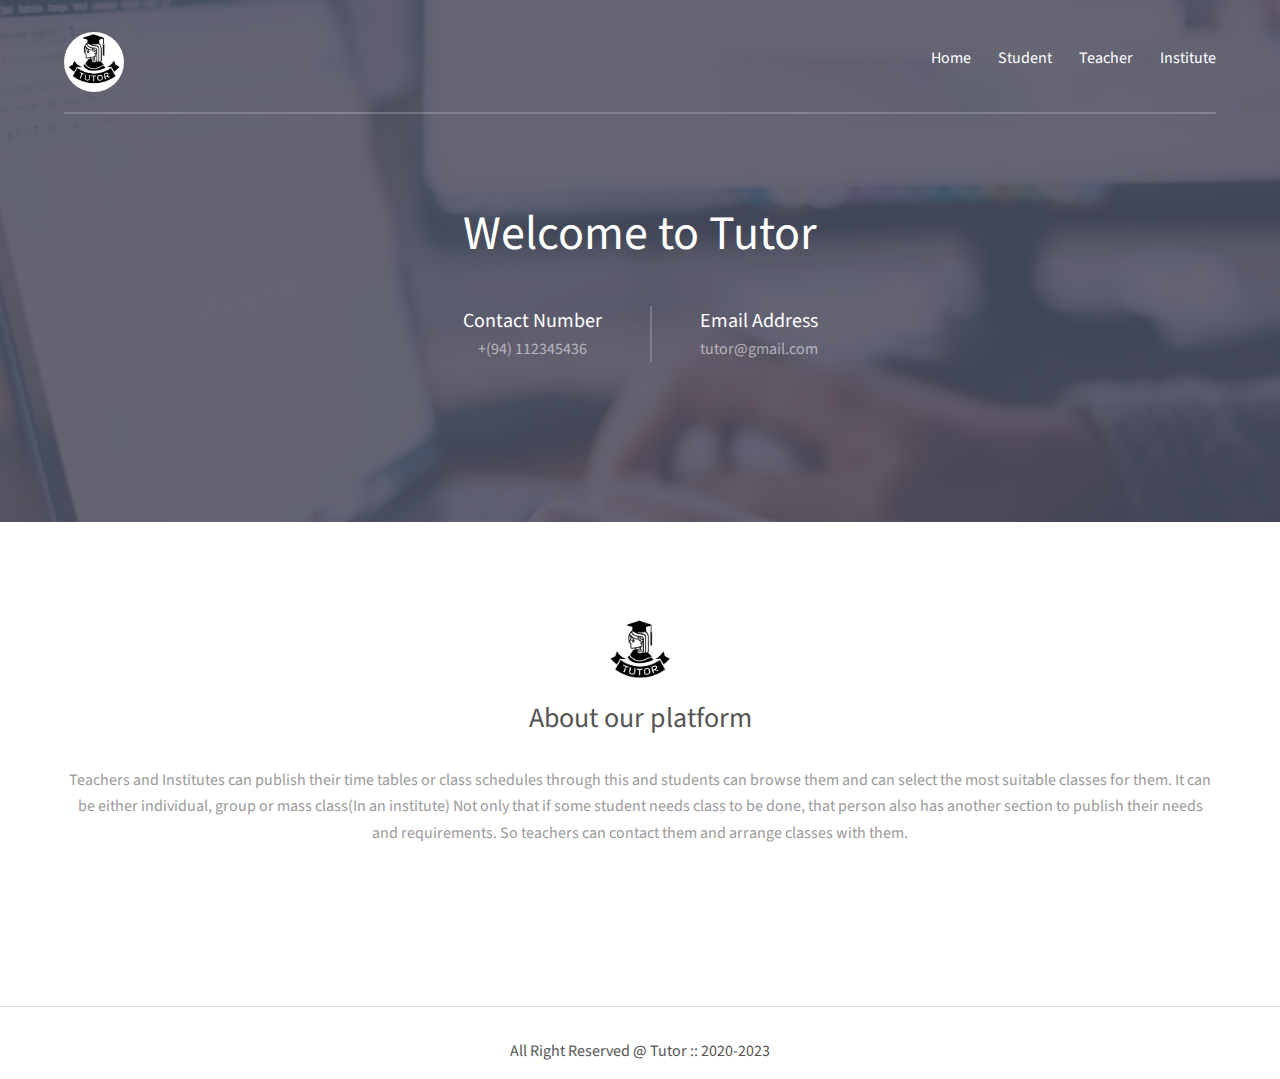
<file: docs/index.html>
<!DOCTYPE html>
<html>
<head>
	<title>Tutor</title>
	<meta charset="utf-8" />
	<meta name="viewport" content="width=device-width, initial-scale=1" />
	<meta name="description" content="Online platform to conect teachers and students" />
	<link rel="stylesheet" href="assets/css/main.css" />
</head>
<body>
	<!-- Header -->
    <header id="header">
		<div class="inner">
			<a href="index.html" class="logo">
		    <div class="image round">
				<img src="images/logo.jpg" width="60" height="60" alt="Pic 01" />
			</div>
			
			</a>
			
			<nav id="nav">
				<a href="index.html">Home</a>
				<a href="studentLogin.html">Student</a>
				<a href="teacherLogin.html">Teacher</a>
				<a href="instituteLogin.html">Institute</a>
			</nav>
			<a href="#navPanel" class="navPanelToggle"><span class="fa fa-bars"></span></a>
		</div>
    </header>
<!-- Banner -->
			<section id="banner">
				<div class="inner">
					<header>
						<h1>Welcome to Tutor</h1>
					</header>

					<div class="flex ">

						<div>
							<h3>Contact Number</h3>
							<p>+(94) 112345436 </p>
						</div>

						<div>
							<h3>Email Address</h3>
							<p>tutor@gmail.com</p>
						</div>

					</div>

				</div>
			</section>

    <section id="three" class="wrapper align-center">
				<div class="inner">
					<div>
						<article>
							<div class="image round">
								<img src="images/logo.jpg" width="70" height="70" alt="Pic 01" />
							</div>
							<header>
								<h3>About our platform</h3>
							</header>
							<p>Teachers and Institutes can publish their time tables or class schedules through this and students can browse them and can select the most suitable classes for them. It can be either individual, group or mass class(In an institute) Not only that if some student needs class to be done, that person also has another section to publish their needs and requirements. So teachers can contact them and arrange classes with them.</p>
						
					</div>
				</div>
			</section>


		
			<script src="assets/js/jquery.min.js"></script>
			<script src="assets/js/skel.min.js"></script>
			<script src="assets/js/util.js"></script>
			<script src="assets/js/main.js"></script>

        <hr class="new1">
			<center><h1>All Right Reserved @ Tutor :: 2020-2023</h1></center> 
</body>
</html>
</file>
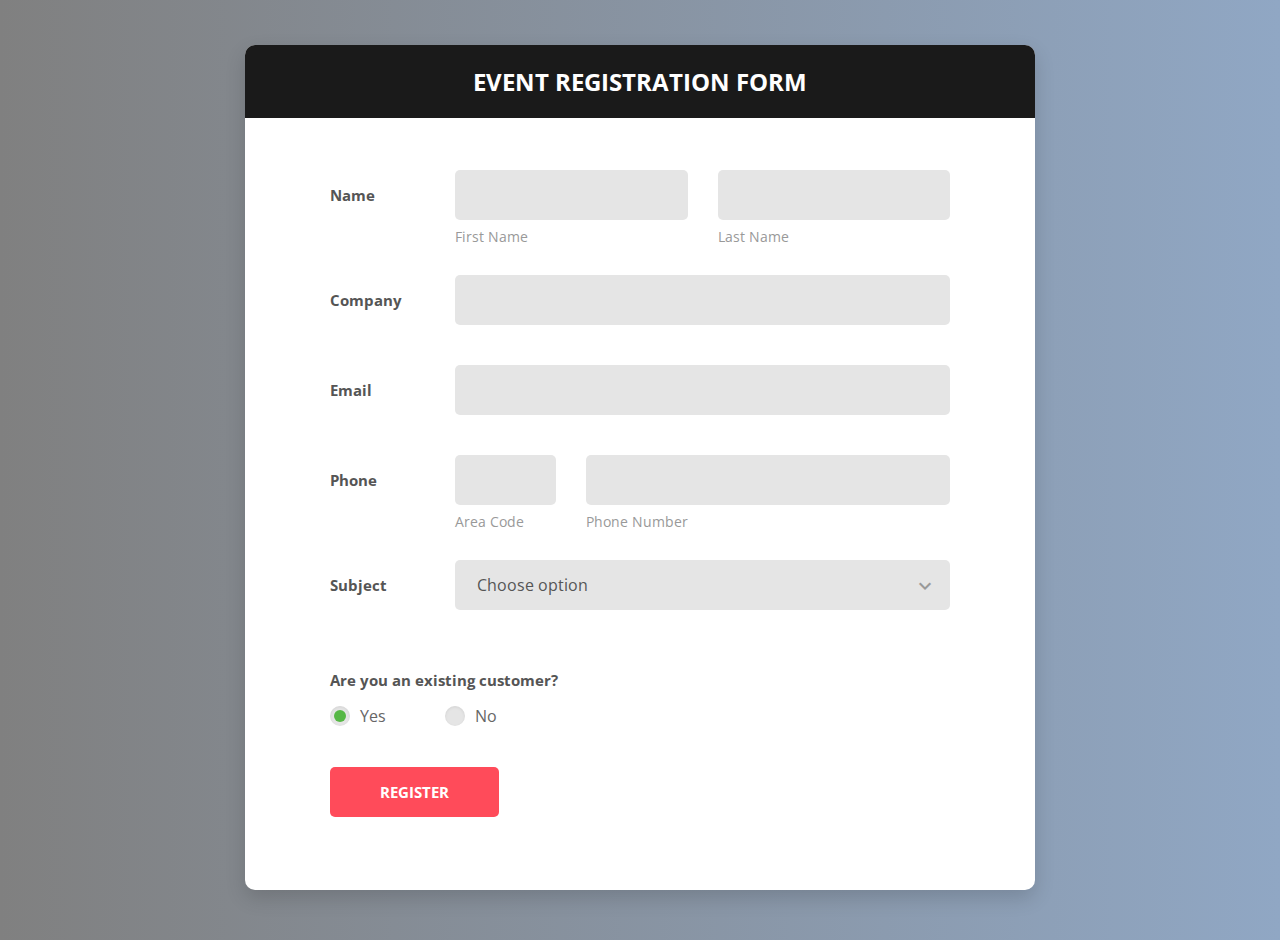
<file: docs/AD-form/index.html>
<!DOCTYPE html>
<html lang="en">

<head>
    <!-- Required meta tags-->
    <meta charset="UTF-8">
    <meta name="viewport" content="width=device-width, initial-scale=1, shrink-to-fit=no">
    <meta name="description" content="Colorlib Templates">
    <meta name="author" content="Colorlib">
    <meta name="keywords" content="Colorlib Templates">

    <!-- Title Page-->
    <title>Au Register Forms by Colorlib</title>

    <!-- Icons font CSS-->
    <link href="vendor/mdi-font/css/material-design-iconic-font.min.css" rel="stylesheet" media="all">
    <link href="vendor/font-awesome-4.7/css/font-awesome.min.css" rel="stylesheet" media="all">
    <!-- Font special for pages-->
    <link href="https://fonts.googleapis.com/css?family=Open+Sans:300,300i,400,400i,600,600i,700,700i,800,800i" rel="stylesheet">

    <!-- Vendor CSS-->
    <link href="vendor/select2/select2.min.css" rel="stylesheet" media="all">
    <link href="vendor/datepicker/daterangepicker.css" rel="stylesheet" media="all">

    <!-- Main CSS-->
    <link href="css/main.css" rel="stylesheet" media="all">
</head>

<body>
    <div class="page-wrapper bg-gra-03 p-t-45 p-b-50">
        <div class="wrapper wrapper--w790">
            <div class="card card-5">
                <div class="card-heading">
                    <h2 class="title">Event Registration Form</h2>
                </div>
                <div class="card-body">
                    <form method="POST">
                        <div class="form-row m-b-55">
                            <div class="name">Name</div>
                            <div class="value">
                                <div class="row row-space">
                                    <div class="col-2">
                                        <div class="input-group-desc">
                                            <input class="input--style-5" type="text" name="first_name">
                                            <label class="label--desc">first name</label>
                                        </div>
                                    </div>
                                    <div class="col-2">
                                        <div class="input-group-desc">
                                            <input class="input--style-5" type="text" name="last_name">
                                            <label class="label--desc">last name</label>
                                        </div>
                                    </div>
                                </div>
                            </div>
                        </div>
                        <div class="form-row">
                            <div class="name">Company</div>
                            <div class="value">
                                <div class="input-group">
                                    <input class="input--style-5" type="text" name="company">
                                </div>
                            </div>
                        </div>
                        <div class="form-row">
                            <div class="name">Email</div>
                            <div class="value">
                                <div class="input-group">
                                    <input class="input--style-5" type="email" name="email">
                                </div>
                            </div>
                        </div>
                        <div class="form-row m-b-55">
                            <div class="name">Phone</div>
                            <div class="value">
                                <div class="row row-refine">
                                    <div class="col-3">
                                        <div class="input-group-desc">
                                            <input class="input--style-5" type="text" name="area_code">
                                            <label class="label--desc">Area Code</label>
                                        </div>
                                    </div>
                                    <div class="col-9">
                                        <div class="input-group-desc">
                                            <input class="input--style-5" type="text" name="phone">
                                            <label class="label--desc">Phone Number</label>
                                        </div>
                                    </div>
                                </div>
                            </div>
                        </div>
                        <div class="form-row">
                            <div class="name">Subject</div>
                            <div class="value">
                                <div class="input-group">
                                    <div class="rs-select2 js-select-simple select--no-search">
                                        <select name="subject">
                                            <option disabled="disabled" selected="selected">Choose option</option>
                                            <option>Subject 1</option>
                                            <option>Subject 2</option>
                                            <option>Subject 3</option>
                                        </select>
                                        <div class="select-dropdown"></div>
                                    </div>
                                </div>
                            </div>
                        </div>
                        <div class="form-row p-t-20">
                            <label class="label label--block">Are you an existing customer?</label>
                            <div class="p-t-15">
                                <label class="radio-container m-r-55">Yes
                                    <input type="radio" checked="checked" name="exist">
                                    <span class="checkmark"></span>
                                </label>
                                <label class="radio-container">No
                                    <input type="radio" name="exist">
                                    <span class="checkmark"></span>
                                </label>
                            </div>
                        </div>
                        <div>
                            <button class="btn btn--radius-2 btn--red" type="submit">Register</button>
                        </div>
                    </form>
                </div>
            </div>
        </div>
    </div>

    <!-- Jquery JS-->
    <script src="vendor/jquery/jquery.min.js"></script>
    <!-- Vendor JS-->
    <script src="vendor/select2/select2.min.js"></script>
    <script src="vendor/datepicker/moment.min.js"></script>
    <script src="vendor/datepicker/daterangepicker.js"></script>

    <!-- Main JS-->
    <script src="js/global.js"></script>

</body><!-- This templates was made by Colorlib (https://colorlib.com) -->

</html>
<!-- end document-->
</file>
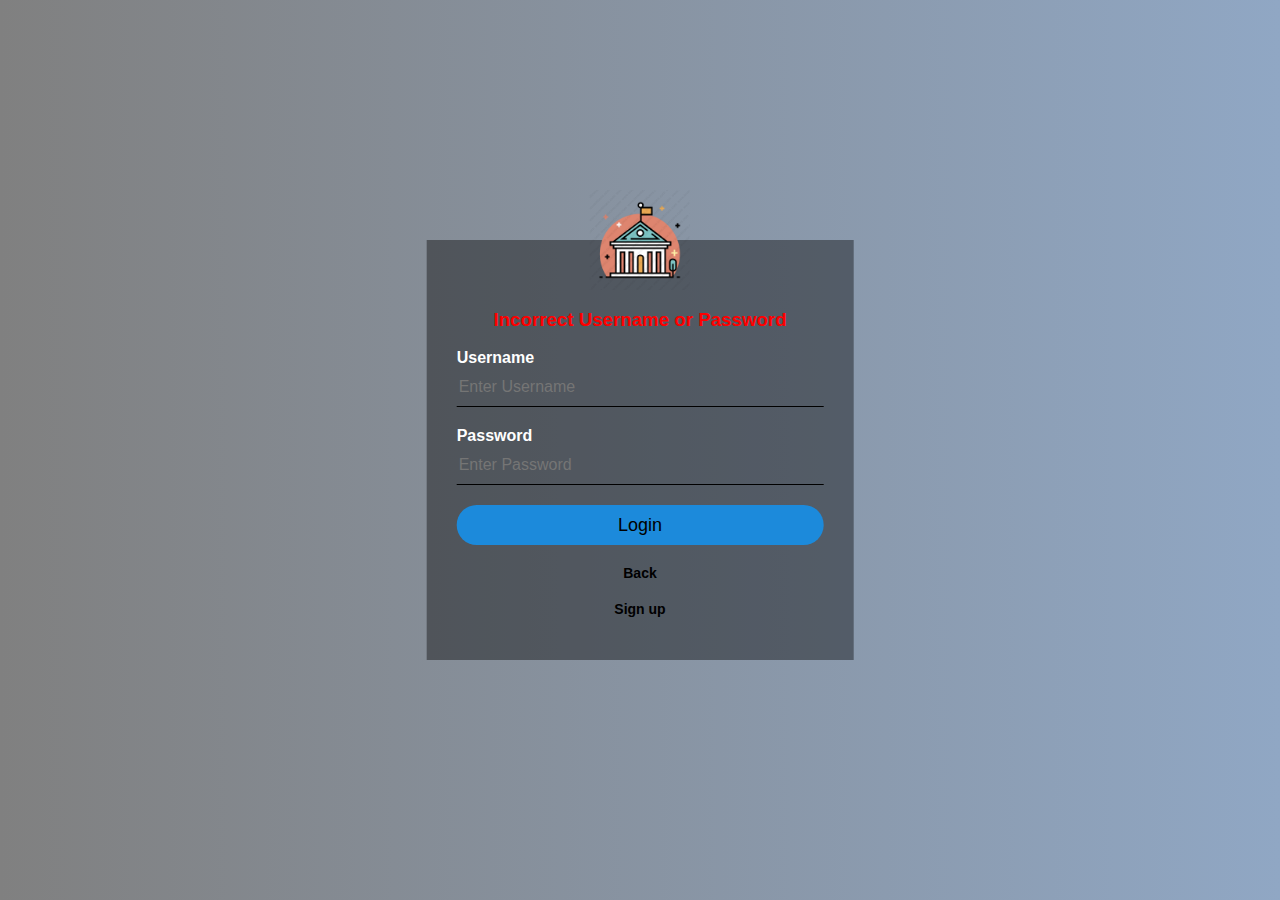
<file: docs/errorInstituteLogin.html>
<html>
<head>
<meta http-equiv="Content-Type" content="text/html; charset=ISO-8859-1">   
  <link rel="stylesheet" type="text/css" href="style.css">  
  <style>
  h3{
color:red;
}
  .login-box{
    height: 420px;
}</style>
</head>
<body>
    <form method="post" action="instituteLoginAction.jsp">
    <div class="login-box">
    <img src="images/institute3.png" class="avatar">
        <h3><center>Incorrect Username or Password</center></h3>
            <p>Username</p>
            <input type="text" name="username" placeholder="Enter Username" required="required">
            <p>Password</p>
            <input type="password" name="password" placeholder="Enter Password" required="required">
            <input type="submit" name="submit" value="Login">
            </form>
             <center><h1><a href="index.html">Back</a></h1></center>
             <center><h1><a href="instituteRegistration.html">Sign up</a></h1></center>
             
        </div>   
</body>
</html>
</file>
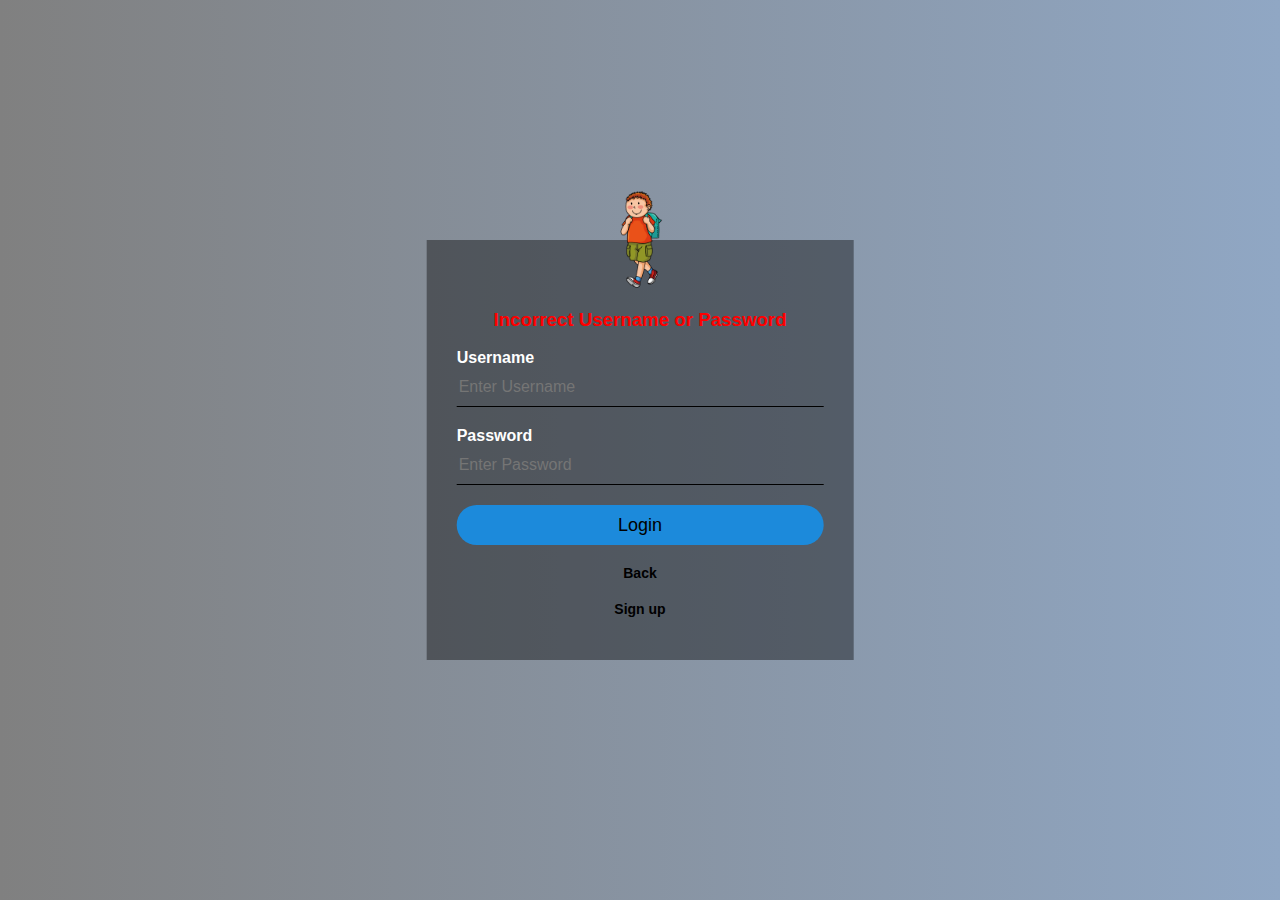
<file: docs/errorStudentLogin.html>
<html>
<head>
<meta http-equiv="Content-Type" content="text/html; charset=ISO-8859-1">   
  <link rel="stylesheet" type="text/css" href="style.css">  
  <style>
  h3{
color:red;
}
  .login-box{
    height: 420px;
}</style>
</head>
<body>
    <form method="post" action="studentLoginAction.jsp">
    <div class="login-box">
    <img src="images/student3.png" class="avatar">
        <h3><center>Incorrect Username or Password</center></h3>
            <p>Username</p>
            <input type="text" name="username" placeholder="Enter Username" required="required">
            <p>Password</p>
            <input type="password" name="password" placeholder="Enter Password" required="required">
            <input type="submit" name="submit" value="Login">
            </form>
             <center><h1><a href="index.html">Back</a></h1></center>
             <center><h1><a href="studentRegistration.html">Sign up</a></h1></center>
             
        </div>   
</body>
</html>
</file>
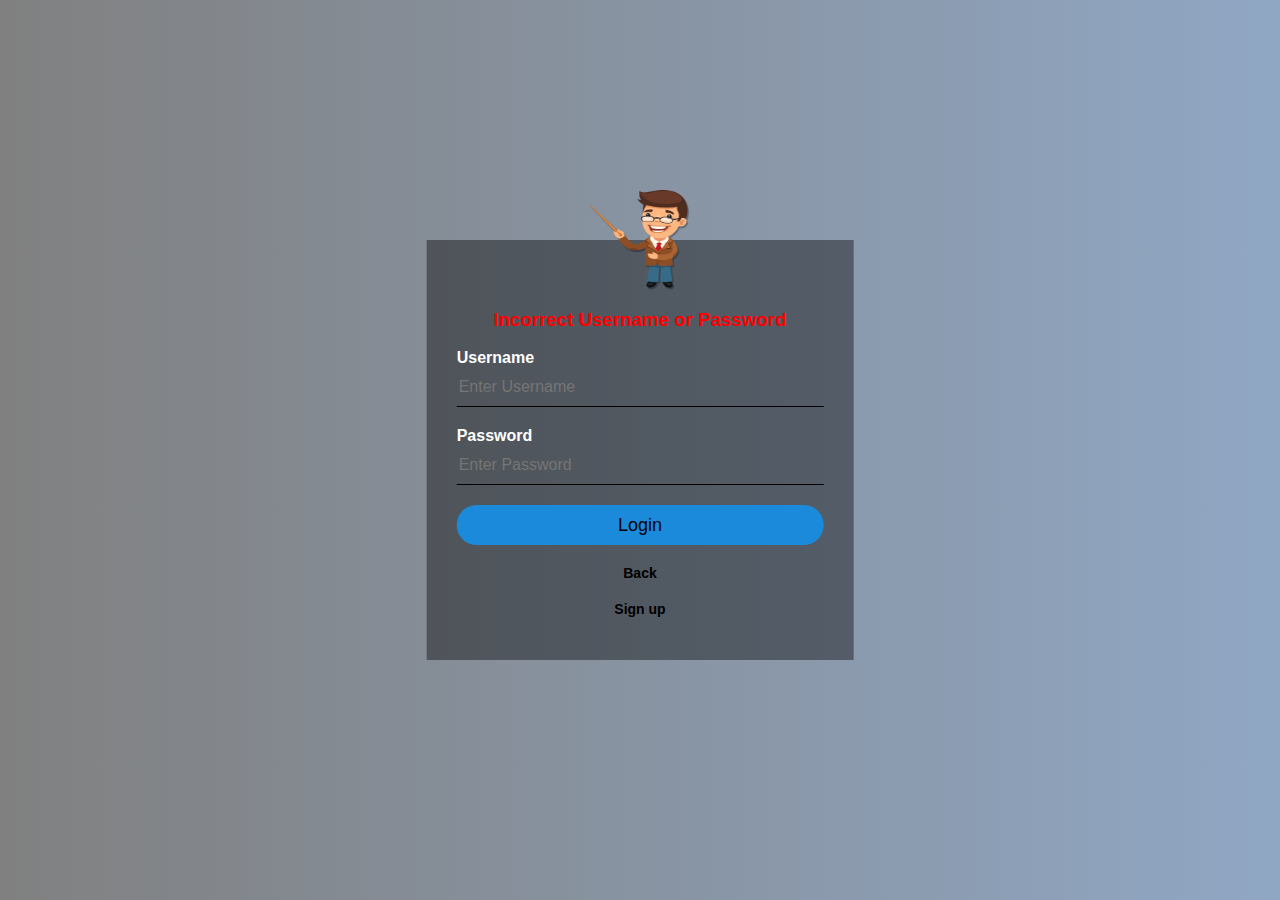
<file: docs/errorTeacherLogin.html>
<html>
<head>
<meta http-equiv="Content-Type" content="text/html; charset=ISO-8859-1">   
  <link rel="stylesheet" type="text/css" href="style.css">  
  <style>
  h3{
color:red;
}
  .login-box{
    height: 420px;
}</style>
</head>
<body>
    <form method="post" action="teacherLoginAction.jsp">
    <div class="login-box">
    <img src="images/teacher.png" class="avatar">
        <h3><center>Incorrect Username or Password</center></h3>
            <p>Username</p>
            <input type="text" name="username" placeholder="Enter Username" required="required">
            <p>Password</p>
            <input type="password" name="password" placeholder="Enter Password" required="required">
            <input type="submit" name="submit" value="Login">
            </form>
             <center><h1><a href="index.html">Back</a></h1></center>
             <center><h1><a href="teacherRegistration.html">Sign up</a></h1></center>
             
        </div>   
</body>
</html>
</file>
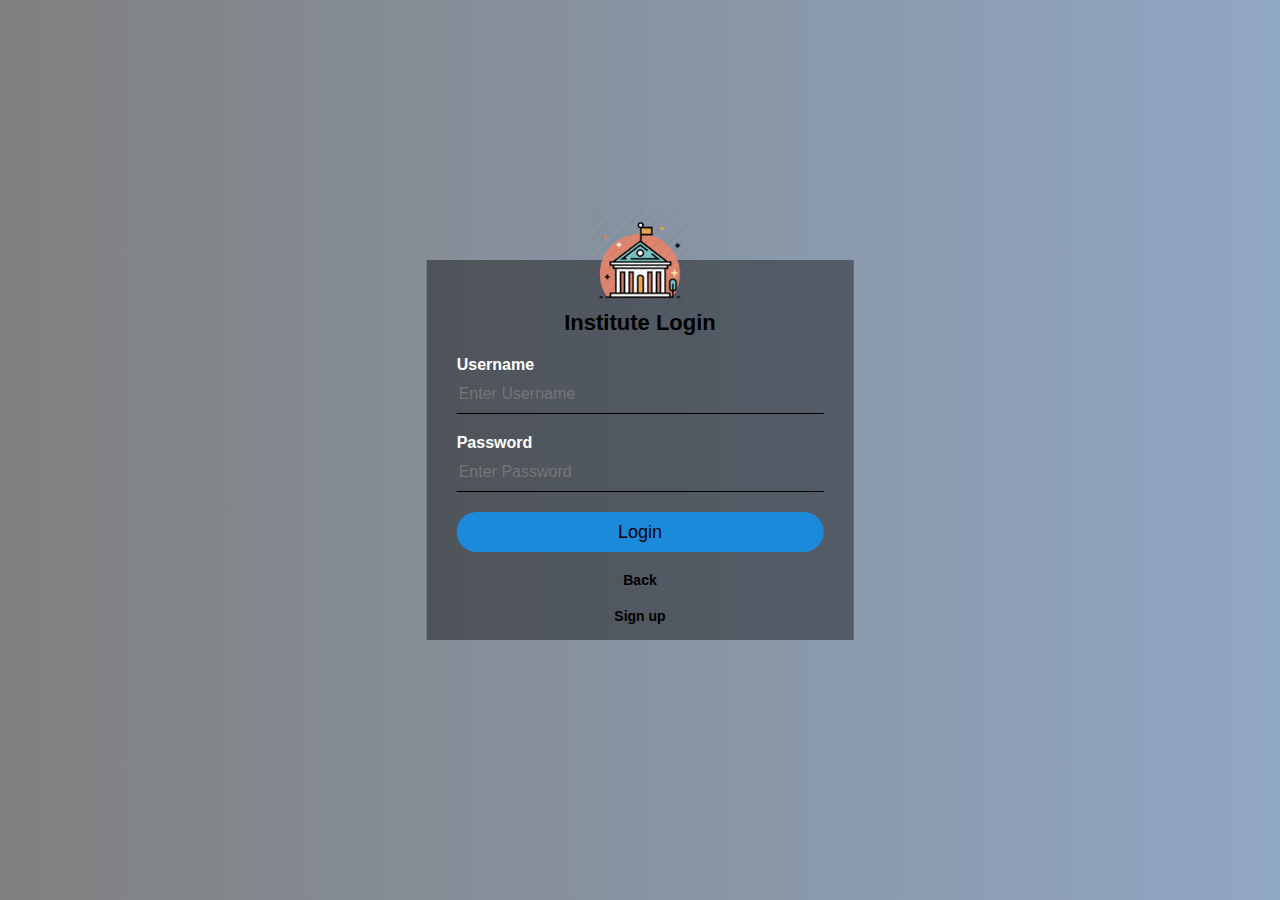
<file: docs/instituteLogin.html>
<html>
<head>
    <meta http-equiv="Content-Type" content="text/html; charset=ISO-8859-1">   
    <meta name="viewport" content="width=device-width, initial-scale=1.0">
    <link rel="stylesheet" type="text/css" href="style.css">  
    
</head>
<body>
    <form method="post" action="instituteLoginAction.jsp">
    <div class="login-box">
    <img src="images/institute3.png" class="avatar">
        <h1>Institute Login</h1>
            <p>Username</p>
            <input type="text" name="username" placeholder="Enter Username" required="required">
            <p>Password</p>
            <input type="password" name="password" placeholder="Enter Password" required="required">
            <input type="submit" name="submit" value="Login">
            </form>
             <center><h1><a href="index.html">Back</a></h1></center>
             <center><h1><a href="instituteRegistration.html">Sign up</a></h1></center>
        </div>   
</body>
</html>
</file>
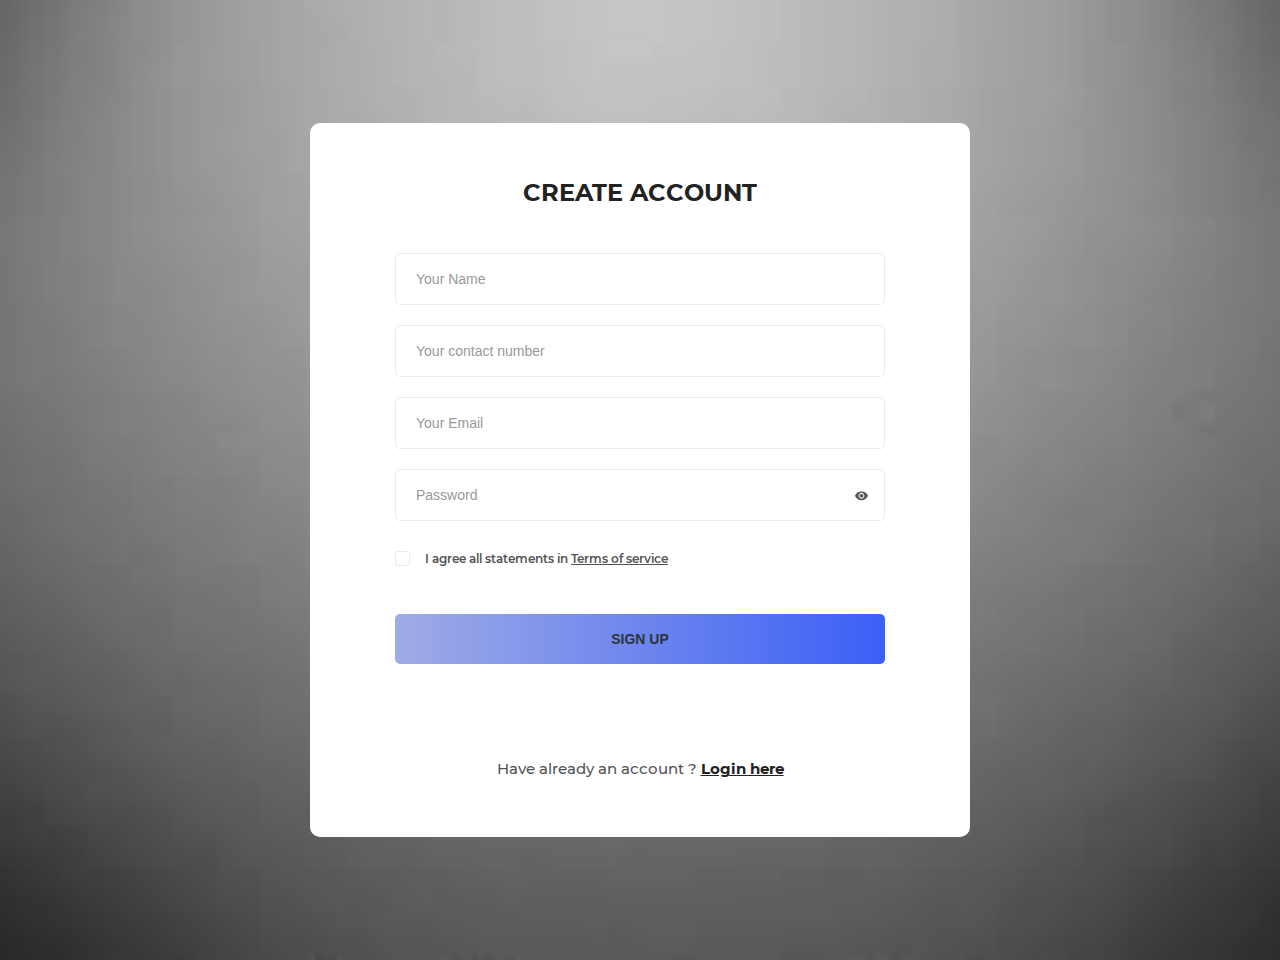
<file: docs/instituteRegistration.html>
<!DOCTYPE html>
<html lang="en">
<head>
    <meta charset="UTF-8">
    <meta name="viewport" content="width=device-width, initial-scale=1.0">
    <meta http-equiv="X-UA-Compatible" content="ie=edge">
    <title>Create new institute account</title>

    <!-- Font Icon -->
    <link rel="stylesheet" href="student-regform/fonts/material-icon/css/material-design-iconic-font.min.css">

    <!-- Main css -->
    <link rel="stylesheet" href="student-regform/css/style.css">
</head>
<body>

    <div class="main">

        <section class="signup">
            <!-- <img src="images/signup-bg.jpg" alt=""> -->
            <div class="container">
                <div class="signup-content">
                    <form method="POST" id="signup-form" class="signup-form" action="newInstitute.jsp">
                        <h2 class="form-title">Create account</h2>
                        <div class="form-group">
                            <input type="text" class="form-input" name="name" id="name" required="required" placeholder="Your Name"/>
                        </div>
                        <div class="form-group">
                            <input type="tel" class="form-input" pattern="[0-9]{10}"   name="contact" id="contact" required="required" placeholder="Your contact number"/>
                        </div>
                        <div class="form-group">
                            <input type="email" class="form-input" name="email" id="email" required="required" placeholder="Your Email"/>
                        </div>
                        
                        <div class="form-group">
                            <input type="text" class="form-input" name="password" id="password" placeholder="Password"/>
                            <span toggle ="#password" class="zmdi zmdi-eye field-icon toggle-password"></span>
                        </div>
                        
                        <div class="form-group">
                            <input type="checkbox" name="agree-term" id="agree-term" class="agree-term" />
                            <label for="agree-term" class="label-agree-term"><span><span></span></span>I agree all statements in  <a href="#" class="term-service">Terms of service</a></label>
                        </div>
                        <div class="form-group">
                            <input type="submit" name="submit" id="submit" class="form-submit" value="Sign up"/>
                        </div>
                    </form>
                    <p class="loginhere">                      
                        Have already an account ? <a href="instituteLogin.html" class="loginhere-link">Login here</a>
                    </p>
                </div>
            </div>
        </section>

    </div>

    <!-- JS -->
    <script src="student-regform/vendor/jquery/jquery.min.js"></script>
    <script src="student-regform/js/main.js"></script>
</body><!-- This templates was made by Colorlib (https://colorlib.com) -->
</html>
</file>
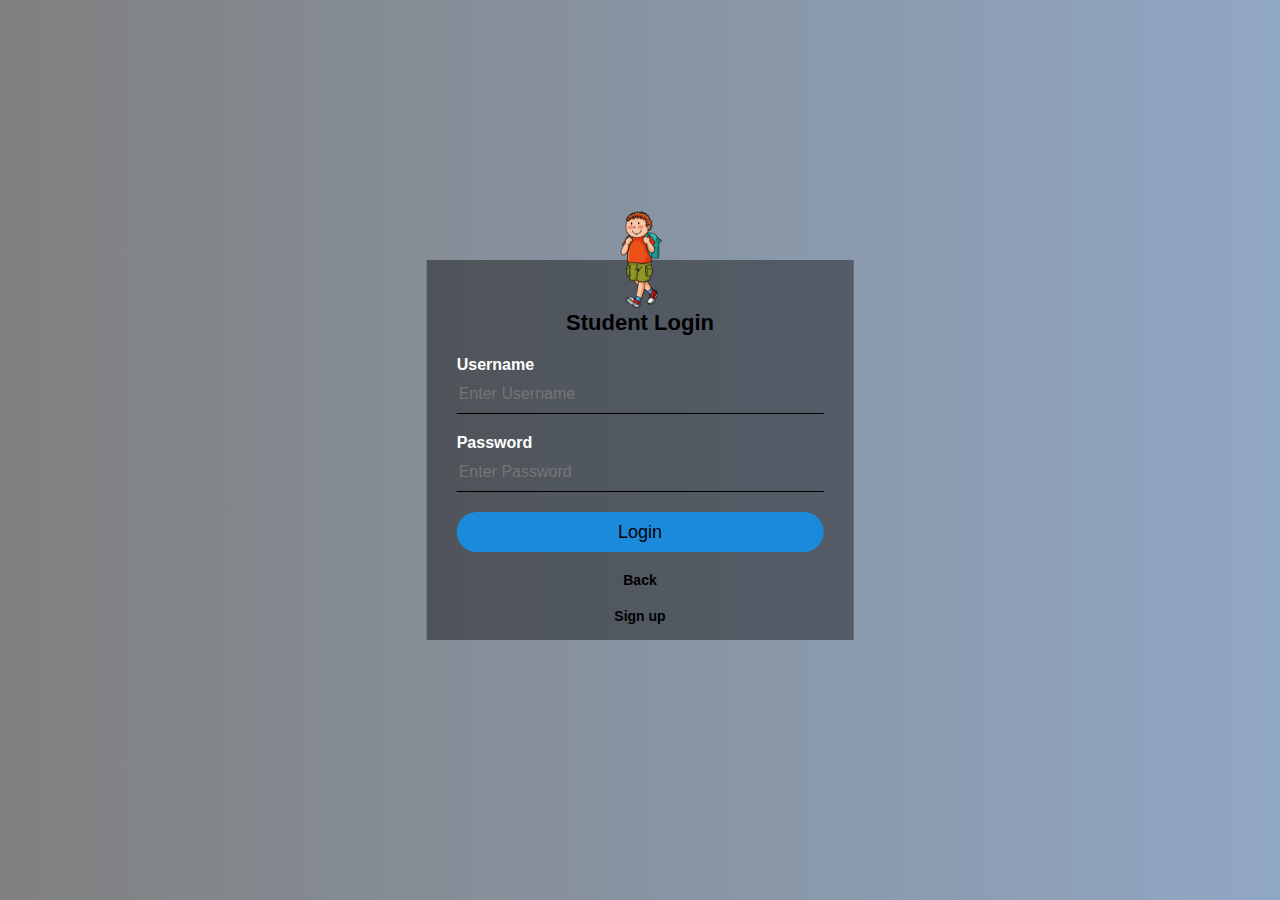
<file: docs/studentLogin.html>
<html>
<head>
    <meta http-equiv="Content-Type" content="text/html; charset=ISO-8859-1">   
    <meta name="viewport" content="width=device-width, initial-scale=1.0">
    <link rel="stylesheet" type="text/css" href="style.css">  
    
</head>
<body>
    <form method="post" action="studentLoginAction.jsp">
    <div class="login-box">
    <img src="images/student3.png" class="avatar">
        <h1>Student Login</h1>
            <p>Username</p>
            <input type="text" name="username" placeholder="Enter Username" required="required">
            <p>Password</p>
            <input type="password" name="password" placeholder="Enter Password" required="required">
            <input type="submit" name="submit" value="Login">
            </form>
             <center><h1><a href="index.html">Back</a></h1></center>
             <center><h1><a href="studentRegistration.html">Sign up</a></h1></center>
             
        </div>   
</body>
</html>
</file>
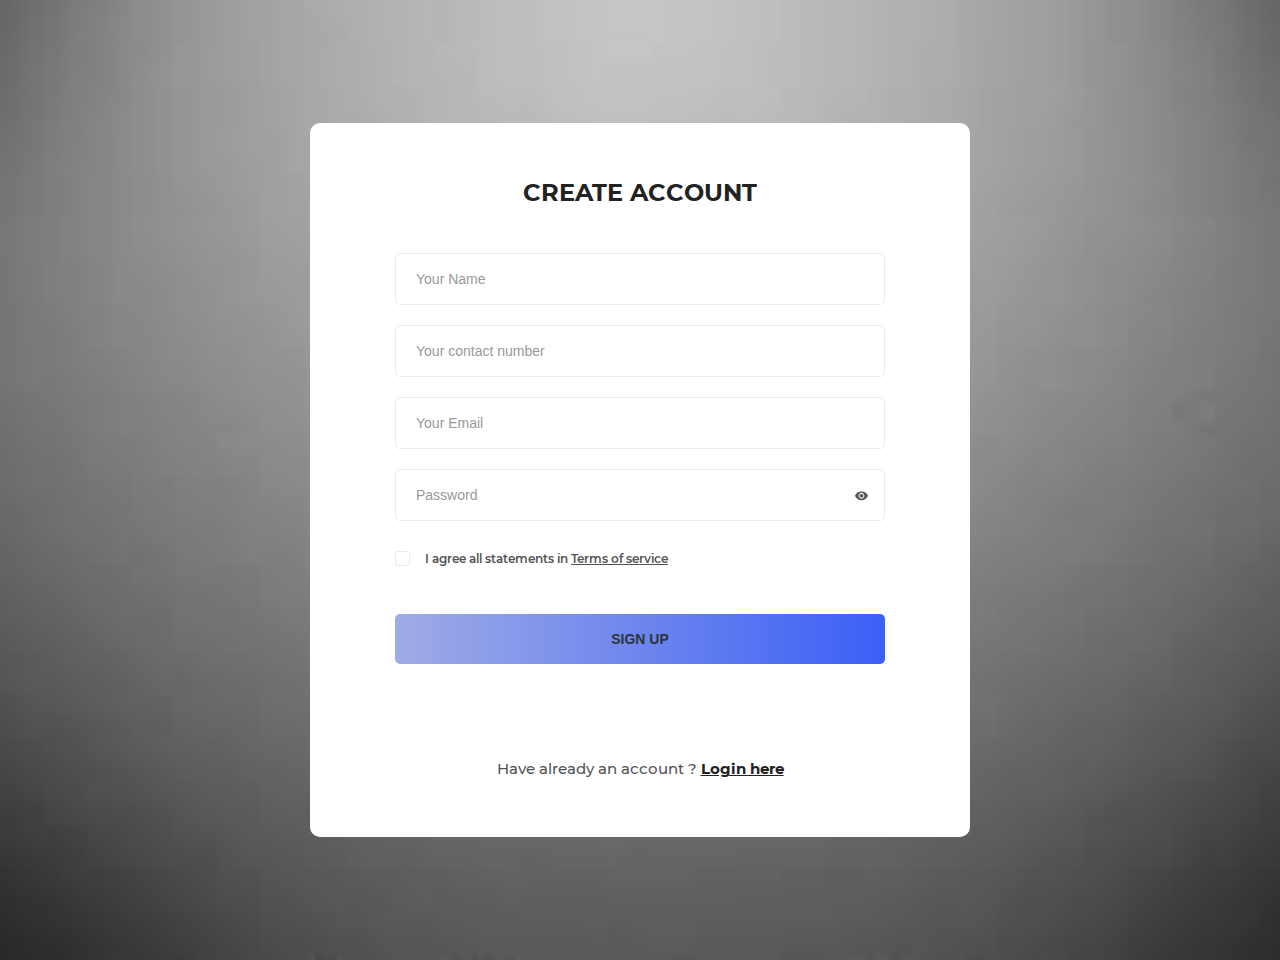
<file: docs/studentRegistration.html>
<!DOCTYPE html>
<html lang="en">
<head>
    <meta charset="UTF-8">
    <meta name="viewport" content="width=device-width, initial-scale=1.0">
    <meta http-equiv="X-UA-Compatible" content="ie=edge">
    <title>Create new student account</title>

    <!-- Font Icon -->
    <link rel="stylesheet" href="student-regform/fonts/material-icon/css/material-design-iconic-font.min.css">

    <!-- Main css -->
    <link rel="stylesheet" href="student-regform/css/style.css">
</head>
<body>

    <div class="main">

        <section class="signup">
            <!-- <img src="images/signup-bg.jpg" alt=""> -->
            <div class="container">
                <div class="signup-content">
                    <form method="POST" id="signup-form" class="signup-form" action="newStudent.jsp">
                        <h2 class="form-title">Create account</h2>
                        <div class="form-group">
                            <input type="text" class="form-input" name="name" id="name" required="required" placeholder="Your Name"/>
                        </div>
                        <div class="form-group">
                            <input type="tel" class="form-input" pattern="[0-9]{10}"   name="contact" id="contact" required="required" placeholder="Your contact number"/>
                        </div>
                        <div class="form-group">
                            <input type="email" class="form-input" name="email" id="email" required="required" placeholder="Your Email"/>
                        </div>
                        
                        <div class="form-group">
                            <input type="text" class="form-input" name="password" id="password" placeholder="Password"/>
                            <span toggle ="#password" class="zmdi zmdi-eye field-icon toggle-password"></span>
                        </div>
                        
                        <div class="form-group">
                            <input type="checkbox" name="agree-term" id="agree-term" class="agree-term" />
                            <label for="agree-term" class="label-agree-term"><span><span></span></span>I agree all statements in  <a href="#" class="term-service">Terms of service</a></label>
                        </div>
                        <div class="form-group">
                            <input type="submit" name="submit" id="submit" class="form-submit" value="Sign up"/>
                        </div>
                    </form>
                    <p class="loginhere">                      
                        Have already an account ? <a href="studentLogin.html" class="loginhere-link">Login here</a>
                    </p>
                </div>
            </div>
        </section>

    </div>

    <!-- JS -->
    <script src="student-regform/vendor/jquery/jquery.min.js"></script>
    <script src="student-regform/js/main.js"></script>
</body><!-- This templates was made by Colorlib (https://colorlib.com) -->
</html>
</file>
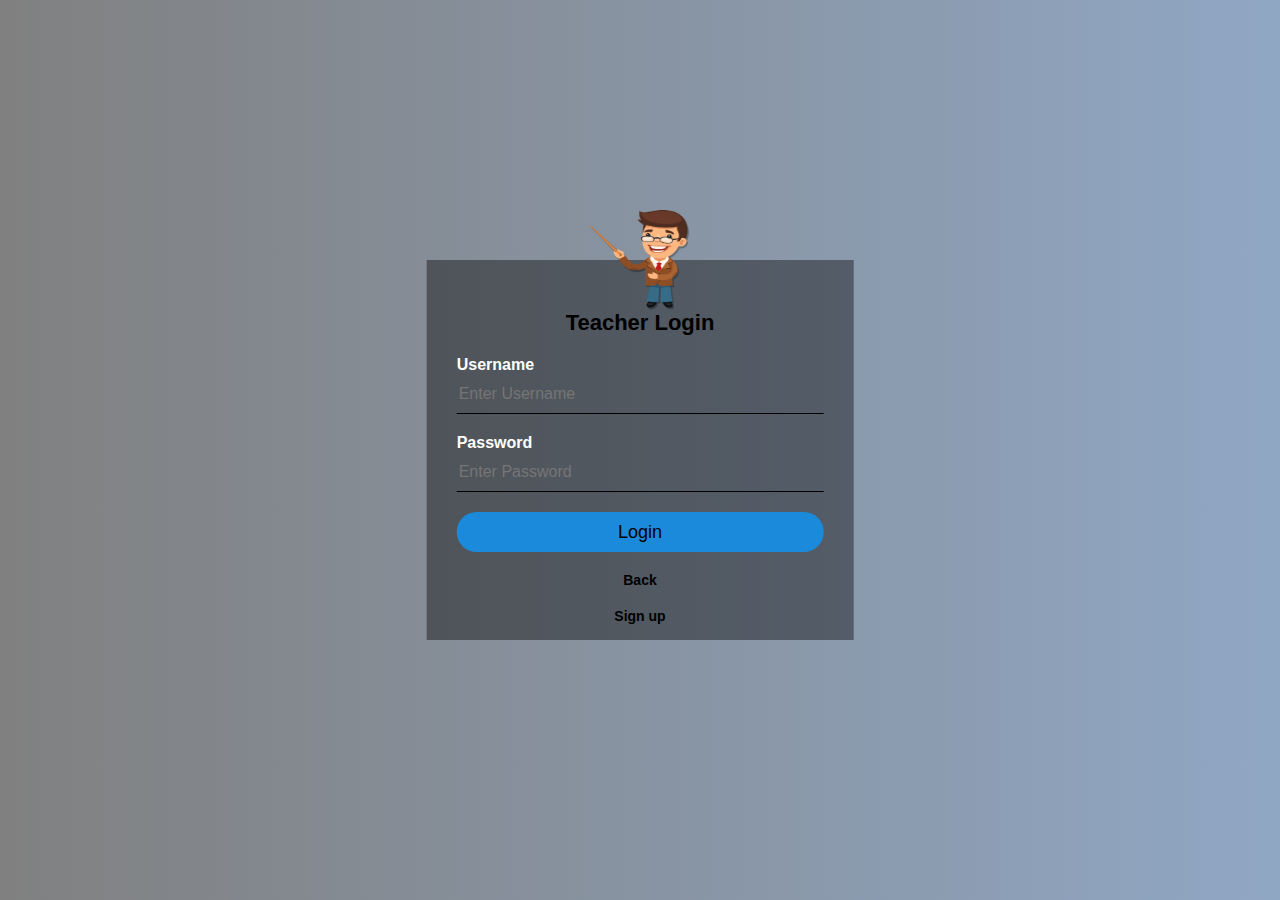
<file: docs/teacherLogin.html>
<html>
<head>
    <meta http-equiv="Content-Type" content="text/html; charset=ISO-8859-1">   
    <meta name="viewport" content="width=device-width, initial-scale=1.0">
    <link rel="stylesheet" type="text/css" href="style.css">  
    
</head>
<body>
    <form method="post" action="teacherLoginAction.jsp">
    <div class="login-box">
    <img src="images/teacher.png" class="avatar">
        <h1>Teacher Login</h1>
            <p>Username</p>
            <input type="text" name="username" placeholder="Enter Username" required="required">
            <p>Password</p>
            <input type="password" name="password" placeholder="Enter Password" required="required">
            <input type="submit" name="submit" value="Login">
            </form>
             <center><h1><a href="index.html">Back</a></h1>
             <h1><a href="teacherRegistration.html">Sign up</a></h1></center>
        </div>   
</body>
</html>
</file>
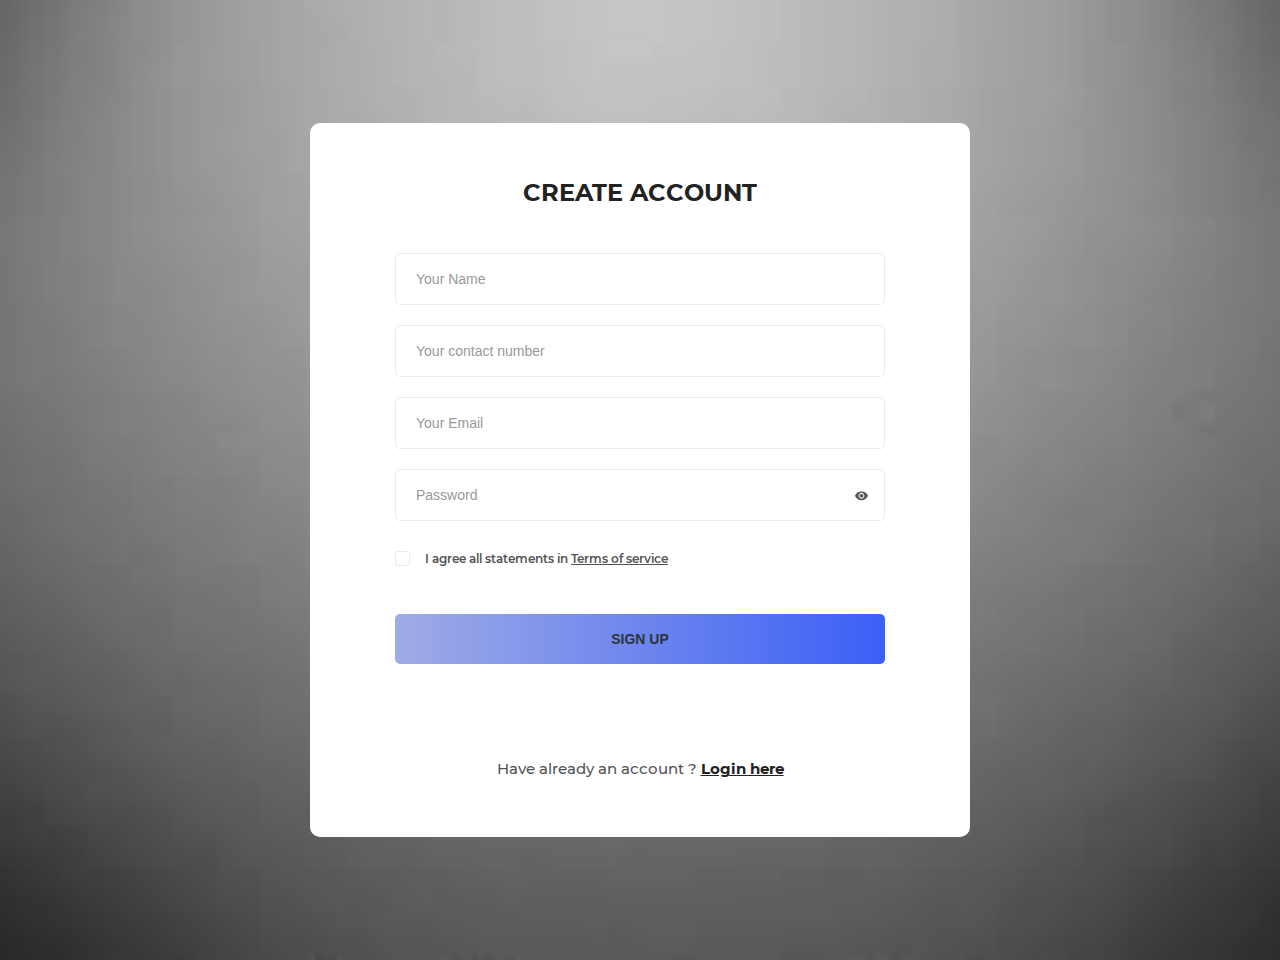
<file: docs/teacherRegistration.html>
<!DOCTYPE html>
<html lang="en">
<head>
    <meta charset="UTF-8">
    <meta name="viewport" content="width=device-width, initial-scale=1.0">
    <meta http-equiv="X-UA-Compatible" content="ie=edge">
    <title>Create new teacher account</title>

    <!-- Font Icon -->
    <link rel="stylesheet" href="student-regform/fonts/material-icon/css/material-design-iconic-font.min.css">

    <!-- Main css -->
    <link rel="stylesheet" href="student-regform/css/style.css">
</head>
<body>

    <div class="main">

        <section class="signup">
            <!-- <img src="images/signup-bg.jpg" alt=""> -->
            <div class="container">
                <div class="signup-content">
                    <form method="POST" id="signup-form" class="signup-form" action="newTeacher.jsp">
                        <h2 class="form-title">Create account</h2>
                        <div class="form-group">
                            <input type="text" class="form-input" name="name" id="name" required="required" placeholder="Your Name"/>
                        </div>
                        <div class="form-group">
                            <input type="tel" class="form-input" pattern="[0-9]{10}"   name="contact" id="contact" required="required" placeholder="Your contact number"/>
                        </div>
                        <div class="form-group">
                            <input type="email" class="form-input" name="email" id="email" required="required" placeholder="Your Email"/>
                        </div>
                        
                        <div class="form-group">
                            <input type="text" class="form-input" name="password" id="password" placeholder="Password"/>
                            <span toggle ="#password" class="zmdi zmdi-eye field-icon toggle-password"></span>
                        </div>
                        
                        <div class="form-group">
                            <input type="checkbox" name="agree-term" id="agree-term" class="agree-term" />
                            <label for="agree-term" class="label-agree-term"><span><span></span></span>I agree all statements in  <a href="#" class="term-service">Terms of service</a></label>
                        </div>
                        <div class="form-group">
                            <input type="submit" name="submit" id="submit" class="form-submit" value="Sign up"/>
                        </div>
                    </form>
                    <p class="loginhere">                      
                        Have already an account ? <a href="teacherLogin.html" class="loginhere-link">Login here</a>
                    </p>
                </div>
            </div>
        </section>

    </div>

    <!-- JS -->
    <script src="student-regform/vendor/jquery/jquery.min.js"></script>
    <script src="student-regform/js/main.js"></script>
</body><!-- This templates was made by Colorlib (https://colorlib.com) -->
</html>
</file>
<file: docs/AD-form/vendor/datepicker/daterangepicker.css>
.daterangepicker {
  position: absolute;
  color: inherit;
  background-color: #fff;
  border-radius: 4px;
  width: 278px;
  padding: 4px;
  margin-top: 1px;
  top: 100px;
  left: 20px;
  /* Calendars */ }
  .daterangepicker:before, .daterangepicker:after {
    position: absolute;
    display: inline-block;
    border-bottom-color: rgba(0, 0, 0, 0.2);
    content: ''; }
  .daterangepicker:before {
    top: -7px;
    border-right: 7px solid transparent;
    border-left: 7px solid transparent;
    border-bottom: 7px solid #ccc; }
  .daterangepicker:after {
    top: -6px;
    border-right: 6px solid transparent;
    border-bottom: 6px solid #fff;
    border-left: 6px solid transparent; }
  .daterangepicker.opensleft:before {
    right: 9px; }
  .daterangepicker.opensleft:after {
    right: 10px; }
  .daterangepicker.openscenter:before {
    left: 0;
    right: 0;
    width: 0;
    margin-left: auto;
    margin-right: auto; }
  .daterangepicker.openscenter:after {
    left: 0;
    right: 0;
    width: 0;
    margin-left: auto;
    margin-right: auto; }
  .daterangepicker.opensright:before {
    left: 9px; }
  .daterangepicker.opensright:after {
    left: 10px; }
  .daterangepicker.dropup {
    margin-top: -5px; }
    .daterangepicker.dropup:before {
      top: initial;
      bottom: -7px;
      border-bottom: initial;
      border-top: 7px solid #ccc; }
    .daterangepicker.dropup:after {
      top: initial;
      bottom: -6px;
      border-bottom: initial;
      border-top: 6px solid #fff; }
  .daterangepicker.dropdown-menu {
    max-width: none;
    z-index: 3001; }
  .daterangepicker.single .ranges, .daterangepicker.single .calendar {
    float: none; }
  .daterangepicker.show-calendar .calendar {
    display: block; }
  .daterangepicker .calendar {
    display: none;
    max-width: 270px;
    margin: 4px; }
    .daterangepicker .calendar.single .calendar-table {
      border: none; }
    .daterangepicker .calendar th, .daterangepicker .calendar td {
      white-space: nowrap;
      text-align: center;
      min-width: 32px; }
  .daterangepicker .calendar-table {
    border: 1px solid #fff;
    padding: 4px;
    border-radius: 4px;
    background-color: #fff; }
  .daterangepicker table {
    width: 100%;
    margin: 0; }
  .daterangepicker td, .daterangepicker th {
    text-align: center;
    width: 20px;
    height: 20px;
    border-radius: 4px;
    border: 1px solid transparent;
    white-space: nowrap;
    cursor: pointer; }
    .daterangepicker td.available:hover, .daterangepicker th.available:hover {
      background-color: #eee;
      border-color: transparent;
      color: inherit; }
    .daterangepicker td.week, .daterangepicker th.week {
      font-size: 80%;
      color: #ccc; }
  .daterangepicker td.off, .daterangepicker td.off.in-range, .daterangepicker td.off.start-date, .daterangepicker td.off.end-date {
    background-color: #fff;
    border-color: transparent;
    color: #999; }
  .daterangepicker td.in-range {
    background-color: #ebf4f8;
    border-color: transparent;
    color: #000;
    border-radius: 0; }
  .daterangepicker td.start-date {
    border-radius: 4px 0 0 4px; }
  .daterangepicker td.end-date {
    border-radius: 0 4px 4px 0; }
  .daterangepicker td.start-date.end-date {
    border-radius: 4px; }
  .daterangepicker td.active, .daterangepicker td.active:hover {
    background-color: #357ebd;
    border-color: transparent;
    color: #fff; }
  .daterangepicker th.month {
    width: auto; }
  .daterangepicker td.disabled, .daterangepicker option.disabled {
    color: #999;
    cursor: not-allowed;
    text-decoration: line-through; }
  .daterangepicker select.monthselect, .daterangepicker select.yearselect {
    font-size: 12px;
    padding: 1px;
    height: auto;
    margin: 0;
    cursor: default; }
  .daterangepicker select.monthselect {
    margin-right: 2%;
    width: 56%; }
  .daterangepicker select.yearselect {
    width: 40%; }
  .daterangepicker select.hourselect, .daterangepicker select.minuteselect, .daterangepicker select.secondselect, .daterangepicker select.ampmselect {
    width: 50px;
    margin-bottom: 0; }
  .daterangepicker .input-mini {
    border: 1px solid #ccc;
    border-radius: 4px;
    color: #555;
    height: 30px;
    line-height: 30px;
    display: block;
    vertical-align: middle;
    margin: 0 0 5px 0;
    padding: 0 6px 0 28px;
    width: 100%; }
    .daterangepicker .input-mini.active {
      border: 1px solid #08c;
      border-radius: 4px; }
  .daterangepicker .daterangepicker_input {
    position: relative; }
    .daterangepicker .daterangepicker_input i {
      position: absolute;
      left: 8px;
      top: 8px; }
  .daterangepicker.rtl .input-mini {
    padding-right: 28px;
    padding-left: 6px; }
  .daterangepicker.rtl .daterangepicker_input i {
    left: auto;
    right: 8px; }
  .daterangepicker .calendar-time {
    text-align: center;
    margin: 5px auto;
    line-height: 30px;
    position: relative;
    padding-left: 28px; }
    .daterangepicker .calendar-time select.disabled {
      color: #ccc;
      cursor: not-allowed; }

.ranges {
  font-size: 11px;
  float: none;
  margin: 4px;
  text-align: left; }
  .ranges ul {
    list-style: none;
    margin: 0 auto;
    padding: 0;
    width: 100%; }
  .ranges li {
    font-size: 13px;
    background-color: #f5f5f5;
    border: 1px solid #f5f5f5;
    border-radius: 4px;
    color: #08c;
    padding: 3px 12px;
    margin-bottom: 8px;
    cursor: pointer; }
    .ranges li:hover {
      background-color: #08c;
      border: 1px solid #08c;
      color: #fff; }
    .ranges li.active {
      background-color: #08c;
      border: 1px solid #08c;
      color: #fff; }

/*  Larger Screen Styling */
@media (min-width: 564px) {
  .daterangepicker {
    width: auto; }
    .daterangepicker .ranges ul {
      width: 160px; }
    .daterangepicker.single .ranges ul {
      width: 100%; }
    .daterangepicker.single .calendar.left {
      clear: none; }
    .daterangepicker.single.ltr .ranges, .daterangepicker.single.ltr .calendar {
      float: left; }
    .daterangepicker.single.rtl .ranges, .daterangepicker.single.rtl .calendar {
      float: right; }
    .daterangepicker.ltr {
      direction: ltr;
      text-align: left; }
      .daterangepicker.ltr .calendar.left {
        clear: left;
        margin-right: 0; }
        .daterangepicker.ltr .calendar.left .calendar-table {
          border-right: none;
          border-top-right-radius: 0;
          border-bottom-right-radius: 0; }
      .daterangepicker.ltr .calendar.right {
        margin-left: 0; }
        .daterangepicker.ltr .calendar.right .calendar-table {
          border-left: none;
          border-top-left-radius: 0;
          border-bottom-left-radius: 0; }
      .daterangepicker.ltr .left .daterangepicker_input {
        padding-right: 12px; }
      .daterangepicker.ltr .calendar.left .calendar-table {
        padding-right: 12px; }
      .daterangepicker.ltr .ranges, .daterangepicker.ltr .calendar {
        float: left; }
    .daterangepicker.rtl {
      direction: rtl;
      text-align: right; }
      .daterangepicker.rtl .calendar.left {
        clear: right;
        margin-left: 0; }
        .daterangepicker.rtl .calendar.left .calendar-table {
          border-left: none;
          border-top-left-radius: 0;
          border-bottom-left-radius: 0; }
      .daterangepicker.rtl .calendar.right {
        margin-right: 0; }
        .daterangepicker.rtl .calendar.right .calendar-table {
          border-right: none;
          border-top-right-radius: 0;
          border-bottom-right-radius: 0; }
      .daterangepicker.rtl .left .daterangepicker_input {
        padding-left: 12px; }
      .daterangepicker.rtl .calendar.left .calendar-table {
        padding-left: 12px; }
      .daterangepicker.rtl .ranges, .daterangepicker.rtl .calendar {
        text-align: right;
        float: right; } }
@media (min-width: 730px) {
  .daterangepicker .ranges {
    width: auto; }
  .daterangepicker.ltr .ranges {
    float: left; }
  .daterangepicker.rtl .ranges {
    float: right; }
  .daterangepicker .calendar.left {
    clear: none !important; } }
</file>
<file: docs/AD-form/css/main.css>
/* ==========================================================================
   #FONT
   ========================================================================== */
.font-robo {
  font-family: "Roboto", "Arial", "Helvetica Neue", sans-serif;
}

.font-poppins {
  font-family: "Poppins", "Arial", "Helvetica Neue", sans-serif;
}

.font-opensans {
  font-family: "Open Sans", "Arial", "Helvetica Neue", sans-serif;
}

/* ==========================================================================
   #GRID
   ========================================================================== */
.row {
  display: -webkit-box;
  display: -webkit-flex;
  display: -moz-box;
  display: -ms-flexbox;
  display: flex;
  -webkit-flex-wrap: wrap;
  -ms-flex-wrap: wrap;
  flex-wrap: wrap;
}

.row .col-2:last-child .input-group-desc {
  margin-bottom: 0;
}

.row-space {
  -webkit-box-pack: justify;
  -webkit-justify-content: space-between;
  -moz-box-pack: justify;
  -ms-flex-pack: justify;
  justify-content: space-between;
}

.row-refine {
  margin: 0 -15px;
}

.row-refine .col-3 .input-group-desc,
.row-refine .col-9 .input-group-desc {
  margin-bottom: 0;
}

.col-2 {
  width: -webkit-calc((100% - 30px) / 2);
  width: -moz-calc((100% - 30px) / 2);
  width: calc((100% - 30px) / 2);
}

@media (max-width: 767px) {
  .col-2 {
    width: 100%;
  }
}

.form-row {
  display: -webkit-box;
  display: -webkit-flex;
  display: -moz-box;
  display: -ms-flexbox;
  display: flex;
  -webkit-flex-wrap: wrap;
  -ms-flex-wrap: wrap;
  flex-wrap: wrap;
  -webkit-box-align: center;
  -webkit-align-items: center;
  -moz-box-align: center;
  -ms-flex-align: center;
  align-items: center;
  margin-bottom: 40px;
}

.form-row .name {
  width: 125px;
  color: #555;
  font-size: 15px;
  font-weight: 700;
}

.form-row .value {
  width: -webkit-calc(100% - 125px);
  width: -moz-calc(100% - 125px);
  width: calc(100% - 125px);
}

@media (max-width: 767px) {
  .form-row {
    display: block;
  }
  .form-row .name,
  .form-row .value {
    display: block;
    width: 100%;
  }
  .form-row .name {
    margin-bottom: 7px;
  }
}

.col-3,
.col-9 {
  padding: 0 15px;
  position: relative;
  width: 100%;
  min-height: 1px;
}

.col-3 {
  -webkit-box-flex: 0;
  -webkit-flex: 0 0 25%;
  -moz-box-flex: 0;
  -ms-flex: 0 0 25%;
  flex: 0 0 25%;
  max-width: 25%;
}

@media (max-width: 767px) {
  .col-3 {
    -webkit-box-flex: 0;
    -webkit-flex: 0 0 35%;
    -moz-box-flex: 0;
    -ms-flex: 0 0 35%;
    flex: 0 0 35%;
    max-width: 35%;
  }
}

.col-9 {
  -webkit-box-flex: 0;
  -webkit-flex: 0 0 75%;
  -moz-box-flex: 0;
  -ms-flex: 0 0 75%;
  flex: 0 0 75%;
  max-width: 75%;
}

@media (max-width: 767px) {
  .col-9 {
    -webkit-box-flex: 0;
    -webkit-flex: 0 0 65%;
    -moz-box-flex: 0;
    -ms-flex: 0 0 65%;
    flex: 0 0 65%;
    max-width: 65%;
  }
}

/* ==========================================================================
   #BOX-SIZING
   ========================================================================== */
/**
 * More sensible default box-sizing:
 * css-tricks.com/inheriting-box-sizing-probably-slightly-better-best-practice
 */
html {
  -webkit-box-sizing: border-box;
  -moz-box-sizing: border-box;
  box-sizing: border-box;
}

* {
  padding: 0;
  margin: 0;
}

*, *:before, *:after {
  -webkit-box-sizing: inherit;
  -moz-box-sizing: inherit;
  box-sizing: inherit;
}

/* ==========================================================================
   #RESET
   ========================================================================== */
/**
 * A very simple reset that sits on top of Normalize.css.
 */
body,
h1, h2, h3, h4, h5, h6,
blockquote, p, pre,
dl, dd, ol, ul,
figure,
hr,
fieldset, legend {
  margin: 0;
  padding: 0;
}

/**
 * Remove trailing margins from nested lists.
 */
li > ol,
li > ul {
  margin-bottom: 0;
}

/**
 * Remove default table spacing.
 */
table {
  border-collapse: collapse;
  border-spacing: 0;
}

/**
 * 1. Reset Chrome and Firefox behaviour which sets a `min-width: min-content;`
 *    on fieldsets.
 */
fieldset {
  min-width: 0;
  /* [1] */
  border: 0;
}

button {
  outline: none;
  background: none;
  border: none;
}

/* ==========================================================================
   #PAGE WRAPPER
   ========================================================================== */
.page-wrapper {
  min-height: 100vh;
}

body {
  font-family: "Open Sans", "Arial", "Helvetica Neue", sans-serif;
  font-weight: 400;
  font-size: 14px;
}

h1, h2, h3, h4, h5, h6 {
  font-weight: 400;
}

h1 {
  font-size: 36px;
}

h2 {
  font-size: 30px;
}

h3 {
  font-size: 24px;
}

h4 {
  font-size: 18px;
}

h5 {
  font-size: 15px;
}

h6 {
  font-size: 13px;
}

/* ==========================================================================
   #BACKGROUND
   ========================================================================== */
.bg-blue {
  background: #2c6ed5;
}

.bg-red {
  background: #fa4251;
}

.bg-gra-01 {
  background: -webkit-gradient(linear, left bottom, left top, from(#fbc2eb), to(#a18cd1));
  background: -webkit-linear-gradient(bottom, #fbc2eb 0%, #a18cd1 100%);
  background: -moz-linear-gradient(bottom, #fbc2eb 0%, #a18cd1 100%);
  background: -o-linear-gradient(bottom, #fbc2eb 0%, #a18cd1 100%);
  background: linear-gradient(to top, #fbc2eb 0%, #a18cd1 100%);
}

.bg-gra-02 {
  background: -webkit-gradient(linear, left bottom, right top, from(#fc2c77), to(#6c4079));
  background: -webkit-linear-gradient(bottom left, #fc2c77 0%, #6c4079 100%);
  background: -moz-linear-gradient(bottom left, #fc2c77 0%, #6c4079 100%);
  background: -o-linear-gradient(bottom left, #fc2c77 0%, #6c4079 100%);
  background: linear-gradient(to top right, #fc2c77 0%, #6c4079 100%);
}

.bg-gra-03 {
 background: -webkit-linear-gradient(left, grey, #25f7c4);
  background: linear-gradient(to right, grey, #90a7c4);
}

/* ==========================================================================
   #SPACING
   ========================================================================== */
.p-t-100 {
  padding-top: 100px;
}

.p-t-130 {
  padding-top: 130px;
}

.p-t-180 {
  padding-top: 180px;
}

.p-t-45 {
  padding-top: 45px;
}

.p-t-20 {
  padding-top: 20px;
}

.p-t-15 {
  padding-top: 15px;
}

.p-t-10 {
  padding-top: 10px;
}

.p-t-30 {
  padding-top: 30px;
}

.p-b-100 {
  padding-bottom: 100px;
}

.p-b-50 {
  padding-bottom: 50px;
}

.m-r-45 {
  margin-right: 45px;
}

.m-r-55 {
  margin-right: 55px;
}

.m-b-55 {
  margin-bottom: 55px;
}

/* ==========================================================================
   #WRAPPER
   ========================================================================== */
.wrapper {
  margin: 0 auto;
}

.wrapper--w960 {
  max-width: 960px;
}

.wrapper--w790 {
  max-width: 790px;
}

.wrapper--w780 {
  max-width: 780px;
}

.wrapper--w680 {
  max-width: 680px;
}

/* ==========================================================================
   #BUTTON
   ========================================================================== */
.btn {
  display: inline-block;
  line-height: 50px;
  padding: 0 50px;
  -webkit-transition: all 0.4s ease;
  -o-transition: all 0.4s ease;
  -moz-transition: all 0.4s ease;
  transition: all 0.4s ease;
  cursor: pointer;
  font-size: 15px;
  text-transform: uppercase;
  font-weight: 700;
  color: #fff;
  font-family: inherit;
}

.btn--radius {
  -webkit-border-radius: 3px;
  -moz-border-radius: 3px;
  border-radius: 3px;
}

.btn--radius-2 {
  -webkit-border-radius: 5px;
  -moz-border-radius: 5px;
  border-radius: 5px;
}

.btn--pill {
  -webkit-border-radius: 20px;
  -moz-border-radius: 20px;
  border-radius: 20px;
}

.btn--green {
  background: #57b846;
}

.btn--green:hover {
  background: #4dae3c;
}

.btn--blue {
  background: #4272d7;
}

.btn--blue:hover {
  background: #3868cd;
}

.btn--red {
  background: #ff4b5a;
}

.btn--red:hover {
  background: #eb3746;
}

/* ==========================================================================
   #DATE PICKER
   ========================================================================== */
td.active {
  background-color: #2c6ed5;
}

input[type="date" i] {
  padding: 14px;
}

.table-condensed td, .table-condensed th {
  font-size: 14px;
  font-family: "Roboto", "Arial", "Helvetica Neue", sans-serif;
  font-weight: 400;
}

.daterangepicker td {
  width: 40px;
  height: 30px;
}

.daterangepicker {
  border: none;
  -webkit-box-shadow: 0px 8px 20px 0px rgba(0, 0, 0, 0.15);
  -moz-box-shadow: 0px 8px 20px 0px rgba(0, 0, 0, 0.15);
  box-shadow: 0px 8px 20px 0px rgba(0, 0, 0, 0.15);
  display: none;
  border: 1px solid #e0e0e0;
  margin-top: 5px;
}

.daterangepicker::after, .daterangepicker::before {
  display: none;
}

.daterangepicker thead tr th {
  padding: 10px 0;
}

.daterangepicker .table-condensed th select {
  border: 1px solid #ccc;
  -webkit-border-radius: 3px;
  -moz-border-radius: 3px;
  border-radius: 3px;
  font-size: 14px;
  padding: 5px;
  outline: none;
}

/* ==========================================================================
   #FORM
   ========================================================================== */
input {
  outline: none;
  margin: 0;
  border: none;
  -webkit-box-shadow: none;
  -moz-box-shadow: none;
  box-shadow: none;
  width: 100%;
  font-size: 14px;
  font-family: inherit;
}

.radio-container {
  display: inline-block;
  position: relative;
  padding-left: 30px;
  cursor: pointer;
  font-size: 16px;
  color: #666;
  -webkit-user-select: none;
  -moz-user-select: none;
  -ms-user-select: none;
  user-select: none;
}

.radio-container input {
  position: absolute;
  opacity: 0;
  cursor: pointer;
}

.radio-container input:checked ~ .checkmark {
  background-color: #e5e5e5;
}

.radio-container input:checked ~ .checkmark:after {
  display: block;
}

.radio-container .checkmark:after {
  top: 50%;
  left: 50%;
  -webkit-transform: translate(-50%, -50%);
  -moz-transform: translate(-50%, -50%);
  -ms-transform: translate(-50%, -50%);
  -o-transform: translate(-50%, -50%);
  transform: translate(-50%, -50%);
  width: 12px;
  height: 12px;
  -webkit-border-radius: 50%;
  -moz-border-radius: 50%;
  border-radius: 50%;
  background: #57b846;
}

.checkmark {
  position: absolute;
  top: 50%;
  -webkit-transform: translateY(-50%);
  -moz-transform: translateY(-50%);
  -ms-transform: translateY(-50%);
  -o-transform: translateY(-50%);
  transform: translateY(-50%);
  left: 0;
  height: 20px;
  width: 20px;
  background-color: #e5e5e5;
  -webkit-border-radius: 50%;
  -moz-border-radius: 50%;
  border-radius: 50%;
  -webkit-box-shadow: inset 0px 1px 3px 0px rgba(0, 0, 0, 0.08);
  -moz-box-shadow: inset 0px 1px 3px 0px rgba(0, 0, 0, 0.08);
  box-shadow: inset 0px 1px 3px 0px rgba(0, 0, 0, 0.08);
}

.checkmark:after {
  content: "";
  position: absolute;
  display: none;
}

.input--style-5 {
  background: #e5e5e5;
  line-height: 50px;
  -webkit-border-radius: 5px;
  -moz-border-radius: 5px;
  border-radius: 5px;
  padding: 0 22px;
  font-size: 16px;
  color: #555;
}

.input-group-desc {
  position: relative;
}

@media (max-width: 767px) {
  .input-group-desc {
    margin-bottom: 40px;
  }
}

.input-group {
  position: relative;
  margin: 0;
}

.label {
  color: #555;
  font-size: 15px;
  font-weight: 700;
}

.label--block {
  width: 100%;
}

.label--desc {
  position: absolute;
  text-transform: capitalize;
  display: block;
  color: #999;
  font-size: 14px;
  margin: 0;
  margin-top: 7px;
  left: 0;
}

/* ==========================================================================
   #SELECT2
   ========================================================================== */
.select--no-search .select2-search {
  display: none !important;
}

.select2-container--open .select2-dropdown--below {
  border: none;
  -webkit-border-radius: 3px;
  -moz-border-radius: 3px;
  border-radius: 3px;
  -webkit-box-shadow: 0px 8px 20px 0px rgba(0, 0, 0, 0.15);
  -moz-box-shadow: 0px 8px 20px 0px rgba(0, 0, 0, 0.15);
  box-shadow: 0px 8px 20px 0px rgba(0, 0, 0, 0.15);
  border: 1px solid #e0e0e0;
  margin-top: 5px;
  overflow: hidden;
}

.select2-container--default .select2-results__option {
  padding-left: 22px;
}

.rs-select2 .select2-container {
  width: 100% !important;
  outline: none;
  background: #e5e5e5;
  -webkit-border-radius: 5px;
  -moz-border-radius: 5px;
  border-radius: 5px;
}

.rs-select2 .select2-container .select2-selection--single {
  outline: none;
  border: none;
  height: 50px;
  background: transparent;
}

.rs-select2 .select2-container .select2-selection--single .select2-selection__rendered {
  line-height: 50px;
  padding-left: 0;
  color: #555;
  font-size: 16px;
  font-family: inherit;
  padding-left: 22px;
  padding-right: 50px;
}

.rs-select2 .select2-container .select2-selection--single .select2-selection__arrow {
  height: 50px;
  right: 15px;
  display: -webkit-box;
  display: -webkit-flex;
  display: -moz-box;
  display: -ms-flexbox;
  display: flex;
  -webkit-box-pack: center;
  -webkit-justify-content: center;
  -moz-box-pack: center;
  -ms-flex-pack: center;
  justify-content: center;
  -webkit-box-align: center;
  -webkit-align-items: center;
  -moz-box-align: center;
  -ms-flex-align: center;
  align-items: center;
}

.rs-select2 .select2-container .select2-selection--single .select2-selection__arrow b {
  display: none;
}

.rs-select2 .select2-container .select2-selection--single .select2-selection__arrow:after {
  font-family: "Material-Design-Iconic-Font";
  content: '\f2f9';
  font-size: 24px;
  color: #999;
  -webkit-transition: all 0.4s ease;
  -o-transition: all 0.4s ease;
  -moz-transition: all 0.4s ease;
  transition: all 0.4s ease;
}

.rs-select2 .select2-container.select2-container--open .select2-selection--single .select2-selection__arrow::after {
  -webkit-transform: rotate(-180deg);
  -moz-transform: rotate(-180deg);
  -ms-transform: rotate(-180deg);
  -o-transform: rotate(-180deg);
  transform: rotate(-180deg);
}

/* ==========================================================================
   #TITLE
   ========================================================================== */
.title {
  font-size: 24px;
  text-transform: uppercase;
  font-weight: 700;
  text-align: center;
  color: #fff;
}

/* ==========================================================================
   #CARD
   ========================================================================== */
.card {
  -webkit-border-radius: 3px;
  -moz-border-radius: 3px;
  border-radius: 3px;
  background: #fff;
}

.card-5 {
  background: #fff;
  -webkit-border-radius: 10px;
  -moz-border-radius: 10px;
  border-radius: 10px;
  -webkit-box-shadow: 0px 8px 20px 0px rgba(0, 0, 0, 0.15);
  -moz-box-shadow: 0px 8px 20px 0px rgba(0, 0, 0, 0.15);
  box-shadow: 0px 8px 20px 0px rgba(0, 0, 0, 0.15);
}

.card-5 .card-heading {
  padding: 20px 0;
  background: #1a1a1a;
  -webkit-border-top-left-radius: 10px;
  -moz-border-radius-topleft: 10px;
  border-top-left-radius: 10px;
  -webkit-border-top-right-radius: 10px;
  -moz-border-radius-topright: 10px;
  border-top-right-radius: 10px;
}

.card-5 .card-body {
  padding: 52px 85px;
  padding-bottom: 73px;
}

@media (max-width: 767px) {
  .card-5 .card-body {
    padding: 40px 30px;
    padding-bottom: 50px;
  }
}
</file>
<file: docs/style.css>
@import url(https://fonts.googleapis.com/css?family=Roboto:400,500,300,700);
body{
  background: -webkit-linear-gradient(left, grey, #25f7c4);
  background: linear-gradient(to right, grey, #90a7c4);
  font-family: 'Roboto', sans-serif;
}body{
    margin: 0;
    padding: 0;
    background-size: cover;
    background-position: center;
    font-family: sans-serif;
}

  .login-box{
    width: 33.33%;
    height: 380px;
    background: rgba(0, 0, 0, 0.4);
    color: #fff;
    position: absolute;
    top: 50%;
    left: 50%;   
    transform: translate(-50%,-50%);
    box-sizing: border-box; 
    padding: 50px 30px;
}

.avatar{
    width: 100px;
    height: 100px;
    position: absolute;
    top: -50px;
    left: calc(50% - 50px);
}
h1{
    margin: 0;
    padding: 0 0 20px;
    text-align: center;
    font-size: 22px;
    color:black;
}
.login-box p{
    margin: 0;
    padding: 0;
    font-weight: bold;
}
.login-box input{
    width: 100%;
    margin-bottom: 20px;
}
.login-box input[type="text"], input[type="password"],input[type="number"],input[type="email"]
{
    border: none;
    border-bottom: 1px solid black;
    background: transparent;
    outline: none;
    height: 40px;
    color: black;
    font-size: 16px;
}
.login-box input[type="submit"]
{
    border: none;
    outline: none;
    height: 40px;
    background: #1c8adb;
    color: black;
    font-size: 18px;
    border-radius: 20px;
}
.login-box input[type="submit"]:hover
{
    cursor: pointer;
    background: #39dc79;
    color: #000;
}

.login-box a{
    text-decoration: none;
    font-size: 14px;
    color: black;
}
.login-box a:hover
{
    color: #39dc79;
}
h2
{
	color:black;
}
@media (max-width: 990px){
	.login-box{
    width: 50%;
    height: 360px;
    
}
 h1{
    font-size: 20px;
    
} 
.login-box input[type="text"], input[type="password"],input[type="number"],input[type="email"]
{
    height: 35px;
   
}
.login-box input[type="submit"]
{   
    height: 35px;   
}
}
@media (max-width: 500px){
	.login-box{
    width: 80%;
    height: 330px;
    
}
 h1{
    font-size: 18px;
    
} 
.login-box input[type="text"], input[type="password"],input[type="number"],input[type="email"]
{
    height: 25px;
   
}
.login-box input[type="submit"]
{   
    height: 25px;   
}
}
</file>
<file: docs/student-regform/css/style.css>
/* @extend display-flex; */
display-flex, .display-flex, .display-flex-center {
  display: flex;
  display: -webkit-flex; }

/* @extend list-type-ulli; */
list-type-ulli {
  list-style-type: none;
  margin: 0;
  padding: 0; }

/* Montserrat-300 - latin */
@font-face {
  font-family: 'Montserrat';
  font-style: normal;
  font-weight: 300;
  src: url("../fonts/montserrat/Montserrat-Light.ttf");
  /* IE9 Compat Modes */ }
@font-face {
  font-family: 'Montserrat';
  font-style: normal;
  font-weight: 400;
  src: url("../fonts/montserrat/Montserrat-Regular.ttf");
  /* IE9 Compat Modes */ }
@font-face {
  font-family: 'Montserrat';
  font-style: italic;
  font-weight: 400;
  src: url("../fonts/montserrat/Montserrat-Italic.ttf");
  /* IE9 Compat Modes */ }
@font-face {
  font-family: 'Montserrat';
  font-style: normal;
  font-weight: 500;
  src: url("../fonts/montserrat/Montserrat-Medium.ttf");
  /* IE9 Compat Modes */ }
@font-face {
  font-family: 'Montserrat';
  font-style: normal;
  font-weight: 600;
  src: url("../fonts/montserrat/Montserrat-SemiBold.ttf");
  /* IE9 Compat Modes */ }
@font-face {
  font-family: 'Montserrat';
  font-style: normal;
  font-weight: 700;
  src: url("../fonts/montserrat/Montserrat-Bold.ttf");
  /* IE9 Compat Modes */ }
@font-face {
  font-family: 'Montserrat';
  font-style: italic;
  font-weight: 700;
  src: url("../fonts/montserrat/Montserrat-BoldItalic.ttf");
  /* IE9 Compat Modes */ }
@font-face {
  font-family: 'Montserrat';
  font-style: italic;
  font-weight: 900;
  src: url("../fonts/montserrat/montserrat-v12-latin-900.ttf"), url("../fonts/montserrat/montserrat-v12-latin-900.eot") format("embedded-opentype"), url("../fonts/montserrat/montserrat-v12-latin-900.svg") format("woff2"), url("../fonts/montserrat/montserrat-v12-latin-900.woff") format("woff"), url("../fonts/montserrat/montserrat-v12-latin-900.woff2") format("truetype"); }
a:focus, a:active {
  text-decoration: none;
  outline: none;
  transition: all 300ms ease 0s;
  -moz-transition: all 300ms ease 0s;
  -webkit-transition: all 300ms ease 0s;
  -o-transition: all 300ms ease 0s;
  -ms-transition: all 300ms ease 0s; }

input, select, textarea {
  outline: none;
  appearance: unset !important;
  -moz-appearance: unset !important;
  -webkit-appearance: unset !important;
  -o-appearance: unset !important;
  -ms-appearance: unset !important; }

input::-webkit-outer-spin-button, input::-webkit-inner-spin-button {
  appearance: none !important;
  -moz-appearance: none !important;
  -webkit-appearance: none !important;
  -o-appearance: none !important;
  -ms-appearance: none !important;
  margin: 0; }

input:focus, select:focus, textarea:focus {
  outline: none;
  box-shadow: none !important;
  -moz-box-shadow: none !important;
  -webkit-box-shadow: none !important;
  -o-box-shadow: none !important;
  -ms-box-shadow: none !important; }

input[type=checkbox] {
  appearance: checkbox !important;
  -moz-appearance: checkbox !important;
  -webkit-appearance: checkbox !important;
  -o-appearance: checkbox !important;
  -ms-appearance: checkbox !important; }

input[type=radio] {
  appearance: radio !important;
  -moz-appearance: radio !important;
  -webkit-appearance: radio !important;
  -o-appearance: radio !important;
  -ms-appearance: radio !important; }

img {
  max-width: 100%;
  height: auto; }

figure {
  margin: 0; }

p {
  margin-bottom: 0px;
  font-size: 15px;
  color: #777; }

h2 {
  line-height: 1.66;
  margin: 0;
  padding: 0;
  font-weight: 900;
  color: #222;
  font-family: 'Montserrat';
  font-size: 24px;
  text-transform: uppercase;
  text-align: center;
  margin-bottom: 40px; }

.clear {
  clear: both; }

body {
  font-size: 14px;
  line-height: 1.8;
  color: #222;
  font-weight: 400;
  font-family: 'Montserrat';
  background-image: url("../images/background1.jpeg");
  background-repeat: no-repeat;
  background-size: cover;
  -moz-background-size: cover;
  -webkit-background-size: cover;
  -o-background-size: cover;
  -ms-background-size: cover;
  background-position: center center;
  padding: 115px 0; }

.container {
  width: 660px;
  position: relative;
  margin: 0 auto; }

.display-flex {
  justify-content: space-between;
  -moz-justify-content: space-between;
  -webkit-justify-content: space-between;
  -o-justify-content: space-between;
  -ms-justify-content: space-between;
  align-items: center;
  -moz-align-items: center;
  -webkit-align-items: center;
  -o-align-items: center;
  -ms-align-items: center; }

.display-flex-center {
  justify-content: center;
  -moz-justify-content: center;
  -webkit-justify-content: center;
  -o-justify-content: center;
  -ms-justify-content: center;
  align-items: center;
  -moz-align-items: center;
  -webkit-align-items: center;
  -o-align-items: center;
  -ms-align-items: center; }

.position-center {
  position: absolute;
  top: 50%;
  left: 50%;
  transform: translate(-50%, -50%);
  -moz-transform: translate(-50%, -50%);
  -webkit-transform: translate(-50%, -50%);
  -o-transform: translate(-50%, -50%);
  -ms-transform: translate(-50%, -50%); }

.signup-content {
  background: #fff;
  border-radius: 10px;
  -moz-border-radius: 10px;
  -webkit-border-radius: 10px;
  -o-border-radius: 10px;
  -ms-border-radius: 10px;
  padding: 50px 85px; }

.form-group {
  overflow: hidden;
  margin-bottom: 20px; }

.form-input {
  width: 100%;
  border: 1px solid #ebebeb;
  border-radius: 5px;
  -moz-border-radius: 5px;
  -webkit-border-radius: 5px;
  -o-border-radius: 5px;
  -ms-border-radius: 5px;
  padding: 17px 20px;
  box-sizing: border-box;
  font-size: 14px;
  font-weight: 500;
  color: #222; }
  .form-input::-webkit-input-placeholder {
    color: #999; }
  .form-input::-moz-placeholder {
    color: #999; }
  .form-input:-ms-input-placeholder {
    color: #999; }
  .form-input:-moz-placeholder {
    color: #999; }
  .form-input::-webkit-input-placeholder {
    font-weight: 500; }
  .form-input::-moz-placeholder {
    font-weight: 500; }
  .form-input:-ms-input-placeholder {
    font-weight: 500; }
  .form-input:-moz-placeholder {
    font-weight: 500; }
  .form-input:focus {
    border: 1px solid transparent;
    -webkit-border-image-source: -webkit-linear-gradient(to right, #9face6, #74ebd5);
    -moz-border-image-source: -moz-linear-gradient(to right, #9face6, #74ebd5);
    -o-border-image-source: -o-linear-gradient(to right, #9face6, #74ebd5);
    border-image-source: linear-gradient(to right, #9face6, #74ebd5);
    -webkit-border-image-slice: 1;
    border-image-slice: 1;
    border-radius: 5px;
    -moz-border-radius: 5px;
    -webkit-border-radius: 5px;
    -o-border-radius: 5px;
    -ms-border-radius: 5px;
    background-origin: border-box;
    background-clip: content-box, border-box; }
    .form-input:focus::-webkit-input-placeholder {
      color: #222; }
    .form-input:focus::-moz-placeholder {
      color: #222; }
    .form-input:focus:-ms-input-placeholder {
      color: #222; }
    .form-input:focus:-moz-placeholder {
      color: #222; }

.form-submit {
  width: 100%;
  border-radius: 5px;
  -moz-border-radius: 5px;
  -webkit-border-radius: 5px;
  -o-border-radius: 5px;
  -ms-border-radius: 5px;
  padding: 17px 20px;
  box-sizing: border-box;
  font-size: 14px;
  font-weight: 700;
  color: rgb(46, 52, 54);
  text-transform: uppercase;
  border: none;
  background-image: -moz-linear-gradient(to left, rgb(59, 95, 246), #9face6);
  background-image: -ms-linear-gradient(to left, rgb(59, 95, 246), #9face6);
  background-image: -o-linear-gradient(to left, rgb(59, 95, 246), #9face6);
  background-image: -webkit-linear-gradient(to left, rgb(59, 95, 246), #9face6);
  background-image: linear-gradient(to left, rgb(59, 95, 246), #9face6); }
  
.form-submit:hover {
  width: 100%;
  border-radius: 5px;
  -moz-border-radius: 5px;
  -webkit-border-radius: 5px;
  -o-border-radius: 5px;
  -ms-border-radius: 5px;
  padding: 17px 20px;
  box-sizing: border-box;
  font-size: 14px;
  font-weight: 700;
  color: rgb(0, 0, 0);
  text-transform: uppercase;
  border: none;
   background: #1c8adb; }

input[type=checkbox]:not(old) {
  width: 2em;
  margin: 0;
  padding: 0;
  font-size: 1em;
  display: none; }

input[type=checkbox]:not(old) + label {
  display: inline-block;
  margin-top: 7px;
  margin-bottom: 25px; }

input[type=checkbox]:not(old) + label > span {
  display: inline-block;
  width: 13px;
  height: 13px;
  margin-right: 15px;
  margin-bottom: 3px;
  border: 1px solid #ebebeb;
  border-radius: 2px;
  -moz-border-radius: 2px;
  -webkit-border-radius: 2px;
  -o-border-radius: 2px;
  -ms-border-radius: 2px;
  background: white;
  background-image: -moz-linear-gradient(white, white);
  background-image: -ms-linear-gradient(white, white);
  background-image: -o-linear-gradient(white, white);
  background-image: -webkit-linear-gradient(white, white);
  background-image: linear-gradient(white, white);
  vertical-align: bottom; }

input[type=checkbox]:not(old):checked + label > span {
  background-image: -moz-linear-gradient(white, white);
  background-image: -ms-linear-gradient(white, white);
  background-image: -o-linear-gradient(white, white);
  background-image: -webkit-linear-gradient(white, white);
  background-image: linear-gradient(white, white); }

input[type=checkbox]:not(old):checked + label > span:before {
  content: '\f26b';
  display: block;
  color: #222;
  font-size: 11px;
  line-height: 1.2;
  text-align: center;
  font-family: 'Material-Design-Iconic-Font';
  font-weight: bold; }

.label-agree-term {
  font-size: 12px;
  font-weight: 600;
  color: #555; }

.term-service {
  color: #555; }

.loginhere {
  color: #555;
  font-weight: 500;
  text-align: center;
  margin-top: 91px;
  margin-bottom: 5px; }

.loginhere-link {
  font-weight: 700;
  color: #222; }

.field-icon {
  float: right;
  margin-right: 17px;
  margin-top: -32px;
  position: relative;
  z-index: 2;
  color: #555; }

@media screen and (max-width: 768px) {
  .container {
    width: calc(100% - 40px);
    max-width: 100%; } }
@media screen and (max-width: 480px) {
  .signup-content {
    padding: 50px 25px; } }

/*# sourceMappingURL=style.css.map */
</file>
<file: docs/assets/css/main.css>
@charset "UTF-8";
@import url(font-awesome.min.css);
@import "https://fonts.googleapis.com/css?family=Source+Sans+Pro:300,400,600";

/*
	Projection by TEMPLATED
	templated.co @templatedco
	Released for free under the Creative Commons Attribution 3.0 license (templated.co/license)
*/

/* Reset */

	html, body, div, span, applet, object, iframe, h1, h2, h3, h4, h5, h6, p, blockquote, pre, a, abbr, acronym, address, big, cite, code, del, dfn, em, img, ins, kbd, q, s, samp, small, strike, strong, sub, sup, tt, var, b, u, i, center, dl, dt, dd, ol, ul, li, fieldset, form, label, legend, table, caption, tbody, tfoot, thead, tr, th, td, article, aside, canvas, details, embed, figure, figcaption, footer, header, hgroup, menu, nav, output, ruby, section, summary, time, mark, audio, video {
		margin: 0;
		padding: 0;
		border: 0;
		font-size: 100%;
		font: inherit;
		vertical-align: baseline;
	}

	article, aside, details, figcaption, figure, footer, header, hgroup, menu, nav, section {
		display: block;
	}

	body {
		line-height: 1;
	}

	ol, ul {
		list-style: none;
	}

	blockquote, q {
		quotes: none;
	}

	blockquote:before, blockquote:after, q:before, q:after {
		content: '';
		content: none;
	}

	table {
		border-collapse: collapse;
		border-spacing: 0;
	}

	body {
		-webkit-text-size-adjust: none;
	}

/* Box Model */

	*, *:before, *:after {
		-moz-box-sizing: border-box;
		-webkit-box-sizing: border-box;
		box-sizing: border-box;
	}

/* Containers */

	.container {
		margin-left: auto;
		margin-right: auto;
	}

	.container.\31 25\25 {
		width: 100%;
		max-width: 100em;
		min-width: 80em;
	}

	.container.\37 5\25 {
		width: 60em;
	}

	.container.\35 0\25 {
		width: 40em;
	}

	.container.\32 5\25 {
		width: 20em;
	}

	.container {
		width: 80em;
	}

	@media screen and (max-width: 1680px) {

		.container.\31 25\25 {
			width: 100%;
			max-width: 100em;
			min-width: 80em;
		}

		.container.\37 5\25 {
			width: 60em;
		}

		.container.\35 0\25 {
			width: 40em;
		}

		.container.\32 5\25 {
			width: 20em;
		}

		.container {
			width: 80em;
		}

	}

	@media screen and (max-width: 1280px) {

		.container.\31 25\25 {
			width: 100%;
			max-width: 81.25em;
			min-width: 65em;
		}

		.container.\37 5\25 {
			width: 48.75em;
		}

		.container.\35 0\25 {
			width: 32.5em;
		}

		.container.\32 5\25 {
			width: 16.25em;
		}

		.container {
			width: 65em;
		}

	}

	@media screen and (max-width: 980px) {

		.container.\31 25\25 {
			width: 100%;
			max-width: 112.5%;
			min-width: 90%;
		}

		.container.\37 5\25 {
			width: 67.5%;
		}

		.container.\35 0\25 {
			width: 45%;
		}

		.container.\32 5\25 {
			width: 22.5%;
		}

		.container {
			width: 90%;
		}

	}

	@media screen and (max-width: 736px) {

		.container.\31 25\25 {
			width: 100%;
			max-width: 112.5%;
			min-width: 90%;
		}

		.container.\37 5\25 {
			width: 67.5%;
		}

		.container.\35 0\25 {
			width: 45%;
		}

		.container.\32 5\25 {
			width: 22.5%;
		}

		.container {
			width: 90% !important;
		}

	}

	@media screen and (max-width: 480px) {

		.container.\31 25\25 {
			width: 100%;
			max-width: 112.5%;
			min-width: 90%;
		}

		.container.\37 5\25 {
			width: 67.5%;
		}

		.container.\35 0\25 {
			width: 45%;
		}

		.container.\32 5\25 {
			width: 22.5%;
		}

		.container {
			width: 90% !important;
		}

	}

/* Grid */

	.row {
		border-bottom: solid 1px transparent;
		-moz-box-sizing: border-box;
		-webkit-box-sizing: border-box;
		box-sizing: border-box;
	}

	.row > * {
		float: left;
		-moz-box-sizing: border-box;
		-webkit-box-sizing: border-box;
		box-sizing: border-box;
	}

	.row:after, .row:before {
		content: '';
		display: block;
		clear: both;
		height: 0;
	}

	.row.uniform > * > :first-child {
		margin-top: 0;
	}

	.row.uniform > * > :last-child {
		margin-bottom: 0;
	}

	.row.\30 \25 > * {
		padding: 0 0 0 0em;
	}

	.row.\30 \25 {
		margin: 0 0 -1px 0em;
	}

	.row.uniform.\30 \25 > * {
		padding: 0em 0 0 0em;
	}

	.row.uniform.\30 \25 {
		margin: 0em 0 -1px 0em;
	}

	.row > * {
		padding: 0 0 0 2em;
	}

	.row {
		margin: 0 0 -1px -2em;
	}

	.row.uniform > * {
		padding: 2em 0 0 2em;
	}

	.row.uniform {
		margin: -2em 0 -1px -2em;
	}

	.row.\32 00\25 > * {
		padding: 0 0 0 4em;
	}

	.row.\32 00\25 {
		margin: 0 0 -1px -4em;
	}

	.row.uniform.\32 00\25 > * {
		padding: 4em 0 0 4em;
	}

	.row.uniform.\32 00\25 {
		margin: -4em 0 -1px -4em;
	}

	.row.\31 50\25 > * {
		padding: 0 0 0 3em;
	}

	.row.\31 50\25 {
		margin: 0 0 -1px -3em;
	}

	.row.uniform.\31 50\25 > * {
		padding: 3em 0 0 3em;
	}

	.row.uniform.\31 50\25 {
		margin: -3em 0 -1px -3em;
	}

	.row.\35 0\25 > * {
		padding: 0 0 0 1em;
	}

	.row.\35 0\25 {
		margin: 0 0 -1px -1em;
	}

	.row.uniform.\35 0\25 > * {
		padding: 1em 0 0 1em;
	}

	.row.uniform.\35 0\25 {
		margin: -1em 0 -1px -1em;
	}

	.row.\32 5\25 > * {
		padding: 0 0 0 0.5em;
	}

	.row.\32 5\25 {
		margin: 0 0 -1px -0.5em;
	}

	.row.uniform.\32 5\25 > * {
		padding: 0.5em 0 0 0.5em;
	}

	.row.uniform.\32 5\25 {
		margin: -0.5em 0 -1px -0.5em;
	}

	.\31 2u, .\31 2u\24 {
		width: 100%;
		clear: none;
		margin-left: 0;
	}

	.\31 1u, .\31 1u\24 {
		width: 91.6666666667%;
		clear: none;
		margin-left: 0;
	}

	.\31 0u, .\31 0u\24 {
		width: 83.3333333333%;
		clear: none;
		margin-left: 0;
	}

	.\39 u, .\39 u\24 {
		width: 75%;
		clear: none;
		margin-left: 0;
	}

	.\38 u, .\38 u\24 {
		width: 66.6666666667%;
		clear: none;
		margin-left: 0;
	}

	.\37 u, .\37 u\24 {
		width: 58.3333333333%;
		clear: none;
		margin-left: 0;
	}

	.\36 u, .\36 u\24 {
		width: 50%;
		clear: none;
		margin-left: 0;
	}

	.\35 u, .\35 u\24 {
		width: 41.6666666667%;
		clear: none;
		margin-left: 0;
	}

	.\34 u, .\34 u\24 {
		width: 33.3333333333%;
		clear: none;
		margin-left: 0;
	}

	.\33 u, .\33 u\24 {
		width: 25%;
		clear: none;
		margin-left: 0;
	}

	.\32 u, .\32 u\24 {
		width: 16.6666666667%;
		clear: none;
		margin-left: 0;
	}

	.\31 u, .\31 u\24 {
		width: 8.3333333333%;
		clear: none;
		margin-left: 0;
	}

	.\31 2u\24 + *,
	.\31 1u\24 + *,
	.\31 0u\24 + *,
	.\39 u\24 + *,
	.\38 u\24 + *,
	.\37 u\24 + *,
	.\36 u\24 + *,
	.\35 u\24 + *,
	.\34 u\24 + *,
	.\33 u\24 + *,
	.\32 u\24 + *,
	.\31 u\24 + * {
		clear: left;
	}

	.\-11u {
		margin-left: 91.66667%;
	}

	.\-10u {
		margin-left: 83.33333%;
	}

	.\-9u {
		margin-left: 75%;
	}

	.\-8u {
		margin-left: 66.66667%;
	}

	.\-7u {
		margin-left: 58.33333%;
	}

	.\-6u {
		margin-left: 50%;
	}

	.\-5u {
		margin-left: 41.66667%;
	}

	.\-4u {
		margin-left: 33.33333%;
	}

	.\-3u {
		margin-left: 25%;
	}

	.\-2u {
		margin-left: 16.66667%;
	}

	.\-1u {
		margin-left: 8.33333%;
	}

	@media screen and (max-width: 1680px) {

		.row > * {
			padding: 0 0 0 2em;
		}

		.row {
			margin: 0 0 -1px -2em;
		}

		.row.uniform > * {
			padding: 2em 0 0 2em;
		}

		.row.uniform {
			margin: -2em 0 -1px -2em;
		}

		.row.\32 00\25 > * {
			padding: 0 0 0 4em;
		}

		.row.\32 00\25 {
			margin: 0 0 -1px -4em;
		}

		.row.uniform.\32 00\25 > * {
			padding: 4em 0 0 4em;
		}

		.row.uniform.\32 00\25 {
			margin: -4em 0 -1px -4em;
		}

		.row.\31 50\25 > * {
			padding: 0 0 0 3em;
		}

		.row.\31 50\25 {
			margin: 0 0 -1px -3em;
		}

		.row.uniform.\31 50\25 > * {
			padding: 3em 0 0 3em;
		}

		.row.uniform.\31 50\25 {
			margin: -3em 0 -1px -3em;
		}

		.row.\35 0\25 > * {
			padding: 0 0 0 1em;
		}

		.row.\35 0\25 {
			margin: 0 0 -1px -1em;
		}

		.row.uniform.\35 0\25 > * {
			padding: 1em 0 0 1em;
		}

		.row.uniform.\35 0\25 {
			margin: -1em 0 -1px -1em;
		}

		.row.\32 5\25 > * {
			padding: 0 0 0 0.5em;
		}

		.row.\32 5\25 {
			margin: 0 0 -1px -0.5em;
		}

		.row.uniform.\32 5\25 > * {
			padding: 0.5em 0 0 0.5em;
		}

		.row.uniform.\32 5\25 {
			margin: -0.5em 0 -1px -0.5em;
		}

		.\31 2u\28xlarge\29, .\31 2u\24\28xlarge\29 {
			width: 100%;
			clear: none;
			margin-left: 0;
		}

		.\31 1u\28xlarge\29, .\31 1u\24\28xlarge\29 {
			width: 91.6666666667%;
			clear: none;
			margin-left: 0;
		}

		.\31 0u\28xlarge\29, .\31 0u\24\28xlarge\29 {
			width: 83.3333333333%;
			clear: none;
			margin-left: 0;
		}

		.\39 u\28xlarge\29, .\39 u\24\28xlarge\29 {
			width: 75%;
			clear: none;
			margin-left: 0;
		}

		.\38 u\28xlarge\29, .\38 u\24\28xlarge\29 {
			width: 66.6666666667%;
			clear: none;
			margin-left: 0;
		}

		.\37 u\28xlarge\29, .\37 u\24\28xlarge\29 {
			width: 58.3333333333%;
			clear: none;
			margin-left: 0;
		}

		.\36 u\28xlarge\29, .\36 u\24\28xlarge\29 {
			width: 50%;
			clear: none;
			margin-left: 0;
		}

		.\35 u\28xlarge\29, .\35 u\24\28xlarge\29 {
			width: 41.6666666667%;
			clear: none;
			margin-left: 0;
		}

		.\34 u\28xlarge\29, .\34 u\24\28xlarge\29 {
			width: 33.3333333333%;
			clear: none;
			margin-left: 0;
		}

		.\33 u\28xlarge\29, .\33 u\24\28xlarge\29 {
			width: 25%;
			clear: none;
			margin-left: 0;
		}

		.\32 u\28xlarge\29, .\32 u\24\28xlarge\29 {
			width: 16.6666666667%;
			clear: none;
			margin-left: 0;
		}

		.\31 u\28xlarge\29, .\31 u\24\28xlarge\29 {
			width: 8.3333333333%;
			clear: none;
			margin-left: 0;
		}

		.\31 2u\24\28xlarge\29 + *,
		.\31 1u\24\28xlarge\29 + *,
		.\31 0u\24\28xlarge\29 + *,
		.\39 u\24\28xlarge\29 + *,
		.\38 u\24\28xlarge\29 + *,
		.\37 u\24\28xlarge\29 + *,
		.\36 u\24\28xlarge\29 + *,
		.\35 u\24\28xlarge\29 + *,
		.\34 u\24\28xlarge\29 + *,
		.\33 u\24\28xlarge\29 + *,
		.\32 u\24\28xlarge\29 + *,
		.\31 u\24\28xlarge\29 + * {
			clear: left;
		}

		.\-11u\28xlarge\29 {
			margin-left: 91.66667%;
		}

		.\-10u\28xlarge\29 {
			margin-left: 83.33333%;
		}

		.\-9u\28xlarge\29 {
			margin-left: 75%;
		}

		.\-8u\28xlarge\29 {
			margin-left: 66.66667%;
		}

		.\-7u\28xlarge\29 {
			margin-left: 58.33333%;
		}

		.\-6u\28xlarge\29 {
			margin-left: 50%;
		}

		.\-5u\28xlarge\29 {
			margin-left: 41.66667%;
		}

		.\-4u\28xlarge\29 {
			margin-left: 33.33333%;
		}

		.\-3u\28xlarge\29 {
			margin-left: 25%;
		}

		.\-2u\28xlarge\29 {
			margin-left: 16.66667%;
		}

		.\-1u\28xlarge\29 {
			margin-left: 8.33333%;
		}

	}

	@media screen and (max-width: 1280px) {

		.row > * {
			padding: 0 0 0 1.5em;
		}

		.row {
			margin: 0 0 -1px -1.5em;
		}

		.row.uniform > * {
			padding: 1.5em 0 0 1.5em;
		}

		.row.uniform {
			margin: -1.5em 0 -1px -1.5em;
		}

		.row.\32 00\25 > * {
			padding: 0 0 0 3em;
		}

		.row.\32 00\25 {
			margin: 0 0 -1px -3em;
		}

		.row.uniform.\32 00\25 > * {
			padding: 3em 0 0 3em;
		}

		.row.uniform.\32 00\25 {
			margin: -3em 0 -1px -3em;
		}

		.row.\31 50\25 > * {
			padding: 0 0 0 2.25em;
		}

		.row.\31 50\25 {
			margin: 0 0 -1px -2.25em;
		}

		.row.uniform.\31 50\25 > * {
			padding: 2.25em 0 0 2.25em;
		}

		.row.uniform.\31 50\25 {
			margin: -2.25em 0 -1px -2.25em;
		}

		.row.\35 0\25 > * {
			padding: 0 0 0 0.75em;
		}

		.row.\35 0\25 {
			margin: 0 0 -1px -0.75em;
		}

		.row.uniform.\35 0\25 > * {
			padding: 0.75em 0 0 0.75em;
		}

		.row.uniform.\35 0\25 {
			margin: -0.75em 0 -1px -0.75em;
		}

		.row.\32 5\25 > * {
			padding: 0 0 0 0.375em;
		}

		.row.\32 5\25 {
			margin: 0 0 -1px -0.375em;
		}

		.row.uniform.\32 5\25 > * {
			padding: 0.375em 0 0 0.375em;
		}

		.row.uniform.\32 5\25 {
			margin: -0.375em 0 -1px -0.375em;
		}

		.\31 2u\28large\29, .\31 2u\24\28large\29 {
			width: 100%;
			clear: none;
			margin-left: 0;
		}

		.\31 1u\28large\29, .\31 1u\24\28large\29 {
			width: 91.6666666667%;
			clear: none;
			margin-left: 0;
		}

		.\31 0u\28large\29, .\31 0u\24\28large\29 {
			width: 83.3333333333%;
			clear: none;
			margin-left: 0;
		}

		.\39 u\28large\29, .\39 u\24\28large\29 {
			width: 75%;
			clear: none;
			margin-left: 0;
		}

		.\38 u\28large\29, .\38 u\24\28large\29 {
			width: 66.6666666667%;
			clear: none;
			margin-left: 0;
		}

		.\37 u\28large\29, .\37 u\24\28large\29 {
			width: 58.3333333333%;
			clear: none;
			margin-left: 0;
		}

		.\36 u\28large\29, .\36 u\24\28large\29 {
			width: 50%;
			clear: none;
			margin-left: 0;
		}

		.\35 u\28large\29, .\35 u\24\28large\29 {
			width: 41.6666666667%;
			clear: none;
			margin-left: 0;
		}

		.\34 u\28large\29, .\34 u\24\28large\29 {
			width: 33.3333333333%;
			clear: none;
			margin-left: 0;
		}

		.\33 u\28large\29, .\33 u\24\28large\29 {
			width: 25%;
			clear: none;
			margin-left: 0;
		}

		.\32 u\28large\29, .\32 u\24\28large\29 {
			width: 16.6666666667%;
			clear: none;
			margin-left: 0;
		}

		.\31 u\28large\29, .\31 u\24\28large\29 {
			width: 8.3333333333%;
			clear: none;
			margin-left: 0;
		}

		.\31 2u\24\28large\29 + *,
		.\31 1u\24\28large\29 + *,
		.\31 0u\24\28large\29 + *,
		.\39 u\24\28large\29 + *,
		.\38 u\24\28large\29 + *,
		.\37 u\24\28large\29 + *,
		.\36 u\24\28large\29 + *,
		.\35 u\24\28large\29 + *,
		.\34 u\24\28large\29 + *,
		.\33 u\24\28large\29 + *,
		.\32 u\24\28large\29 + *,
		.\31 u\24\28large\29 + * {
			clear: left;
		}

		.\-11u\28large\29 {
			margin-left: 91.66667%;
		}

		.\-10u\28large\29 {
			margin-left: 83.33333%;
		}

		.\-9u\28large\29 {
			margin-left: 75%;
		}

		.\-8u\28large\29 {
			margin-left: 66.66667%;
		}

		.\-7u\28large\29 {
			margin-left: 58.33333%;
		}

		.\-6u\28large\29 {
			margin-left: 50%;
		}

		.\-5u\28large\29 {
			margin-left: 41.66667%;
		}

		.\-4u\28large\29 {
			margin-left: 33.33333%;
		}

		.\-3u\28large\29 {
			margin-left: 25%;
		}

		.\-2u\28large\29 {
			margin-left: 16.66667%;
		}

		.\-1u\28large\29 {
			margin-left: 8.33333%;
		}

	}

	@media screen and (max-width: 980px) {

		.row > * {
			padding: 0 0 0 1.5em;
		}

		.row {
			margin: 0 0 -1px -1.5em;
		}

		.row.uniform > * {
			padding: 1.5em 0 0 1.5em;
		}

		.row.uniform {
			margin: -1.5em 0 -1px -1.5em;
		}

		.row.\32 00\25 > * {
			padding: 0 0 0 3em;
		}

		.row.\32 00\25 {
			margin: 0 0 -1px -3em;
		}

		.row.uniform.\32 00\25 > * {
			padding: 3em 0 0 3em;
		}

		.row.uniform.\32 00\25 {
			margin: -3em 0 -1px -3em;
		}

		.row.\31 50\25 > * {
			padding: 0 0 0 2.25em;
		}

		.row.\31 50\25 {
			margin: 0 0 -1px -2.25em;
		}

		.row.uniform.\31 50\25 > * {
			padding: 2.25em 0 0 2.25em;
		}

		.row.uniform.\31 50\25 {
			margin: -2.25em 0 -1px -2.25em;
		}

		.row.\35 0\25 > * {
			padding: 0 0 0 0.75em;
		}

		.row.\35 0\25 {
			margin: 0 0 -1px -0.75em;
		}

		.row.uniform.\35 0\25 > * {
			padding: 0.75em 0 0 0.75em;
		}

		.row.uniform.\35 0\25 {
			margin: -0.75em 0 -1px -0.75em;
		}

		.row.\32 5\25 > * {
			padding: 0 0 0 0.375em;
		}

		.row.\32 5\25 {
			margin: 0 0 -1px -0.375em;
		}

		.row.uniform.\32 5\25 > * {
			padding: 0.375em 0 0 0.375em;
		}

		.row.uniform.\32 5\25 {
			margin: -0.375em 0 -1px -0.375em;
		}

		.\31 2u\28medium\29, .\31 2u\24\28medium\29 {
			width: 100%;
			clear: none;
			margin-left: 0;
		}

		.\31 1u\28medium\29, .\31 1u\24\28medium\29 {
			width: 91.6666666667%;
			clear: none;
			margin-left: 0;
		}

		.\31 0u\28medium\29, .\31 0u\24\28medium\29 {
			width: 83.3333333333%;
			clear: none;
			margin-left: 0;
		}

		.\39 u\28medium\29, .\39 u\24\28medium\29 {
			width: 75%;
			clear: none;
			margin-left: 0;
		}

		.\38 u\28medium\29, .\38 u\24\28medium\29 {
			width: 66.6666666667%;
			clear: none;
			margin-left: 0;
		}

		.\37 u\28medium\29, .\37 u\24\28medium\29 {
			width: 58.3333333333%;
			clear: none;
			margin-left: 0;
		}

		.\36 u\28medium\29, .\36 u\24\28medium\29 {
			width: 50%;
			clear: none;
			margin-left: 0;
		}

		.\35 u\28medium\29, .\35 u\24\28medium\29 {
			width: 41.6666666667%;
			clear: none;
			margin-left: 0;
		}

		.\34 u\28medium\29, .\34 u\24\28medium\29 {
			width: 33.3333333333%;
			clear: none;
			margin-left: 0;
		}

		.\33 u\28medium\29, .\33 u\24\28medium\29 {
			width: 25%;
			clear: none;
			margin-left: 0;
		}

		.\32 u\28medium\29, .\32 u\24\28medium\29 {
			width: 16.6666666667%;
			clear: none;
			margin-left: 0;
		}

		.\31 u\28medium\29, .\31 u\24\28medium\29 {
			width: 8.3333333333%;
			clear: none;
			margin-left: 0;
		}

		.\31 2u\24\28medium\29 + *,
		.\31 1u\24\28medium\29 + *,
		.\31 0u\24\28medium\29 + *,
		.\39 u\24\28medium\29 + *,
		.\38 u\24\28medium\29 + *,
		.\37 u\24\28medium\29 + *,
		.\36 u\24\28medium\29 + *,
		.\35 u\24\28medium\29 + *,
		.\34 u\24\28medium\29 + *,
		.\33 u\24\28medium\29 + *,
		.\32 u\24\28medium\29 + *,
		.\31 u\24\28medium\29 + * {
			clear: left;
		}

		.\-11u\28medium\29 {
			margin-left: 91.66667%;
		}

		.\-10u\28medium\29 {
			margin-left: 83.33333%;
		}

		.\-9u\28medium\29 {
			margin-left: 75%;
		}

		.\-8u\28medium\29 {
			margin-left: 66.66667%;
		}

		.\-7u\28medium\29 {
			margin-left: 58.33333%;
		}

		.\-6u\28medium\29 {
			margin-left: 50%;
		}

		.\-5u\28medium\29 {
			margin-left: 41.66667%;
		}

		.\-4u\28medium\29 {
			margin-left: 33.33333%;
		}

		.\-3u\28medium\29 {
			margin-left: 25%;
		}

		.\-2u\28medium\29 {
			margin-left: 16.66667%;
		}

		.\-1u\28medium\29 {
			margin-left: 8.33333%;
		}

	}

	@media screen and (max-width: 736px) {

		.row > * {
			padding: 0 0 0 1.25em;
		}

		.row {
			margin: 0 0 -1px -1.25em;
		}

		.row.uniform > * {
			padding: 1.25em 0 0 1.25em;
		}

		.row.uniform {
			margin: -1.25em 0 -1px -1.25em;
		}

		.row.\32 00\25 > * {
			padding: 0 0 0 2.5em;
		}

		.row.\32 00\25 {
			margin: 0 0 -1px -2.5em;
		}

		.row.uniform.\32 00\25 > * {
			padding: 2.5em 0 0 2.5em;
		}

		.row.uniform.\32 00\25 {
			margin: -2.5em 0 -1px -2.5em;
		}

		.row.\31 50\25 > * {
			padding: 0 0 0 1.875em;
		}

		.row.\31 50\25 {
			margin: 0 0 -1px -1.875em;
		}

		.row.uniform.\31 50\25 > * {
			padding: 1.875em 0 0 1.875em;
		}

		.row.uniform.\31 50\25 {
			margin: -1.875em 0 -1px -1.875em;
		}

		.row.\35 0\25 > * {
			padding: 0 0 0 0.625em;
		}

		.row.\35 0\25 {
			margin: 0 0 -1px -0.625em;
		}

		.row.uniform.\35 0\25 > * {
			padding: 0.625em 0 0 0.625em;
		}

		.row.uniform.\35 0\25 {
			margin: -0.625em 0 -1px -0.625em;
		}

		.row.\32 5\25 > * {
			padding: 0 0 0 0.3125em;
		}

		.row.\32 5\25 {
			margin: 0 0 -1px -0.3125em;
		}

		.row.uniform.\32 5\25 > * {
			padding: 0.3125em 0 0 0.3125em;
		}

		.row.uniform.\32 5\25 {
			margin: -0.3125em 0 -1px -0.3125em;
		}

		.\31 2u\28small\29, .\31 2u\24\28small\29 {
			width: 100%;
			clear: none;
			margin-left: 0;
		}

		.\31 1u\28small\29, .\31 1u\24\28small\29 {
			width: 91.6666666667%;
			clear: none;
			margin-left: 0;
		}

		.\31 0u\28small\29, .\31 0u\24\28small\29 {
			width: 83.3333333333%;
			clear: none;
			margin-left: 0;
		}

		.\39 u\28small\29, .\39 u\24\28small\29 {
			width: 75%;
			clear: none;
			margin-left: 0;
		}

		.\38 u\28small\29, .\38 u\24\28small\29 {
			width: 66.6666666667%;
			clear: none;
			margin-left: 0;
		}

		.\37 u\28small\29, .\37 u\24\28small\29 {
			width: 58.3333333333%;
			clear: none;
			margin-left: 0;
		}

		.\36 u\28small\29, .\36 u\24\28small\29 {
			width: 50%;
			clear: none;
			margin-left: 0;
		}

		.\35 u\28small\29, .\35 u\24\28small\29 {
			width: 41.6666666667%;
			clear: none;
			margin-left: 0;
		}

		.\34 u\28small\29, .\34 u\24\28small\29 {
			width: 33.3333333333%;
			clear: none;
			margin-left: 0;
		}

		.\33 u\28small\29, .\33 u\24\28small\29 {
			width: 25%;
			clear: none;
			margin-left: 0;
		}

		.\32 u\28small\29, .\32 u\24\28small\29 {
			width: 16.6666666667%;
			clear: none;
			margin-left: 0;
		}

		.\31 u\28small\29, .\31 u\24\28small\29 {
			width: 8.3333333333%;
			clear: none;
			margin-left: 0;
		}

		.\31 2u\24\28small\29 + *,
		.\31 1u\24\28small\29 + *,
		.\31 0u\24\28small\29 + *,
		.\39 u\24\28small\29 + *,
		.\38 u\24\28small\29 + *,
		.\37 u\24\28small\29 + *,
		.\36 u\24\28small\29 + *,
		.\35 u\24\28small\29 + *,
		.\34 u\24\28small\29 + *,
		.\33 u\24\28small\29 + *,
		.\32 u\24\28small\29 + *,
		.\31 u\24\28small\29 + * {
			clear: left;
		}

		.\-11u\28small\29 {
			margin-left: 91.66667%;
		}

		.\-10u\28small\29 {
			margin-left: 83.33333%;
		}

		.\-9u\28small\29 {
			margin-left: 75%;
		}

		.\-8u\28small\29 {
			margin-left: 66.66667%;
		}

		.\-7u\28small\29 {
			margin-left: 58.33333%;
		}

		.\-6u\28small\29 {
			margin-left: 50%;
		}

		.\-5u\28small\29 {
			margin-left: 41.66667%;
		}

		.\-4u\28small\29 {
			margin-left: 33.33333%;
		}

		.\-3u\28small\29 {
			margin-left: 25%;
		}

		.\-2u\28small\29 {
			margin-left: 16.66667%;
		}

		.\-1u\28small\29 {
			margin-left: 8.33333%;
		}

	}

	@media screen and (max-width: 480px) {

		.row > * {
			padding: 0 0 0 1.25em;
		}

		.row {
			margin: 0 0 -1px -1.25em;
		}

		.row.uniform > * {
			padding: 1.25em 0 0 1.25em;
		}

		.row.uniform {
			margin: -1.25em 0 -1px -1.25em;
		}

		.row.\32 00\25 > * {
			padding: 0 0 0 2.5em;
		}

		.row.\32 00\25 {
			margin: 0 0 -1px -2.5em;
		}

		.row.uniform.\32 00\25 > * {
			padding: 2.5em 0 0 2.5em;
		}

		.row.uniform.\32 00\25 {
			margin: -2.5em 0 -1px -2.5em;
		}

		.row.\31 50\25 > * {
			padding: 0 0 0 1.875em;
		}

		.row.\31 50\25 {
			margin: 0 0 -1px -1.875em;
		}

		.row.uniform.\31 50\25 > * {
			padding: 1.875em 0 0 1.875em;
		}

		.row.uniform.\31 50\25 {
			margin: -1.875em 0 -1px -1.875em;
		}

		.row.\35 0\25 > * {
			padding: 0 0 0 0.625em;
		}

		.row.\35 0\25 {
			margin: 0 0 -1px -0.625em;
		}

		.row.uniform.\35 0\25 > * {
			padding: 0.625em 0 0 0.625em;
		}

		.row.uniform.\35 0\25 {
			margin: -0.625em 0 -1px -0.625em;
		}

		.row.\32 5\25 > * {
			padding: 0 0 0 0.3125em;
		}

		.row.\32 5\25 {
			margin: 0 0 -1px -0.3125em;
		}

		.row.uniform.\32 5\25 > * {
			padding: 0.3125em 0 0 0.3125em;
		}

		.row.uniform.\32 5\25 {
			margin: -0.3125em 0 -1px -0.3125em;
		}

		.\31 2u\28xsmall\29, .\31 2u\24\28xsmall\29 {
			width: 100%;
			clear: none;
			margin-left: 0;
		}

		.\31 1u\28xsmall\29, .\31 1u\24\28xsmall\29 {
			width: 91.6666666667%;
			clear: none;
			margin-left: 0;
		}

		.\31 0u\28xsmall\29, .\31 0u\24\28xsmall\29 {
			width: 83.3333333333%;
			clear: none;
			margin-left: 0;
		}

		.\39 u\28xsmall\29, .\39 u\24\28xsmall\29 {
			width: 75%;
			clear: none;
			margin-left: 0;
		}

		.\38 u\28xsmall\29, .\38 u\24\28xsmall\29 {
			width: 66.6666666667%;
			clear: none;
			margin-left: 0;
		}

		.\37 u\28xsmall\29, .\37 u\24\28xsmall\29 {
			width: 58.3333333333%;
			clear: none;
			margin-left: 0;
		}

		.\36 u\28xsmall\29, .\36 u\24\28xsmall\29 {
			width: 50%;
			clear: none;
			margin-left: 0;
		}

		.\35 u\28xsmall\29, .\35 u\24\28xsmall\29 {
			width: 41.6666666667%;
			clear: none;
			margin-left: 0;
		}

		.\34 u\28xsmall\29, .\34 u\24\28xsmall\29 {
			width: 33.3333333333%;
			clear: none;
			margin-left: 0;
		}

		.\33 u\28xsmall\29, .\33 u\24\28xsmall\29 {
			width: 25%;
			clear: none;
			margin-left: 0;
		}

		.\32 u\28xsmall\29, .\32 u\24\28xsmall\29 {
			width: 16.6666666667%;
			clear: none;
			margin-left: 0;
		}

		.\31 u\28xsmall\29, .\31 u\24\28xsmall\29 {
			width: 8.3333333333%;
			clear: none;
			margin-left: 0;
		}

		.\31 2u\24\28xsmall\29 + *,
		.\31 1u\24\28xsmall\29 + *,
		.\31 0u\24\28xsmall\29 + *,
		.\39 u\24\28xsmall\29 + *,
		.\38 u\24\28xsmall\29 + *,
		.\37 u\24\28xsmall\29 + *,
		.\36 u\24\28xsmall\29 + *,
		.\35 u\24\28xsmall\29 + *,
		.\34 u\24\28xsmall\29 + *,
		.\33 u\24\28xsmall\29 + *,
		.\32 u\24\28xsmall\29 + *,
		.\31 u\24\28xsmall\29 + * {
			clear: left;
		}

		.\-11u\28xsmall\29 {
			margin-left: 91.66667%;
		}

		.\-10u\28xsmall\29 {
			margin-left: 83.33333%;
		}

		.\-9u\28xsmall\29 {
			margin-left: 75%;
		}

		.\-8u\28xsmall\29 {
			margin-left: 66.66667%;
		}

		.\-7u\28xsmall\29 {
			margin-left: 58.33333%;
		}

		.\-6u\28xsmall\29 {
			margin-left: 50%;
		}

		.\-5u\28xsmall\29 {
			margin-left: 41.66667%;
		}

		.\-4u\28xsmall\29 {
			margin-left: 33.33333%;
		}

		.\-3u\28xsmall\29 {
			margin-left: 25%;
		}

		.\-2u\28xsmall\29 {
			margin-left: 16.66667%;
		}

		.\-1u\28xsmall\29 {
			margin-left: 8.33333%;
		}

	}

/* Basic */

	@-ms-viewport {
		width: device-width;
	}

	body {
		-ms-overflow-style: scrollbar;
	}

	@media screen and (max-width: 480px) {

		html, body {
			min-width: 320px;
		}

	}

	body {
		background: #fff;
	}

		body.is-loading *, body.is-loading *:before, body.is-loading *:after {
			-moz-animation: none !important;
			-webkit-animation: none !important;
			-ms-animation: none !important;
			animation: none !important;
			-moz-transition: none !important;
			-webkit-transition: none !important;
			-ms-transition: none !important;
			transition: none !important;
		}

/* Type */

	body, input, select, textarea {
		color: #9a9a9a;
		font-family: "Source Sans Pro", Arial, Helvetica, sans-serif;
		font-size: 14pt;
		font-weight: 400;
		line-height: 1.65;
	}

		@media screen and (max-width: 1680px) {

			body, input, select, textarea {
				font-size: 12pt;
			}

		}

		@media screen and (max-width: 1280px) {

			body, input, select, textarea {
				font-size: 12pt;
			}

		}

		@media screen and (max-width: 980px) {

			body, input, select, textarea {
				font-size: 12pt;
			}

		}

		@media screen and (max-width: 736px) {

			body, input, select, textarea {
				font-size: 12pt;
			}

		}

		@media screen and (max-width: 480px) {

			body, input, select, textarea {
				font-size: 12pt;
			}

		}

	a {
		color: #6cc091;
		text-decoration: underline;
	}

		a:hover {
			text-decoration: none;
		}

	strong, b {
		color: #555;
		font-weight: 600;
	}

	em, i {
		font-style: italic;
	}

	p {
		margin: 0 0 2em 0;
	}

	h1, h2, h3, h4, h5, h6 {
		color: #555;
		font-weight: 400;
		line-height: 1.5;
		margin: 0 0 1em 0;
	}

		h1 a, h2 a, h3 a, h4 a, h5 a, h6 a {
			color: inherit;
			text-decoration: none;
		}

	h2 {
		font-size: 1.85em;
		font-weight: 300;
	}

	h3 {
		font-size: 1.75em;
	}

		@media screen and (max-width: 480px) {

			h3 {
				font-size: 1.25em;
			}

		}

	h4 {
		font-size: 1.5em;
	}

	h5 {
		font-size: 0.9em;
	}

	h6 {
		font-size: 0.7em;
	}

	sub {
		font-size: 0.8em;
		position: relative;
		top: 0.5em;
	}

	sup {
		font-size: 0.8em;
		position: relative;
		top: -0.5em;
	}

	blockquote {
		border-left: solid 4px #dbdbdb;
		font-style: italic;
		margin: 0 0 2em 0;
		padding: 0.5em 0 0.5em 2em;
	}

	code {
		background: rgba(144, 144, 144, 0.075);
		border-radius: 0;
		border: solid 1px #dbdbdb;
		font-family: "Courier New", monospace;
		font-size: 0.9em;
		margin: 0 0.25em;
		padding: 0.25em 0.65em;
	}

	pre {
		-webkit-overflow-scrolling: touch;
		font-family: "Courier New", monospace;
		font-size: 0.9em;
		margin: 0 0 2em 0;
	}

		pre code {
			display: block;
			line-height: 1.75;
			padding: 1em 1.5em;
			overflow-x: auto;
		}

	hr {
		border: 0;
		border-bottom: solid 1px #dbdbdb;
		margin: 2em 0;
	}

		hr.major {
			margin: 3em 0;
		}

	.align-left {
		text-align: left;
	}

	.align-center {
		text-align: center;
	}

	.align-right {
		text-align: right;
	}

	.inner {
		max-width: 75em;
		margin: 0 auto;
	}

		@media screen and (max-width: 1280px) {

			.inner {
				max-width: 90%;
			}

		}

		@media screen and (max-width: 480px) {

			.inner {
				max-width: 90%;
			}

		}

/* Section/Article */

	section.special, article.special {
		text-align: center;
	}

		section.special article, article.special article {
			text-align: left;
		}

	section.wrapper, article.wrapper {
		padding: 6em 0;
	}

		section.wrapper header, article.wrapper header {
			margin-bottom: 4em;
		}

			section.wrapper header h2, article.wrapper header h2 {
				font-size: 2.75em;
				margin: 0 0 .5em 0;
			}

			section.wrapper header p, article.wrapper header p {
				font-size: 1em;
			}

		section.wrapper article header, article.wrapper article header {
			margin: 0;
		}

		@media screen and (max-width: 980px) {

			section.wrapper, article.wrapper {
				padding: 4em 0;
			}

		}

		@media screen and (max-width: 736px) {

			section.wrapper, article.wrapper {
				padding: 3em 0;
			}

				section.wrapper header, article.wrapper header {
					margin-bottom: 2em;
				}

					section.wrapper header h2, article.wrapper header h2 {
						font-size: 2em;
					}

					section.wrapper header p, article.wrapper header p {
						font-size: .9em;
					}

		}

		@media screen and (max-width: 480px) {

			section.wrapper article, article.wrapper article {
				text-align: center;
			}

		}

	header p {
		color: #bbb;
		position: relative;
		margin: 0 0 1.5em 0;
	}

	header h2 + p {
		font-size: 1.25em;
		margin-top: -1em;
	}

	header h3 + p {
		font-size: 1.1em;
		margin-top: -0.8em;
	}

	header h4 + p,
	header h5 + p,
	header h6 + p {
		font-size: 0.9em;
		margin-top: -0.6em;
	}

/* Flex */

	.flex {
		display: -ms-flexbox;
		-ms-flex-wrap: wrap;
		-ms-flex-pack: justify;
		-moz-justify-content: space-between;
		-webkit-justify-content: space-between;
		-ms-justify-content: space-between;
		justify-content: space-between;
		display: -moz-flex;
		display: -webkit-flex;
		display: -ms-flex;
		display: flex;
		-moz-flex-wrap: wrap;
		-webkit-flex-wrap: wrap;
		-ms-flex-wrap: wrap;
		flex-wrap: wrap;
		width: 100%;
	}

		.flex.flex-2 {
			-moz-justify-content: space-between;
			-webkit-justify-content: space-between;
			-ms-justify-content: space-between;
			justify-content: space-between;
		}

			.flex.flex-2 article {
				width: 50%;
			}

		@media screen and (max-width: 980px) {

			.flex.flex-2 article {
				width: 100%;
				margin-bottom: 3em;
			}

				.flex.flex-2 article:last-child {
					margin-bottom: 0;
				}

		}

		@media screen and (max-width: 480px) {

			.flex.flex-2 br {
				display: none;
			}

		}

/* Form */

	form {
		margin: 0 0 2em 0;
	}

		form .field {
			margin-bottom: 1.5em;
		}

			form .field.half {
				display: inline-block;
				width: 48%;
			}

				form .field.half.first {
					margin-right: 3%;
				}

		@media screen and (max-width: 980px) {

			form .field.half {
				display: block;
				width: 100%;
			}

				form .field.half.first {
					margin-right: 0;
				}

		}

	label {
		color: #555;
		display: block;
		font-size: 0.9em;
		font-weight: 600;
		margin: 0 0 1em 0;
	}

	input[type="text"],
	input[type="password"],
	input[type="email"],
	input[type="tel"],
	select,
	textarea {
		-moz-appearance: none;
		-webkit-appearance: none;
		-ms-appearance: none;
		appearance: none;
		background: #6cc091;
		border-radius: 10px;
		border: none;
		border: solid 2px #8dcca9;
		color: #fff;
		display: block;
		outline: 0;
		padding: 0 1em;
		text-decoration: none;
		width: 100%;
	}

		input[type="text"]:invalid,
		input[type="password"]:invalid,
		input[type="email"]:invalid,
		input[type="tel"]:invalid,
		select:invalid,
		textarea:invalid {
			box-shadow: none;
		}

		input[type="text"]:focus,
		input[type="password"]:focus,
		input[type="email"]:focus,
		input[type="tel"]:focus,
		select:focus,
		textarea:focus {
			border-color: #4bae77;
			box-shadow: 0 0 0 1px #4bae77;
		}

	.select-wrapper {
		text-decoration: none;
		display: block;
		position: relative;
	}

		.select-wrapper:before {
			content: "";
			-moz-osx-font-smoothing: grayscale;
			-webkit-font-smoothing: antialiased;
			font-family: FontAwesome;
			font-style: normal;
			font-weight: normal;
			text-transform: none !important;
		}

		.select-wrapper:before {
			color: #fff;
			display: block;
			height: 2.75em;
			line-height: 2.75em;
			pointer-events: none;
			position: absolute;
			right: 0;
			text-align: center;
			top: 0;
			width: 2.75em;
		}

		.select-wrapper select::-ms-expand {
			display: none;
		}

	input[type="text"],
	input[type="password"],
	input[type="email"],
	select {
		height: 2.75em;
	}

	textarea {
		padding: 0.75em 1em;
	}

	input[type="checkbox"],
	input[type="radio"] {
		-moz-appearance: none;
		-webkit-appearance: none;
		-ms-appearance: none;
		appearance: none;
		display: block;
		float: left;
		margin-right: -2em;
		opacity: 0;
		width: 1em;
		z-index: -1;
	}

		input[type="checkbox"] + label,
		input[type="radio"] + label {
			text-decoration: none;
			color: #9a9a9a;
			cursor: pointer;
			display: inline-block;
			font-size: 1em;
			font-weight: 400;
			padding-left: 2.4em;
			padding-right: 0.75em;
			position: relative;
		}

			input[type="checkbox"] + label:before,
			input[type="radio"] + label:before {
				-moz-osx-font-smoothing: grayscale;
				-webkit-font-smoothing: antialiased;
				font-family: FontAwesome;
				font-style: normal;
				font-weight: normal;
				text-transform: none !important;
			}

			input[type="checkbox"] + label:before,
			input[type="radio"] + label:before {
				background: rgba(144, 144, 144, 0.075);
				border-radius: 0;
				border: solid 1px #8dcca9;
				content: '';
				display: inline-block;
				height: 1.65em;
				left: 0;
				line-height: 1.58125em;
				position: absolute;
				text-align: center;
				top: 0;
				width: 1.65em;
			}

		input[type="checkbox"]:checked + label:before,
		input[type="radio"]:checked + label:before {
			background: #6cc091;
			border-color: #6cc091;
			color: #ffffff;
			content: '\f00c';
		}

		input[type="checkbox"]:focus + label:before,
		input[type="radio"]:focus + label:before {
			border-color: #6cc091;
			box-shadow: 0 0 0 1px #6cc091;
		}

	input[type="checkbox"] + label:before {
		border-radius: 0;
	}

	input[type="radio"] + label:before {
		border-radius: 100%;
	}

	::-webkit-input-placeholder {
		color: #c4e5d3 !important;
		opacity: 1.0;
	}

	:-moz-placeholder {
		color: #c4e5d3 !important;
		opacity: 1.0;
	}

	::-moz-placeholder {
		color: #c4e5d3 !important;
		opacity: 1.0;
	}

	:-ms-input-placeholder {
		color: #c4e5d3 !important;
		opacity: 1.0;
	}

	.formerize-placeholder {
		color: #c4e5d3 !important;
		opacity: 1.0;
	}

/* Box */

	.box {
		border: solid 1px #dbdbdb;
		margin-bottom: 2em;
		padding: 1.5em;
	}

		.box > :last-child,
		.box > :last-child > :last-child,
		.box > :last-child > :last-child > :last-child {
			margin-bottom: 0;
		}

		.box.alt {
			border: 0;
			border-radius: 0;
			padding: 0;
		}

		.box.person {
			border: solid 1px #8dcca9;
			padding: 3em 1.5em;
		}

			.box.person h3 {
				margin: 0;
			}

			.box.person .image {
				margin-bottom: 1em;
			}

				.box.person .image img {
					max-width: 100%;
				}

/* Icon */

	.icon {
		text-decoration: none;
		border-bottom: none;
		position: relative;
	}

		.icon:before {
			-moz-osx-font-smoothing: grayscale;
			-webkit-font-smoothing: antialiased;
			font-family: FontAwesome;
			font-style: normal;
			font-weight: normal;
			text-transform: none !important;
		}

		.icon > .label {
			display: none;
		}

/* Image */

	.image {
		border-radius: 0;
		border: 0;
		display: inline-block;
		position: relative;
	}

		.image img {
			border-radius: 0;
			display: block;
		}

		.image.left, .image.right {
			max-width: 40%;
		}

			.image.left img, .image.right img {
				width: 100%;
			}

		.image.round img {
			border-radius: 100%;
		}

		.image.left {
			float: left;
			padding: 0 1.5em 1em 0;
			top: 0.25em;
		}

		.image.right {
			float: right;
			padding: 0 0 1em 1.5em;
			top: 0.25em;
		}

		.image.fit {
			display: block;
			margin: 0 0 2em 0;
			width: 100%;
		}

			.image.fit img {
				width: 100%;
			}

		.image.main {
			display: block;
			margin: 0 0 3em 0;
			width: 100%;
		}

			.image.main img {
				width: 100%;
			}

/* List */

	ol {
		list-style: decimal;
		margin: 0 0 2em 0;
		padding-left: 1.25em;
	}

		ol li {
			padding-left: 0.25em;
		}

	ul {
		list-style: disc;
		margin: 0 0 2em 0;
		padding-left: 1em;
	}

		ul li {
			padding-left: 0.5em;
		}

		ul.alt {
			list-style: none;
			padding-left: 0;
		}

			ul.alt li {
				border-top: solid 1px #dbdbdb;
				padding: 0.5em 0;
			}

				ul.alt li:first-child {
					border-top: 0;
					padding-top: 0;
				}

			ul.alt.dark li {
				border-top: solid 1px rgba(0, 0, 0, 0.25);
			}

		ul.icons {
			cursor: default;
			list-style: none;
			padding-left: 0;
		}

			ul.icons li {
				display: inline-block;
				padding: 0 1em 0 0;
			}

				ul.icons li:last-child {
					padding-right: 0;
				}

				ul.icons li .icon:before {
					font-size: 2em;
				}

		ul.actions {
			cursor: default;
			list-style: none;
			padding-left: 0;
		}

			ul.actions li {
				display: inline-block;
				padding: 0 1em 0 0;
				vertical-align: middle;
			}

				ul.actions li:last-child {
					padding-right: 0;
				}

			ul.actions.small li {
				padding: 0 0.5em 0 0;
			}

			ul.actions.vertical li {
				display: block;
				padding: 1em 0 0 0;
			}

				ul.actions.vertical li:first-child {
					padding-top: 0;
				}

				ul.actions.vertical li > * {
					margin-bottom: 0;
				}

			ul.actions.vertical.small li {
				padding: 0.5em 0 0 0;
			}

				ul.actions.vertical.small li:first-child {
					padding-top: 0;
				}

			ul.actions.fit {
				display: table;
				margin-left: -1em;
				padding: 0;
				table-layout: fixed;
				width: calc(100% + 1em);
			}

				ul.actions.fit li {
					display: table-cell;
					padding: 0 0 0 1em;
				}

					ul.actions.fit li > * {
						margin-bottom: 0;
					}

				ul.actions.fit.small {
					margin-left: -0.5em;
					width: calc(100% + 0.5em);
				}

					ul.actions.fit.small li {
						padding: 0 0 0 0.5em;
					}

			@media screen and (max-width: 480px) {

				ul.actions {
					margin: 0 0 2em 0;
				}

					ul.actions li {
						padding: 1em 0 0 0;
						display: block;
						text-align: center;
						width: 100%;
					}

						ul.actions li:first-child {
							padding-top: 0;
						}

						ul.actions li > * {
							width: 100%;
							margin: 0 !important;
						}

							ul.actions li > *.icon:before {
								margin-left: -2em;
							}

					ul.actions.small li {
						padding: 0.5em 0 0 0;
					}

						ul.actions.small li:first-child {
							padding-top: 0;
						}

			}

	dl {
		margin: 0 0 2em 0;
	}

		dl dt {
			display: block;
			font-weight: 600;
			margin: 0 0 1em 0;
		}

		dl dd {
			margin-left: 2em;
		}

/* Table */

	.table-wrapper {
		-webkit-overflow-scrolling: touch;
		overflow-x: auto;
	}

	table {
		margin: 0 0 2em 0;
		width: 100%;
	}

		table tbody tr {
			border: solid 1px #dbdbdb;
			border-left: 0;
			border-right: 0;
		}

			table tbody tr:nth-child(2n + 1) {
				background-color: rgba(144, 144, 144, 0.075);
			}

		table td {
			padding: 0.75em 0.75em;
		}

		table th {
			color: #555;
			font-size: 0.9em;
			font-weight: 600;
			padding: 0 0.75em 0.75em 0.75em;
			text-align: left;
		}

		table thead {
			border-bottom: solid 2px #dbdbdb;
		}

		table tfoot {
			border-top: solid 2px #dbdbdb;
		}

		table.alt {
			border-collapse: separate;
		}

			table.alt tbody tr td {
				border: solid 1px #dbdbdb;
				border-left-width: 0;
				border-top-width: 0;
			}

				table.alt tbody tr td:first-child {
					border-left-width: 1px;
				}

			table.alt tbody tr:first-child td {
				border-top-width: 1px;
			}

			table.alt thead {
				border-bottom: 0;
			}

			table.alt tfoot {
				border-top: 0;
			}

/* Button */

	input[type="submit"],
	input[type="reset"],
	input[type="button"],
	button,
	.button {
		-moz-appearance: none;
		-webkit-appearance: none;
		-ms-appearance: none;
		appearance: none;
		-moz-transition: background-color 0.2s ease-in-out, color 0.2s ease-in-out;
		-webkit-transition: background-color 0.2s ease-in-out, color 0.2s ease-in-out;
		-ms-transition: background-color 0.2s ease-in-out, color 0.2s ease-in-out;
		transition: background-color 0.2s ease-in-out, color 0.2s ease-in-out;
		background-color: transparent;
		box-shadow: inset 0 0 0 3px #6cc091;
		color: #6cc091 !important;
		border-radius: 30px;
		border: 0;
		cursor: pointer;
		display: inline-block;
		font-size: .75em;
		font-weight: 400;
		height: 3.75em;
		line-height: 3.85em;
		letter-spacing: 2px;
		padding: 0 4em;
		text-align: center;
		text-decoration: none;
		text-transform: uppercase;
		white-space: nowrap;
	}

		input[type="submit"]:hover,
		input[type="reset"]:hover,
		input[type="button"]:hover,
		button:hover,
		.button:hover {
			background-color: rgba(108, 192, 145, 0.15);
		}

		input[type="submit"]:active,
		input[type="reset"]:active,
		input[type="button"]:active,
		button:active,
		.button:active {
			background-color: rgba(108, 192, 145, 0.15);
		}

		input[type="submit"].icon,
		input[type="reset"].icon,
		input[type="button"].icon,
		button.icon,
		.button.icon {
			padding-left: 1.35em;
		}

			input[type="submit"].icon:before,
			input[type="reset"].icon:before,
			input[type="button"].icon:before,
			button.icon:before,
			.button.icon:before {
				margin-right: 0.5em;
			}

		input[type="submit"].fit,
		input[type="reset"].fit,
		input[type="button"].fit,
		button.fit,
		.button.fit {
			display: block;
			margin: 0 0 1em 0;
			width: 100%;
		}

		input[type="submit"].small,
		input[type="reset"].small,
		input[type="button"].small,
		button.small,
		.button.small {
			font-size: 0.8em;
		}

		input[type="submit"].big,
		input[type="reset"].big,
		input[type="button"].big,
		button.big,
		.button.big {
			font-size: 1.35em;
		}

		input[type="submit"].alt,
		input[type="reset"].alt,
		input[type="button"].alt,
		button.alt,
		.button.alt {
			background-color: transparent;
			box-shadow: inset 0 0 0 3px #FFF;
			color: #fff !important;
		}

			input[type="submit"].alt:hover,
			input[type="reset"].alt:hover,
			input[type="button"].alt:hover,
			button.alt:hover,
			.button.alt:hover {
				background-color: #7ec89e;
			}

			input[type="submit"].alt:active,
			input[type="reset"].alt:active,
			input[type="button"].alt:active,
			button.alt:active,
			.button.alt:active {
				background-color: #7ec89e;
			}

			input[type="submit"].alt.icon:before,
			input[type="reset"].alt.icon:before,
			input[type="button"].alt.icon:before,
			button.alt.icon:before,
			.button.alt.icon:before {
				color: #bbb;
			}

		input[type="submit"].special,
		input[type="reset"].special,
		input[type="button"].special,
		button.special,
		.button.special {
			background-color: #6cc091;
			color: #ffffff !important;
		}

			input[type="submit"].special:hover,
			input[type="reset"].special:hover,
			input[type="button"].special:hover,
			button.special:hover,
			.button.special:hover {
				background-color: #7ec89e;
			}

			input[type="submit"].special:active,
			input[type="reset"].special:active,
			input[type="button"].special:active,
			button.special:active,
			.button.special:active {
				background-color: #5ab884;
			}

		input[type="submit"].disabled, input[type="submit"]:disabled,
		input[type="reset"].disabled,
		input[type="reset"]:disabled,
		input[type="button"].disabled,
		input[type="button"]:disabled,
		button.disabled,
		button:disabled,
		.button.disabled,
		.button:disabled {
			background-color: #9a9a9a !important;
			box-shadow: inset 0 -0.15em 0 0 rgba(0, 0, 0, 0.15);
			color: #fff !important;
			cursor: default;
			opacity: 0.25;
		}

		@media screen and (max-width: 480px) {

			input[type="submit"],
			input[type="reset"],
			input[type="button"],
			button,
			.button {
				padding: 0;
				width: 100%;
			}

		}

/* Header */

	.subpage {
		padding-top: 44px;
	}

		.subpage #header {
			background: #6cc091;
			top: 0;
			height: 44px;
			line-height: 44px;
			position: fixed;
		}

	#header {
		color: #fff;
		cursor: default;
		height: 3.25em;
		left: 0;
		line-height: 3.25em;
		position: absolute;
		text-align: right;
		top: 2em;
		width: 100%;
		z-index: 10001;
	}

		#header .inner {
			margin: 0 auto;
			position: relative;
		}

		#header .logo {
			color: #ffffff;
			display: inline-block;
			font-weight: 400;
			height: inherit;
			left: 0;
			line-height: inherit;
			margin: 0;
			padding: 0;
			position: absolute;
			top: 0;
			font-size: 1em;
		}

			#header .logo strong {
				color: #ffffff;
				font-weight: 600;
			}

		#header a {
			-moz-transition: color 0.2s ease-in-out;
			-webkit-transition: color 0.2s ease-in-out;
			-ms-transition: color 0.2s ease-in-out;
			transition: color 0.2s ease-in-out;
			display: inline-block;
			padding: 0 0.75em;
			color: inherit;
			text-decoration: none;
			font-size: 1em;
		}

			#header a:hover {
				color: #ffffff;
			}

			#header a:last-child {
				padding-right: 0;
			}

			#header a.navPanelToggle {
				display: none;
				text-decoration: none;
				height: 4em;
				width: 4em;
				z-index: 10003;
			}

				#header a.navPanelToggle .fa {
					font-size: 1.25em;
				}

				@media screen and (max-width: 980px) {

					#header a.navPanelToggle {
						display: inline-block;
					}

				}

			@media screen and (max-width: 736px) {

				#header a {
					padding: 0 0.5em;
				}

			}

	@media screen and (max-width: 980px) {

		#header {
			top: 1em;
		}

	}

	@media screen and (max-width: 736px) {

		#header {
			top: .5em;
		}

	}

	@media screen and (max-width: 480px) {

		#header {
			font-size: .9em;
		}

	}

/* Nav */

	@media screen and (max-width: 980px) {

		#nav {
			display: none;
		}

	}

	#navPanel {
		-moz-transform: translatex(20em);
		-webkit-transform: translatex(20em);
		-ms-transform: translatex(20em);
		transform: translatex(20em);
		-moz-transition: -moz-transform 0.2s ease-in-out, visibility 0.2s ease-in-out;
		-webkit-transition: -webkit-transform 0.2s ease-in-out, visibility 0.2s ease-in-out;
		-ms-transition: -ms-transform 0.2s ease-in-out, visibility 0.2s ease-in-out;
		transition: transform 0.2s ease-in-out, visibility 0.2s ease-in-out;
		-webkit-overflow-scrolling: touch;
		visibility: hidden;
		overflow-y: auto;
		position: fixed;
		right: 0;
		top: 0;
		background: #6cc091;
		color: #daefe3;
		height: 100%;
		max-width: 80%;
		width: 20em;
		padding: 0.5em 1.25em;
		z-index: 10010;
	}

		#navPanel.visible {
			-moz-transform: translatex(0);
			-webkit-transform: translatex(0);
			-ms-transform: translatex(0);
			transform: translatex(0);
			box-shadow: 0 0 1.5em 0 rgba(0, 0, 0, 0.2);
			visibility: visible;
		}

		#navPanel a:not(.close) {
			border-top: solid 1px #8dcca9;
			color: #daefe3;
			font-weight: 600;
			display: block;
			padding: 0.75em 0;
			text-decoration: none;
			font-weight: 400;
		}

			#navPanel a:not(.close):first-child {
				border: none;
			}

		#navPanel .close {
			text-decoration: none;
			-moz-transition: color 0.2s ease-in-out;
			-webkit-transition: color 0.2s ease-in-out;
			-ms-transition: color 0.2s ease-in-out;
			transition: color 0.2s ease-in-out;
			-webkit-tap-highlight-color: transparent;
			border: 0;
			color: #daefe3;
			cursor: pointer;
			display: block;
			height: 4em;
			padding-right: 1.25em;
			position: absolute;
			right: 0;
			text-align: right;
			top: 0;
			vertical-align: middle;
			width: 5em;
		}

			#navPanel .close:before {
				-moz-osx-font-smoothing: grayscale;
				-webkit-font-smoothing: antialiased;
				font-family: FontAwesome;
				font-style: normal;
				font-weight: normal;
				text-transform: none !important;
				content: '\f00d';
				width: 3em;
				height: 3em;
				line-height: 3em;
				display: block;
				position: absolute;
				right: 0;
				top: 0;
				text-align: center;
			}

			#navPanel .close:hover {
				color: inherit;
			}

/* Banner */

	#banner {
		padding: 8em 0 9em 0;
		background-image: url(../../images/tutor.jpg);
		background-size: cover;
		background-position: bottom;
		background-attachment: fixed;
		background-repeat: no-repeat;
		text-align: center;
		position: relative;
	}

		#banner:before {
			content: '';
			background: rgba(75, 75, 93, 0.85);
			position: absolute;
			width: 100%;
			height: 100%;
			top: 0;
			left: 0;
		}

		#banner .inner {
			border-top: 2px solid rgba(255, 255, 255, 0.2);
			position: relative;
			z-index: 10005;
			padding-top: 8em;
		}

		#banner h1 {
			font-size: 3.5em;
			font-weight: 400;
			color: #fff;
			line-height: 1em;
			margin: 0 0 1em 0;
			padding: 0;
		}

		#banner h3 {
			font-weight: 400;
			color: #fff;
			margin: 0;
			font-size: 1.5em;
		}

		#banner .icon {
			color: #6cc091;
			font-size: 2em;
		}

		#banner p {
			font-size: 1em;
			color: rgba(255, 255, 255, 0.55);
			margin-bottom: 1.75em;
		}

		#banner .flex {
			-ms-flex-pack: center;
			-moz-justify-content: center;
			-webkit-justify-content: center;
			-ms-justify-content: center;
			justify-content: center;
			text-align: center;
			margin: 0 auto 4em auto;
		}

			#banner .flex div {
				border-right: 2px solid rgba(255, 255, 255, 0.2);
				padding: 0 8em;
			}

				#banner .flex div:last-child {
					border: none;
					padding-right: 0;
				}

				#banner .flex div:first-child {
					padding-left: 0;
				}

				#banner .flex div p {
					margin: 0;
				}

		@media only screen and (min-device-width: 768px) and (max-device-width: 1024px) and (orientation: landscape) {

			#banner {
				background-attachment: scroll;
			}

		}

		@media screen and (max-width: 1680px) {

			#banner .flex div {
				padding: 0 6em;
			}

		}

		@media screen and (max-width: 1280px) {

			#banner {
				padding: 7em 0 6em 0;
			}

				#banner .inner {
					padding-top: 6em;
				}

				#banner h1 {
					font-size: 3em;
				}

				#banner h3 {
					font-size: 1.25em;
				}

				#banner .flex div {
					padding: 0 3em;
				}

		}

		@media screen and (max-width: 980px) {

			#banner {
				background-attachment: scroll;
				padding: 5em 0 4em 0;
			}

				#banner .inner {
					padding-top: 4em;
				}

				#banner h1 {
					font-size: 2.5em;
				}

				#banner h3 {
					font-size: 1.25em;
				}

				#banner .flex div {
					font-size: .85em;
					padding: 0 1.5em;
				}

		}

		@media screen and (max-width: 736px) {

			#banner {
				padding: 4em 0 3em 0;
			}

				#banner .inner {
					padding-top: 3em;
				}

				#banner h1 {
					font-size: 2em;
				}

				#banner h3 {
					font-size: 1.25em;
				}

				#banner .flex {
					-moz-flex-direction: column;
					-webkit-flex-direction: column;
					-ms-flex-direction: column;
					flex-direction: column;
					margin: 0 auto 2em auto;
				}

					#banner .flex div {
						font-size: .85em;
						padding: 0;
						border: none;
						margin-bottom: 1em;
					}

		}

		@media screen and (max-width: 480px) {

			#banner h1 {
				font-size: 1.5em;
			}

		}

/* Footer */

	#footer {
		padding: 6em 0;
		background: #6cc091;
		color: #fff;
		text-align: center;
	}

		#footer h3 {
			color: #FFF;
			margin-bottom: 2em !important;
		}

		#footer label {
			text-align: left;
			color: #FFF;
		}

		#footer .copyright {
			color: rgba(255, 255, 255, 0.5);
			font-size: 0.8em;
			margin: 0 0 2em 0;
			padding: 0;
		}

			#footer .copyright a {
				color: rgba(255, 255, 255, 0.5);
				text-decoration: none;
			}

				#footer .copyright a:hover {
					color: #FFF;
				}

		@media screen and (max-width: 980px) {

			#footer {
				padding: 4em 0;
			}

		}

		@media screen and (max-width: 736px) {

			#footer {
				padding: 3em 0;
			}

		}
</file>
<file: docs/AD-form/vendor/mdi-font/css/material-design-iconic-font.min.css>
@font-face{font-family:Material-Design-Iconic-Font;src:url(../fonts/Material-Design-Iconic-Font.woff2?v=2.2.0) format('woff2'),url(../fonts/Material-Design-Iconic-Font.woff?v=2.2.0) format('woff'),url(../fonts/Material-Design-Iconic-Font.ttf?v=2.2.0) format('truetype')}.zmdi{display:inline-block;font:normal normal normal 14px/1 'Material-Design-Iconic-Font';font-size:inherit;text-rendering:auto;-webkit-font-smoothing:antialiased;-moz-osx-font-smoothing:grayscale}.zmdi-hc-lg{font-size:1.33333333em;line-height:.75em;vertical-align:-15%}.zmdi-hc-2x{font-size:2em}.zmdi-hc-3x{font-size:3em}.zmdi-hc-4x{font-size:4em}.zmdi-hc-5x{font-size:5em}.zmdi-hc-fw{width:1.28571429em;text-align:center}.zmdi-hc-ul{padding-left:0;margin-left:2.14285714em;list-style-type:none}.zmdi-hc-ul>li{position:relative}.zmdi-hc-li{position:absolute;left:-2.14285714em;width:2.14285714em;top:.14285714em;text-align:center}.zmdi-hc-li.zmdi-hc-lg{left:-1.85714286em}.zmdi-hc-border{padding:.1em .25em;border:solid .1em #9e9e9e;border-radius:2px}.zmdi-hc-border-circle{padding:.1em .25em;border:solid .1em #9e9e9e;border-radius:50%}.zmdi.pull-left{float:left;margin-right:.15em}.zmdi.pull-right{float:right;margin-left:.15em}.zmdi-hc-spin{-webkit-animation:zmdi-spin 1.5s infinite linear;animation:zmdi-spin 1.5s infinite linear}.zmdi-hc-spin-reverse{-webkit-animation:zmdi-spin-reverse 1.5s infinite linear;animation:zmdi-spin-reverse 1.5s infinite linear}@-webkit-keyframes zmdi-spin{0%{-webkit-transform:rotate(0deg);transform:rotate(0deg)}100%{-webkit-transform:rotate(359deg);transform:rotate(359deg)}}@keyframes zmdi-spin{0%{-webkit-transform:rotate(0deg);transform:rotate(0deg)}100%{-webkit-transform:rotate(359deg);transform:rotate(359deg)}}@-webkit-keyframes zmdi-spin-reverse{0%{-webkit-transform:rotate(0deg);transform:rotate(0deg)}100%{-webkit-transform:rotate(-359deg);transform:rotate(-359deg)}}@keyframes zmdi-spin-reverse{0%{-webkit-transform:rotate(0deg);transform:rotate(0deg)}100%{-webkit-transform:rotate(-359deg);transform:rotate(-359deg)}}.zmdi-hc-rotate-90{-webkit-transform:rotate(90deg);-ms-transform:rotate(90deg);transform:rotate(90deg)}.zmdi-hc-rotate-180{-webkit-transform:rotate(180deg);-ms-transform:rotate(180deg);transform:rotate(180deg)}.zmdi-hc-rotate-270{-webkit-transform:rotate(270deg);-ms-transform:rotate(270deg);transform:rotate(270deg)}.zmdi-hc-flip-horizontal{-webkit-transform:scale(-1,1);-ms-transform:scale(-1,1);transform:scale(-1,1)}.zmdi-hc-flip-vertical{-webkit-transform:scale(1,-1);-ms-transform:scale(1,-1);transform:scale(1,-1)}.zmdi-hc-stack{position:relative;display:inline-block;width:2em;height:2em;line-height:2em;vertical-align:middle}.zmdi-hc-stack-1x,.zmdi-hc-stack-2x{position:absolute;left:0;width:100%;text-align:center}.zmdi-hc-stack-1x{line-height:inherit}.zmdi-hc-stack-2x{font-size:2em}.zmdi-hc-inverse{color:#fff}.zmdi-3d-rotation:before{content:'\f101'}.zmdi-airplane-off:before{content:'\f102'}.zmdi-airplane:before{content:'\f103'}.zmdi-album:before{content:'\f104'}.zmdi-archive:before{content:'\f105'}.zmdi-assignment-account:before{content:'\f106'}.zmdi-assignment-alert:before{content:'\f107'}.zmdi-assignment-check:before{content:'\f108'}.zmdi-assignment-o:before{content:'\f109'}.zmdi-assignment-return:before{content:'\f10a'}.zmdi-assignment-returned:before{content:'\f10b'}.zmdi-assignment:before{content:'\f10c'}.zmdi-attachment-alt:before{content:'\f10d'}.zmdi-attachment:before{content:'\f10e'}.zmdi-audio:before{content:'\f10f'}.zmdi-badge-check:before{content:'\f110'}.zmdi-balance-wallet:before{content:'\f111'}.zmdi-balance:before{content:'\f112'}.zmdi-battery-alert:before{content:'\f113'}.zmdi-battery-flash:before{content:'\f114'}.zmdi-battery-unknown:before{content:'\f115'}.zmdi-battery:before{content:'\f116'}.zmdi-bike:before{content:'\f117'}.zmdi-block-alt:before{content:'\f118'}.zmdi-block:before{content:'\f119'}.zmdi-boat:before{content:'\f11a'}.zmdi-book-image:before{content:'\f11b'}.zmdi-book:before{content:'\f11c'}.zmdi-bookmark-outline:before{content:'\f11d'}.zmdi-bookmark:before{content:'\f11e'}.zmdi-brush:before{content:'\f11f'}.zmdi-bug:before{content:'\f120'}.zmdi-bus:before{content:'\f121'}.zmdi-cake:before{content:'\f122'}.zmdi-car-taxi:before{content:'\f123'}.zmdi-car-wash:before{content:'\f124'}.zmdi-car:before{content:'\f125'}.zmdi-card-giftcard:before{content:'\f126'}.zmdi-card-membership:before{content:'\f127'}.zmdi-card-travel:before{content:'\f128'}.zmdi-card:before{content:'\f129'}.zmdi-case-check:before{content:'\f12a'}.zmdi-case-download:before{content:'\f12b'}.zmdi-case-play:before{content:'\f12c'}.zmdi-case:before{content:'\f12d'}.zmdi-cast-connected:before{content:'\f12e'}.zmdi-cast:before{content:'\f12f'}.zmdi-chart-donut:before{content:'\f130'}.zmdi-chart:before{content:'\f131'}.zmdi-city-alt:before{content:'\f132'}.zmdi-city:before{content:'\f133'}.zmdi-close-circle-o:before{content:'\f134'}.zmdi-close-circle:before{content:'\f135'}.zmdi-close:before{content:'\f136'}.zmdi-cocktail:before{content:'\f137'}.zmdi-code-setting:before{content:'\f138'}.zmdi-code-smartphone:before{content:'\f139'}.zmdi-code:before{content:'\f13a'}.zmdi-coffee:before{content:'\f13b'}.zmdi-collection-bookmark:before{content:'\f13c'}.zmdi-collection-case-play:before{content:'\f13d'}.zmdi-collection-folder-image:before{content:'\f13e'}.zmdi-collection-image-o:before{content:'\f13f'}.zmdi-collection-image:before{content:'\f140'}.zmdi-collection-item-1:before{content:'\f141'}.zmdi-collection-item-2:before{content:'\f142'}.zmdi-collection-item-3:before{content:'\f143'}.zmdi-collection-item-4:before{content:'\f144'}.zmdi-collection-item-5:before{content:'\f145'}.zmdi-collection-item-6:before{content:'\f146'}.zmdi-collection-item-7:before{content:'\f147'}.zmdi-collection-item-8:before{content:'\f148'}.zmdi-collection-item-9-plus:before{content:'\f149'}.zmdi-collection-item-9:before{content:'\f14a'}.zmdi-collection-item:before{content:'\f14b'}.zmdi-collection-music:before{content:'\f14c'}.zmdi-collection-pdf:before{content:'\f14d'}.zmdi-collection-plus:before{content:'\f14e'}.zmdi-collection-speaker:before{content:'\f14f'}.zmdi-collection-text:before{content:'\f150'}.zmdi-collection-video:before{content:'\f151'}.zmdi-compass:before{content:'\f152'}.zmdi-cutlery:before{content:'\f153'}.zmdi-delete:before{content:'\f154'}.zmdi-dialpad:before{content:'\f155'}.zmdi-dns:before{content:'\f156'}.zmdi-drink:before{content:'\f157'}.zmdi-edit:before{content:'\f158'}.zmdi-email-open:before{content:'\f159'}.zmdi-email:before{content:'\f15a'}.zmdi-eye-off:before{content:'\f15b'}.zmdi-eye:before{content:'\f15c'}.zmdi-eyedropper:before{content:'\f15d'}.zmdi-favorite-outline:before{content:'\f15e'}.zmdi-favorite:before{content:'\f15f'}.zmdi-filter-list:before{content:'\f160'}.zmdi-fire:before{content:'\f161'}.zmdi-flag:before{content:'\f162'}.zmdi-flare:before{content:'\f163'}.zmdi-flash-auto:before{content:'\f164'}.zmdi-flash-off:before{content:'\f165'}.zmdi-flash:before{content:'\f166'}.zmdi-flip:before{content:'\f167'}.zmdi-flower-alt:before{content:'\f168'}.zmdi-flower:before{content:'\f169'}.zmdi-font:before{content:'\f16a'}.zmdi-fullscreen-alt:before{content:'\f16b'}.zmdi-fullscreen-exit:before{content:'\f16c'}.zmdi-fullscreen:before{content:'\f16d'}.zmdi-functions:before{content:'\f16e'}.zmdi-gas-station:before{content:'\f16f'}.zmdi-gesture:before{content:'\f170'}.zmdi-globe-alt:before{content:'\f171'}.zmdi-globe-lock:before{content:'\f172'}.zmdi-globe:before{content:'\f173'}.zmdi-graduation-cap:before{content:'\f174'}.zmdi-home:before{content:'\f175'}.zmdi-hospital-alt:before{content:'\f176'}.zmdi-hospital:before{content:'\f177'}.zmdi-hotel:before{content:'\f178'}.zmdi-hourglass-alt:before{content:'\f179'}.zmdi-hourglass-outline:before{content:'\f17a'}.zmdi-hourglass:before{content:'\f17b'}.zmdi-http:before{content:'\f17c'}.zmdi-image-alt:before{content:'\f17d'}.zmdi-image-o:before{content:'\f17e'}.zmdi-image:before{content:'\f17f'}.zmdi-inbox:before{content:'\f180'}.zmdi-invert-colors-off:before{content:'\f181'}.zmdi-invert-colors:before{content:'\f182'}.zmdi-key:before{content:'\f183'}.zmdi-label-alt-outline:before{content:'\f184'}.zmdi-label-alt:before{content:'\f185'}.zmdi-label-heart:before{content:'\f186'}.zmdi-label:before{content:'\f187'}.zmdi-labels:before{content:'\f188'}.zmdi-lamp:before{content:'\f189'}.zmdi-landscape:before{content:'\f18a'}.zmdi-layers-off:before{content:'\f18b'}.zmdi-layers:before{content:'\f18c'}.zmdi-library:before{content:'\f18d'}.zmdi-link:before{content:'\f18e'}.zmdi-lock-open:before{content:'\f18f'}.zmdi-lock-outline:before{content:'\f190'}.zmdi-lock:before{content:'\f191'}.zmdi-mail-reply-all:before{content:'\f192'}.zmdi-mail-reply:before{content:'\f193'}.zmdi-mail-send:before{content:'\f194'}.zmdi-mall:before{content:'\f195'}.zmdi-map:before{content:'\f196'}.zmdi-menu:before{content:'\f197'}.zmdi-money-box:before{content:'\f198'}.zmdi-money-off:before{content:'\f199'}.zmdi-money:before{content:'\f19a'}.zmdi-more-vert:before{content:'\f19b'}.zmdi-more:before{content:'\f19c'}.zmdi-movie-alt:before{content:'\f19d'}.zmdi-movie:before{content:'\f19e'}.zmdi-nature-people:before{content:'\f19f'}.zmdi-nature:before{content:'\f1a0'}.zmdi-navigation:before{content:'\f1a1'}.zmdi-open-in-browser:before{content:'\f1a2'}.zmdi-open-in-new:before{content:'\f1a3'}.zmdi-palette:before{content:'\f1a4'}.zmdi-parking:before{content:'\f1a5'}.zmdi-pin-account:before{content:'\f1a6'}.zmdi-pin-assistant:before{content:'\f1a7'}.zmdi-pin-drop:before{content:'\f1a8'}.zmdi-pin-help:before{content:'\f1a9'}.zmdi-pin-off:before{content:'\f1aa'}.zmdi-pin:before{content:'\f1ab'}.zmdi-pizza:before{content:'\f1ac'}.zmdi-plaster:before{content:'\f1ad'}.zmdi-power-setting:before{content:'\f1ae'}.zmdi-power:before{content:'\f1af'}.zmdi-print:before{content:'\f1b0'}.zmdi-puzzle-piece:before{content:'\f1b1'}.zmdi-quote:before{content:'\f1b2'}.zmdi-railway:before{content:'\f1b3'}.zmdi-receipt:before{content:'\f1b4'}.zmdi-refresh-alt:before{content:'\f1b5'}.zmdi-refresh-sync-alert:before{content:'\f1b6'}.zmdi-refresh-sync-off:before{content:'\f1b7'}.zmdi-refresh-sync:before{content:'\f1b8'}.zmdi-refresh:before{content:'\f1b9'}.zmdi-roller:before{content:'\f1ba'}.zmdi-ruler:before{content:'\f1bb'}.zmdi-scissors:before{content:'\f1bc'}.zmdi-screen-rotation-lock:before{content:'\f1bd'}.zmdi-screen-rotation:before{content:'\f1be'}.zmdi-search-for:before{content:'\f1bf'}.zmdi-search-in-file:before{content:'\f1c0'}.zmdi-search-in-page:before{content:'\f1c1'}.zmdi-search-replace:before{content:'\f1c2'}.zmdi-search:before{content:'\f1c3'}.zmdi-seat:before{content:'\f1c4'}.zmdi-settings-square:before{content:'\f1c5'}.zmdi-settings:before{content:'\f1c6'}.zmdi-shield-check:before{content:'\f1c7'}.zmdi-shield-security:before{content:'\f1c8'}.zmdi-shopping-basket:before{content:'\f1c9'}.zmdi-shopping-cart-plus:before{content:'\f1ca'}.zmdi-shopping-cart:before{content:'\f1cb'}.zmdi-sign-in:before{content:'\f1cc'}.zmdi-sort-amount-asc:before{content:'\f1cd'}.zmdi-sort-amount-desc:before{content:'\f1ce'}.zmdi-sort-asc:before{content:'\f1cf'}.zmdi-sort-desc:before{content:'\f1d0'}.zmdi-spellcheck:before{content:'\f1d1'}.zmdi-storage:before{content:'\f1d2'}.zmdi-store-24:before{content:'\f1d3'}.zmdi-store:before{content:'\f1d4'}.zmdi-subway:before{content:'\f1d5'}.zmdi-sun:before{content:'\f1d6'}.zmdi-tab-unselected:before{content:'\f1d7'}.zmdi-tab:before{content:'\f1d8'}.zmdi-tag-close:before{content:'\f1d9'}.zmdi-tag-more:before{content:'\f1da'}.zmdi-tag:before{content:'\f1db'}.zmdi-thumb-down:before{content:'\f1dc'}.zmdi-thumb-up-down:before{content:'\f1dd'}.zmdi-thumb-up:before{content:'\f1de'}.zmdi-ticket-star:before{content:'\f1df'}.zmdi-toll:before{content:'\f1e0'}.zmdi-toys:before{content:'\f1e1'}.zmdi-traffic:before{content:'\f1e2'}.zmdi-translate:before{content:'\f1e3'}.zmdi-triangle-down:before{content:'\f1e4'}.zmdi-triangle-up:before{content:'\f1e5'}.zmdi-truck:before{content:'\f1e6'}.zmdi-turning-sign:before{content:'\f1e7'}.zmdi-wallpaper:before{content:'\f1e8'}.zmdi-washing-machine:before{content:'\f1e9'}.zmdi-window-maximize:before{content:'\f1ea'}.zmdi-window-minimize:before{content:'\f1eb'}.zmdi-window-restore:before{content:'\f1ec'}.zmdi-wrench:before{content:'\f1ed'}.zmdi-zoom-in:before{content:'\f1ee'}.zmdi-zoom-out:before{content:'\f1ef'}.zmdi-alert-circle-o:before{content:'\f1f0'}.zmdi-alert-circle:before{content:'\f1f1'}.zmdi-alert-octagon:before{content:'\f1f2'}.zmdi-alert-polygon:before{content:'\f1f3'}.zmdi-alert-triangle:before{content:'\f1f4'}.zmdi-help-outline:before{content:'\f1f5'}.zmdi-help:before{content:'\f1f6'}.zmdi-info-outline:before{content:'\f1f7'}.zmdi-info:before{content:'\f1f8'}.zmdi-notifications-active:before{content:'\f1f9'}.zmdi-notifications-add:before{content:'\f1fa'}.zmdi-notifications-none:before{content:'\f1fb'}.zmdi-notifications-off:before{content:'\f1fc'}.zmdi-notifications-paused:before{content:'\f1fd'}.zmdi-notifications:before{content:'\f1fe'}.zmdi-account-add:before{content:'\f1ff'}.zmdi-account-box-mail:before{content:'\f200'}.zmdi-account-box-o:before{content:'\f201'}.zmdi-account-box-phone:before{content:'\f202'}.zmdi-account-box:before{content:'\f203'}.zmdi-account-calendar:before{content:'\f204'}.zmdi-account-circle:before{content:'\f205'}.zmdi-account-o:before{content:'\f206'}.zmdi-account:before{content:'\f207'}.zmdi-accounts-add:before{content:'\f208'}.zmdi-accounts-alt:before{content:'\f209'}.zmdi-accounts-list-alt:before{content:'\f20a'}.zmdi-accounts-list:before{content:'\f20b'}.zmdi-accounts-outline:before{content:'\f20c'}.zmdi-accounts:before{content:'\f20d'}.zmdi-face:before{content:'\f20e'}.zmdi-female:before{content:'\f20f'}.zmdi-male-alt:before{content:'\f210'}.zmdi-male-female:before{content:'\f211'}.zmdi-male:before{content:'\f212'}.zmdi-mood-bad:before{content:'\f213'}.zmdi-mood:before{content:'\f214'}.zmdi-run:before{content:'\f215'}.zmdi-walk:before{content:'\f216'}.zmdi-cloud-box:before{content:'\f217'}.zmdi-cloud-circle:before{content:'\f218'}.zmdi-cloud-done:before{content:'\f219'}.zmdi-cloud-download:before{content:'\f21a'}.zmdi-cloud-off:before{content:'\f21b'}.zmdi-cloud-outline-alt:before{content:'\f21c'}.zmdi-cloud-outline:before{content:'\f21d'}.zmdi-cloud-upload:before{content:'\f21e'}.zmdi-cloud:before{content:'\f21f'}.zmdi-download:before{content:'\f220'}.zmdi-file-plus:before{content:'\f221'}.zmdi-file-text:before{content:'\f222'}.zmdi-file:before{content:'\f223'}.zmdi-folder-outline:before{content:'\f224'}.zmdi-folder-person:before{content:'\f225'}.zmdi-folder-star-alt:before{content:'\f226'}.zmdi-folder-star:before{content:'\f227'}.zmdi-folder:before{content:'\f228'}.zmdi-gif:before{content:'\f229'}.zmdi-upload:before{content:'\f22a'}.zmdi-border-all:before{content:'\f22b'}.zmdi-border-bottom:before{content:'\f22c'}.zmdi-border-clear:before{content:'\f22d'}.zmdi-border-color:before{content:'\f22e'}.zmdi-border-horizontal:before{content:'\f22f'}.zmdi-border-inner:before{content:'\f230'}.zmdi-border-left:before{content:'\f231'}.zmdi-border-outer:before{content:'\f232'}.zmdi-border-right:before{content:'\f233'}.zmdi-border-style:before{content:'\f234'}.zmdi-border-top:before{content:'\f235'}.zmdi-border-vertical:before{content:'\f236'}.zmdi-copy:before{content:'\f237'}.zmdi-crop:before{content:'\f238'}.zmdi-format-align-center:before{content:'\f239'}.zmdi-format-align-justify:before{content:'\f23a'}.zmdi-format-align-left:before{content:'\f23b'}.zmdi-format-align-right:before{content:'\f23c'}.zmdi-format-bold:before{content:'\f23d'}.zmdi-format-clear-all:before{content:'\f23e'}.zmdi-format-clear:before{content:'\f23f'}.zmdi-format-color-fill:before{content:'\f240'}.zmdi-format-color-reset:before{content:'\f241'}.zmdi-format-color-text:before{content:'\f242'}.zmdi-format-indent-decrease:before{content:'\f243'}.zmdi-format-indent-increase:before{content:'\f244'}.zmdi-format-italic:before{content:'\f245'}.zmdi-format-line-spacing:before{content:'\f246'}.zmdi-format-list-bulleted:before{content:'\f247'}.zmdi-format-list-numbered:before{content:'\f248'}.zmdi-format-ltr:before{content:'\f249'}.zmdi-format-rtl:before{content:'\f24a'}.zmdi-format-size:before{content:'\f24b'}.zmdi-format-strikethrough-s:before{content:'\f24c'}.zmdi-format-strikethrough:before{content:'\f24d'}.zmdi-format-subject:before{content:'\f24e'}.zmdi-format-underlined:before{content:'\f24f'}.zmdi-format-valign-bottom:before{content:'\f250'}.zmdi-format-valign-center:before{content:'\f251'}.zmdi-format-valign-top:before{content:'\f252'}.zmdi-redo:before{content:'\f253'}.zmdi-select-all:before{content:'\f254'}.zmdi-space-bar:before{content:'\f255'}.zmdi-text-format:before{content:'\f256'}.zmdi-transform:before{content:'\f257'}.zmdi-undo:before{content:'\f258'}.zmdi-wrap-text:before{content:'\f259'}.zmdi-comment-alert:before{content:'\f25a'}.zmdi-comment-alt-text:before{content:'\f25b'}.zmdi-comment-alt:before{content:'\f25c'}.zmdi-comment-edit:before{content:'\f25d'}.zmdi-comment-image:before{content:'\f25e'}.zmdi-comment-list:before{content:'\f25f'}.zmdi-comment-more:before{content:'\f260'}.zmdi-comment-outline:before{content:'\f261'}.zmdi-comment-text-alt:before{content:'\f262'}.zmdi-comment-text:before{content:'\f263'}.zmdi-comment-video:before{content:'\f264'}.zmdi-comment:before{content:'\f265'}.zmdi-comments:before{content:'\f266'}.zmdi-check-all:before{content:'\f267'}.zmdi-check-circle-u:before{content:'\f268'}.zmdi-check-circle:before{content:'\f269'}.zmdi-check-square:before{content:'\f26a'}.zmdi-check:before{content:'\f26b'}.zmdi-circle-o:before{content:'\f26c'}.zmdi-circle:before{content:'\f26d'}.zmdi-dot-circle-alt:before{content:'\f26e'}.zmdi-dot-circle:before{content:'\f26f'}.zmdi-minus-circle-outline:before{content:'\f270'}.zmdi-minus-circle:before{content:'\f271'}.zmdi-minus-square:before{content:'\f272'}.zmdi-minus:before{content:'\f273'}.zmdi-plus-circle-o-duplicate:before{content:'\f274'}.zmdi-plus-circle-o:before{content:'\f275'}.zmdi-plus-circle:before{content:'\f276'}.zmdi-plus-square:before{content:'\f277'}.zmdi-plus:before{content:'\f278'}.zmdi-square-o:before{content:'\f279'}.zmdi-star-circle:before{content:'\f27a'}.zmdi-star-half:before{content:'\f27b'}.zmdi-star-outline:before{content:'\f27c'}.zmdi-star:before{content:'\f27d'}.zmdi-bluetooth-connected:before{content:'\f27e'}.zmdi-bluetooth-off:before{content:'\f27f'}.zmdi-bluetooth-search:before{content:'\f280'}.zmdi-bluetooth-setting:before{content:'\f281'}.zmdi-bluetooth:before{content:'\f282'}.zmdi-camera-add:before{content:'\f283'}.zmdi-camera-alt:before{content:'\f284'}.zmdi-camera-bw:before{content:'\f285'}.zmdi-camera-front:before{content:'\f286'}.zmdi-camera-mic:before{content:'\f287'}.zmdi-camera-party-mode:before{content:'\f288'}.zmdi-camera-rear:before{content:'\f289'}.zmdi-camera-roll:before{content:'\f28a'}.zmdi-camera-switch:before{content:'\f28b'}.zmdi-camera:before{content:'\f28c'}.zmdi-card-alert:before{content:'\f28d'}.zmdi-card-off:before{content:'\f28e'}.zmdi-card-sd:before{content:'\f28f'}.zmdi-card-sim:before{content:'\f290'}.zmdi-desktop-mac:before{content:'\f291'}.zmdi-desktop-windows:before{content:'\f292'}.zmdi-device-hub:before{content:'\f293'}.zmdi-devices-off:before{content:'\f294'}.zmdi-devices:before{content:'\f295'}.zmdi-dock:before{content:'\f296'}.zmdi-floppy:before{content:'\f297'}.zmdi-gamepad:before{content:'\f298'}.zmdi-gps-dot:before{content:'\f299'}.zmdi-gps-off:before{content:'\f29a'}.zmdi-gps:before{content:'\f29b'}.zmdi-headset-mic:before{content:'\f29c'}.zmdi-headset:before{content:'\f29d'}.zmdi-input-antenna:before{content:'\f29e'}.zmdi-input-composite:before{content:'\f29f'}.zmdi-input-hdmi:before{content:'\f2a0'}.zmdi-input-power:before{content:'\f2a1'}.zmdi-input-svideo:before{content:'\f2a2'}.zmdi-keyboard-hide:before{content:'\f2a3'}.zmdi-keyboard:before{content:'\f2a4'}.zmdi-laptop-chromebook:before{content:'\f2a5'}.zmdi-laptop-mac:before{content:'\f2a6'}.zmdi-laptop:before{content:'\f2a7'}.zmdi-mic-off:before{content:'\f2a8'}.zmdi-mic-outline:before{content:'\f2a9'}.zmdi-mic-setting:before{content:'\f2aa'}.zmdi-mic:before{content:'\f2ab'}.zmdi-mouse:before{content:'\f2ac'}.zmdi-network-alert:before{content:'\f2ad'}.zmdi-network-locked:before{content:'\f2ae'}.zmdi-network-off:before{content:'\f2af'}.zmdi-network-outline:before{content:'\f2b0'}.zmdi-network-setting:before{content:'\f2b1'}.zmdi-network:before{content:'\f2b2'}.zmdi-phone-bluetooth:before{content:'\f2b3'}.zmdi-phone-end:before{content:'\f2b4'}.zmdi-phone-forwarded:before{content:'\f2b5'}.zmdi-phone-in-talk:before{content:'\f2b6'}.zmdi-phone-locked:before{content:'\f2b7'}.zmdi-phone-missed:before{content:'\f2b8'}.zmdi-phone-msg:before{content:'\f2b9'}.zmdi-phone-paused:before{content:'\f2ba'}.zmdi-phone-ring:before{content:'\f2bb'}.zmdi-phone-setting:before{content:'\f2bc'}.zmdi-phone-sip:before{content:'\f2bd'}.zmdi-phone:before{content:'\f2be'}.zmdi-portable-wifi-changes:before{content:'\f2bf'}.zmdi-portable-wifi-off:before{content:'\f2c0'}.zmdi-portable-wifi:before{content:'\f2c1'}.zmdi-radio:before{content:'\f2c2'}.zmdi-reader:before{content:'\f2c3'}.zmdi-remote-control-alt:before{content:'\f2c4'}.zmdi-remote-control:before{content:'\f2c5'}.zmdi-router:before{content:'\f2c6'}.zmdi-scanner:before{content:'\f2c7'}.zmdi-smartphone-android:before{content:'\f2c8'}.zmdi-smartphone-download:before{content:'\f2c9'}.zmdi-smartphone-erase:before{content:'\f2ca'}.zmdi-smartphone-info:before{content:'\f2cb'}.zmdi-smartphone-iphone:before{content:'\f2cc'}.zmdi-smartphone-landscape-lock:before{content:'\f2cd'}.zmdi-smartphone-landscape:before{content:'\f2ce'}.zmdi-smartphone-lock:before{content:'\f2cf'}.zmdi-smartphone-portrait-lock:before{content:'\f2d0'}.zmdi-smartphone-ring:before{content:'\f2d1'}.zmdi-smartphone-setting:before{content:'\f2d2'}.zmdi-smartphone-setup:before{content:'\f2d3'}.zmdi-smartphone:before{content:'\f2d4'}.zmdi-speaker:before{content:'\f2d5'}.zmdi-tablet-android:before{content:'\f2d6'}.zmdi-tablet-mac:before{content:'\f2d7'}.zmdi-tablet:before{content:'\f2d8'}.zmdi-tv-alt-play:before{content:'\f2d9'}.zmdi-tv-list:before{content:'\f2da'}.zmdi-tv-play:before{content:'\f2db'}.zmdi-tv:before{content:'\f2dc'}.zmdi-usb:before{content:'\f2dd'}.zmdi-videocam-off:before{content:'\f2de'}.zmdi-videocam-switch:before{content:'\f2df'}.zmdi-videocam:before{content:'\f2e0'}.zmdi-watch:before{content:'\f2e1'}.zmdi-wifi-alt-2:before{content:'\f2e2'}.zmdi-wifi-alt:before{content:'\f2e3'}.zmdi-wifi-info:before{content:'\f2e4'}.zmdi-wifi-lock:before{content:'\f2e5'}.zmdi-wifi-off:before{content:'\f2e6'}.zmdi-wifi-outline:before{content:'\f2e7'}.zmdi-wifi:before{content:'\f2e8'}.zmdi-arrow-left-bottom:before{content:'\f2e9'}.zmdi-arrow-left:before{content:'\f2ea'}.zmdi-arrow-merge:before{content:'\f2eb'}.zmdi-arrow-missed:before{content:'\f2ec'}.zmdi-arrow-right-top:before{content:'\f2ed'}.zmdi-arrow-right:before{content:'\f2ee'}.zmdi-arrow-split:before{content:'\f2ef'}.zmdi-arrows:before{content:'\f2f0'}.zmdi-caret-down-circle:before{content:'\f2f1'}.zmdi-caret-down:before{content:'\f2f2'}.zmdi-caret-left-circle:before{content:'\f2f3'}.zmdi-caret-left:before{content:'\f2f4'}.zmdi-caret-right-circle:before{content:'\f2f5'}.zmdi-caret-right:before{content:'\f2f6'}.zmdi-caret-up-circle:before{content:'\f2f7'}.zmdi-caret-up:before{content:'\f2f8'}.zmdi-chevron-down:before{content:'\f2f9'}.zmdi-chevron-left:before{content:'\f2fa'}.zmdi-chevron-right:before{content:'\f2fb'}.zmdi-chevron-up:before{content:'\f2fc'}.zmdi-forward:before{content:'\f2fd'}.zmdi-long-arrow-down:before{content:'\f2fe'}.zmdi-long-arrow-left:before{content:'\f2ff'}.zmdi-long-arrow-return:before{content:'\f300'}.zmdi-long-arrow-right:before{content:'\f301'}.zmdi-long-arrow-tab:before{content:'\f302'}.zmdi-long-arrow-up:before{content:'\f303'}.zmdi-rotate-ccw:before{content:'\f304'}.zmdi-rotate-cw:before{content:'\f305'}.zmdi-rotate-left:before{content:'\f306'}.zmdi-rotate-right:before{content:'\f307'}.zmdi-square-down:before{content:'\f308'}.zmdi-square-right:before{content:'\f309'}.zmdi-swap-alt:before{content:'\f30a'}.zmdi-swap-vertical-circle:before{content:'\f30b'}.zmdi-swap-vertical:before{content:'\f30c'}.zmdi-swap:before{content:'\f30d'}.zmdi-trending-down:before{content:'\f30e'}.zmdi-trending-flat:before{content:'\f30f'}.zmdi-trending-up:before{content:'\f310'}.zmdi-unfold-less:before{content:'\f311'}.zmdi-unfold-more:before{content:'\f312'}.zmdi-apps:before{content:'\f313'}.zmdi-grid-off:before{content:'\f314'}.zmdi-grid:before{content:'\f315'}.zmdi-view-agenda:before{content:'\f316'}.zmdi-view-array:before{content:'\f317'}.zmdi-view-carousel:before{content:'\f318'}.zmdi-view-column:before{content:'\f319'}.zmdi-view-comfy:before{content:'\f31a'}.zmdi-view-compact:before{content:'\f31b'}.zmdi-view-dashboard:before{content:'\f31c'}.zmdi-view-day:before{content:'\f31d'}.zmdi-view-headline:before{content:'\f31e'}.zmdi-view-list-alt:before{content:'\f31f'}.zmdi-view-list:before{content:'\f320'}.zmdi-view-module:before{content:'\f321'}.zmdi-view-quilt:before{content:'\f322'}.zmdi-view-stream:before{content:'\f323'}.zmdi-view-subtitles:before{content:'\f324'}.zmdi-view-toc:before{content:'\f325'}.zmdi-view-web:before{content:'\f326'}.zmdi-view-week:before{content:'\f327'}.zmdi-widgets:before{content:'\f328'}.zmdi-alarm-check:before{content:'\f329'}.zmdi-alarm-off:before{content:'\f32a'}.zmdi-alarm-plus:before{content:'\f32b'}.zmdi-alarm-snooze:before{content:'\f32c'}.zmdi-alarm:before{content:'\f32d'}.zmdi-calendar-alt:before{content:'\f32e'}.zmdi-calendar-check:before{content:'\f32f'}.zmdi-calendar-close:before{content:'\f330'}.zmdi-calendar-note:before{content:'\f331'}.zmdi-calendar:before{content:'\f332'}.zmdi-time-countdown:before{content:'\f333'}.zmdi-time-interval:before{content:'\f334'}.zmdi-time-restore-setting:before{content:'\f335'}.zmdi-time-restore:before{content:'\f336'}.zmdi-time:before{content:'\f337'}.zmdi-timer-off:before{content:'\f338'}.zmdi-timer:before{content:'\f339'}.zmdi-android-alt:before{content:'\f33a'}.zmdi-android:before{content:'\f33b'}.zmdi-apple:before{content:'\f33c'}.zmdi-behance:before{content:'\f33d'}.zmdi-codepen:before{content:'\f33e'}.zmdi-dribbble:before{content:'\f33f'}.zmdi-dropbox:before{content:'\f340'}.zmdi-evernote:before{content:'\f341'}.zmdi-facebook-box:before{content:'\f342'}.zmdi-facebook:before{content:'\f343'}.zmdi-github-box:before{content:'\f344'}.zmdi-github:before{content:'\f345'}.zmdi-google-drive:before{content:'\f346'}.zmdi-google-earth:before{content:'\f347'}.zmdi-google-glass:before{content:'\f348'}.zmdi-google-maps:before{content:'\f349'}.zmdi-google-pages:before{content:'\f34a'}.zmdi-google-play:before{content:'\f34b'}.zmdi-google-plus-box:before{content:'\f34c'}.zmdi-google-plus:before{content:'\f34d'}.zmdi-google:before{content:'\f34e'}.zmdi-instagram:before{content:'\f34f'}.zmdi-language-css3:before{content:'\f350'}.zmdi-language-html5:before{content:'\f351'}.zmdi-language-javascript:before{content:'\f352'}.zmdi-language-python-alt:before{content:'\f353'}.zmdi-language-python:before{content:'\f354'}.zmdi-lastfm:before{content:'\f355'}.zmdi-linkedin-box:before{content:'\f356'}.zmdi-paypal:before{content:'\f357'}.zmdi-pinterest-box:before{content:'\f358'}.zmdi-pocket:before{content:'\f359'}.zmdi-polymer:before{content:'\f35a'}.zmdi-share:before{content:'\f35b'}.zmdi-stackoverflow:before{content:'\f35c'}.zmdi-steam-square:before{content:'\f35d'}.zmdi-steam:before{content:'\f35e'}.zmdi-twitter-box:before{content:'\f35f'}.zmdi-twitter:before{content:'\f360'}.zmdi-vk:before{content:'\f361'}.zmdi-wikipedia:before{content:'\f362'}.zmdi-windows:before{content:'\f363'}.zmdi-aspect-ratio-alt:before{content:'\f364'}.zmdi-aspect-ratio:before{content:'\f365'}.zmdi-blur-circular:before{content:'\f366'}.zmdi-blur-linear:before{content:'\f367'}.zmdi-blur-off:before{content:'\f368'}.zmdi-blur:before{content:'\f369'}.zmdi-brightness-2:before{content:'\f36a'}.zmdi-brightness-3:before{content:'\f36b'}.zmdi-brightness-4:before{content:'\f36c'}.zmdi-brightness-5:before{content:'\f36d'}.zmdi-brightness-6:before{content:'\f36e'}.zmdi-brightness-7:before{content:'\f36f'}.zmdi-brightness-auto:before{content:'\f370'}.zmdi-brightness-setting:before{content:'\f371'}.zmdi-broken-image:before{content:'\f372'}.zmdi-center-focus-strong:before{content:'\f373'}.zmdi-center-focus-weak:before{content:'\f374'}.zmdi-compare:before{content:'\f375'}.zmdi-crop-16-9:before{content:'\f376'}.zmdi-crop-3-2:before{content:'\f377'}.zmdi-crop-5-4:before{content:'\f378'}.zmdi-crop-7-5:before{content:'\f379'}.zmdi-crop-din:before{content:'\f37a'}.zmdi-crop-free:before{content:'\f37b'}.zmdi-crop-landscape:before{content:'\f37c'}.zmdi-crop-portrait:before{content:'\f37d'}.zmdi-crop-square:before{content:'\f37e'}.zmdi-exposure-alt:before{content:'\f37f'}.zmdi-exposure:before{content:'\f380'}.zmdi-filter-b-and-w:before{content:'\f381'}.zmdi-filter-center-focus:before{content:'\f382'}.zmdi-filter-frames:before{content:'\f383'}.zmdi-filter-tilt-shift:before{content:'\f384'}.zmdi-gradient:before{content:'\f385'}.zmdi-grain:before{content:'\f386'}.zmdi-graphic-eq:before{content:'\f387'}.zmdi-hdr-off:before{content:'\f388'}.zmdi-hdr-strong:before{content:'\f389'}.zmdi-hdr-weak:before{content:'\f38a'}.zmdi-hdr:before{content:'\f38b'}.zmdi-iridescent:before{content:'\f38c'}.zmdi-leak-off:before{content:'\f38d'}.zmdi-leak:before{content:'\f38e'}.zmdi-looks:before{content:'\f38f'}.zmdi-loupe:before{content:'\f390'}.zmdi-panorama-horizontal:before{content:'\f391'}.zmdi-panorama-vertical:before{content:'\f392'}.zmdi-panorama-wide-angle:before{content:'\f393'}.zmdi-photo-size-select-large:before{content:'\f394'}.zmdi-photo-size-select-small:before{content:'\f395'}.zmdi-picture-in-picture:before{content:'\f396'}.zmdi-slideshow:before{content:'\f397'}.zmdi-texture:before{content:'\f398'}.zmdi-tonality:before{content:'\f399'}.zmdi-vignette:before{content:'\f39a'}.zmdi-wb-auto:before{content:'\f39b'}.zmdi-eject-alt:before{content:'\f39c'}.zmdi-eject:before{content:'\f39d'}.zmdi-equalizer:before{content:'\f39e'}.zmdi-fast-forward:before{content:'\f39f'}.zmdi-fast-rewind:before{content:'\f3a0'}.zmdi-forward-10:before{content:'\f3a1'}.zmdi-forward-30:before{content:'\f3a2'}.zmdi-forward-5:before{content:'\f3a3'}.zmdi-hearing:before{content:'\f3a4'}.zmdi-pause-circle-outline:before{content:'\f3a5'}.zmdi-pause-circle:before{content:'\f3a6'}.zmdi-pause:before{content:'\f3a7'}.zmdi-play-circle-outline:before{content:'\f3a8'}.zmdi-play-circle:before{content:'\f3a9'}.zmdi-play:before{content:'\f3aa'}.zmdi-playlist-audio:before{content:'\f3ab'}.zmdi-playlist-plus:before{content:'\f3ac'}.zmdi-repeat-one:before{content:'\f3ad'}.zmdi-repeat:before{content:'\f3ae'}.zmdi-replay-10:before{content:'\f3af'}.zmdi-replay-30:before{content:'\f3b0'}.zmdi-replay-5:before{content:'\f3b1'}.zmdi-replay:before{content:'\f3b2'}.zmdi-shuffle:before{content:'\f3b3'}.zmdi-skip-next:before{content:'\f3b4'}.zmdi-skip-previous:before{content:'\f3b5'}.zmdi-stop:before{content:'\f3b6'}.zmdi-surround-sound:before{content:'\f3b7'}.zmdi-tune:before{content:'\f3b8'}.zmdi-volume-down:before{content:'\f3b9'}.zmdi-volume-mute:before{content:'\f3ba'}.zmdi-volume-off:before{content:'\f3bb'}.zmdi-volume-up:before{content:'\f3bc'}.zmdi-n-1-square:before{content:'\f3bd'}.zmdi-n-2-square:before{content:'\f3be'}.zmdi-n-3-square:before{content:'\f3bf'}.zmdi-n-4-square:before{content:'\f3c0'}.zmdi-n-5-square:before{content:'\f3c1'}.zmdi-n-6-square:before{content:'\f3c2'}.zmdi-neg-1:before{content:'\f3c3'}.zmdi-neg-2:before{content:'\f3c4'}.zmdi-plus-1:before{content:'\f3c5'}.zmdi-plus-2:before{content:'\f3c6'}.zmdi-sec-10:before{content:'\f3c7'}.zmdi-sec-3:before{content:'\f3c8'}.zmdi-zero:before{content:'\f3c9'}.zmdi-airline-seat-flat-angled:before{content:'\f3ca'}.zmdi-airline-seat-flat:before{content:'\f3cb'}.zmdi-airline-seat-individual-suite:before{content:'\f3cc'}.zmdi-airline-seat-legroom-extra:before{content:'\f3cd'}.zmdi-airline-seat-legroom-normal:before{content:'\f3ce'}.zmdi-airline-seat-legroom-reduced:before{content:'\f3cf'}.zmdi-airline-seat-recline-extra:before{content:'\f3d0'}.zmdi-airline-seat-recline-normal:before{content:'\f3d1'}.zmdi-airplay:before{content:'\f3d2'}.zmdi-closed-caption:before{content:'\f3d3'}.zmdi-confirmation-number:before{content:'\f3d4'}.zmdi-developer-board:before{content:'\f3d5'}.zmdi-disc-full:before{content:'\f3d6'}.zmdi-explicit:before{content:'\f3d7'}.zmdi-flight-land:before{content:'\f3d8'}.zmdi-flight-takeoff:before{content:'\f3d9'}.zmdi-flip-to-back:before{content:'\f3da'}.zmdi-flip-to-front:before{content:'\f3db'}.zmdi-group-work:before{content:'\f3dc'}.zmdi-hd:before{content:'\f3dd'}.zmdi-hq:before{content:'\f3de'}.zmdi-markunread-mailbox:before{content:'\f3df'}.zmdi-memory:before{content:'\f3e0'}.zmdi-nfc:before{content:'\f3e1'}.zmdi-play-for-work:before{content:'\f3e2'}.zmdi-power-input:before{content:'\f3e3'}.zmdi-present-to-all:before{content:'\f3e4'}.zmdi-satellite:before{content:'\f3e5'}.zmdi-tap-and-play:before{content:'\f3e6'}.zmdi-vibration:before{content:'\f3e7'}.zmdi-voicemail:before{content:'\f3e8'}.zmdi-group:before{content:'\f3e9'}.zmdi-rss:before{content:'\f3ea'}.zmdi-shape:before{content:'\f3eb'}.zmdi-spinner:before{content:'\f3ec'}.zmdi-ungroup:before{content:'\f3ed'}.zmdi-500px:before{content:'\f3ee'}.zmdi-8tracks:before{content:'\f3ef'}.zmdi-amazon:before{content:'\f3f0'}.zmdi-blogger:before{content:'\f3f1'}.zmdi-delicious:before{content:'\f3f2'}.zmdi-disqus:before{content:'\f3f3'}.zmdi-flattr:before{content:'\f3f4'}.zmdi-flickr:before{content:'\f3f5'}.zmdi-github-alt:before{content:'\f3f6'}.zmdi-google-old:before{content:'\f3f7'}.zmdi-linkedin:before{content:'\f3f8'}.zmdi-odnoklassniki:before{content:'\f3f9'}.zmdi-outlook:before{content:'\f3fa'}.zmdi-paypal-alt:before{content:'\f3fb'}.zmdi-pinterest:before{content:'\f3fc'}.zmdi-playstation:before{content:'\f3fd'}.zmdi-reddit:before{content:'\f3fe'}.zmdi-skype:before{content:'\f3ff'}.zmdi-slideshare:before{content:'\f400'}.zmdi-soundcloud:before{content:'\f401'}.zmdi-tumblr:before{content:'\f402'}.zmdi-twitch:before{content:'\f403'}.zmdi-vimeo:before{content:'\f404'}.zmdi-whatsapp:before{content:'\f405'}.zmdi-xbox:before{content:'\f406'}.zmdi-yahoo:before{content:'\f407'}.zmdi-youtube-play:before{content:'\f408'}.zmdi-youtube:before{content:'\f409'}.zmdi-3d-rotation:before{content:'\f101'}.zmdi-airplane-off:before{content:'\f102'}.zmdi-airplane:before{content:'\f103'}.zmdi-album:before{content:'\f104'}.zmdi-archive:before{content:'\f105'}.zmdi-assignment-account:before{content:'\f106'}.zmdi-assignment-alert:before{content:'\f107'}.zmdi-assignment-check:before{content:'\f108'}.zmdi-assignment-o:before{content:'\f109'}.zmdi-assignment-return:before{content:'\f10a'}.zmdi-assignment-returned:before{content:'\f10b'}.zmdi-assignment:before{content:'\f10c'}.zmdi-attachment-alt:before{content:'\f10d'}.zmdi-attachment:before{content:'\f10e'}.zmdi-audio:before{content:'\f10f'}.zmdi-badge-check:before{content:'\f110'}.zmdi-balance-wallet:before{content:'\f111'}.zmdi-balance:before{content:'\f112'}.zmdi-battery-alert:before{content:'\f113'}.zmdi-battery-flash:before{content:'\f114'}.zmdi-battery-unknown:before{content:'\f115'}.zmdi-battery:before{content:'\f116'}.zmdi-bike:before{content:'\f117'}.zmdi-block-alt:before{content:'\f118'}.zmdi-block:before{content:'\f119'}.zmdi-boat:before{content:'\f11a'}.zmdi-book-image:before{content:'\f11b'}.zmdi-book:before{content:'\f11c'}.zmdi-bookmark-outline:before{content:'\f11d'}.zmdi-bookmark:before{content:'\f11e'}.zmdi-brush:before{content:'\f11f'}.zmdi-bug:before{content:'\f120'}.zmdi-bus:before{content:'\f121'}.zmdi-cake:before{content:'\f122'}.zmdi-car-taxi:before{content:'\f123'}.zmdi-car-wash:before{content:'\f124'}.zmdi-car:before{content:'\f125'}.zmdi-card-giftcard:before{content:'\f126'}.zmdi-card-membership:before{content:'\f127'}.zmdi-card-travel:before{content:'\f128'}.zmdi-card:before{content:'\f129'}.zmdi-case-check:before{content:'\f12a'}.zmdi-case-download:before{content:'\f12b'}.zmdi-case-play:before{content:'\f12c'}.zmdi-case:before{content:'\f12d'}.zmdi-cast-connected:before{content:'\f12e'}.zmdi-cast:before{content:'\f12f'}.zmdi-chart-donut:before{content:'\f130'}.zmdi-chart:before{content:'\f131'}.zmdi-city-alt:before{content:'\f132'}.zmdi-city:before{content:'\f133'}.zmdi-close-circle-o:before{content:'\f134'}.zmdi-close-circle:before{content:'\f135'}.zmdi-close:before{content:'\f136'}.zmdi-cocktail:before{content:'\f137'}.zmdi-code-setting:before{content:'\f138'}.zmdi-code-smartphone:before{content:'\f139'}.zmdi-code:before{content:'\f13a'}.zmdi-coffee:before{content:'\f13b'}.zmdi-collection-bookmark:before{content:'\f13c'}.zmdi-collection-case-play:before{content:'\f13d'}.zmdi-collection-folder-image:before{content:'\f13e'}.zmdi-collection-image-o:before{content:'\f13f'}.zmdi-collection-image:before{content:'\f140'}.zmdi-collection-item-1:before{content:'\f141'}.zmdi-collection-item-2:before{content:'\f142'}.zmdi-collection-item-3:before{content:'\f143'}.zmdi-collection-item-4:before{content:'\f144'}.zmdi-collection-item-5:before{content:'\f145'}.zmdi-collection-item-6:before{content:'\f146'}.zmdi-collection-item-7:before{content:'\f147'}.zmdi-collection-item-8:before{content:'\f148'}.zmdi-collection-item-9-plus:before{content:'\f149'}.zmdi-collection-item-9:before{content:'\f14a'}.zmdi-collection-item:before{content:'\f14b'}.zmdi-collection-music:before{content:'\f14c'}.zmdi-collection-pdf:before{content:'\f14d'}.zmdi-collection-plus:before{content:'\f14e'}.zmdi-collection-speaker:before{content:'\f14f'}.zmdi-collection-text:before{content:'\f150'}.zmdi-collection-video:before{content:'\f151'}.zmdi-compass:before{content:'\f152'}.zmdi-cutlery:before{content:'\f153'}.zmdi-delete:before{content:'\f154'}.zmdi-dialpad:before{content:'\f155'}.zmdi-dns:before{content:'\f156'}.zmdi-drink:before{content:'\f157'}.zmdi-edit:before{content:'\f158'}.zmdi-email-open:before{content:'\f159'}.zmdi-email:before{content:'\f15a'}.zmdi-eye-off:before{content:'\f15b'}.zmdi-eye:before{content:'\f15c'}.zmdi-eyedropper:before{content:'\f15d'}.zmdi-favorite-outline:before{content:'\f15e'}.zmdi-favorite:before{content:'\f15f'}.zmdi-filter-list:before{content:'\f160'}.zmdi-fire:before{content:'\f161'}.zmdi-flag:before{content:'\f162'}.zmdi-flare:before{content:'\f163'}.zmdi-flash-auto:before{content:'\f164'}.zmdi-flash-off:before{content:'\f165'}.zmdi-flash:before{content:'\f166'}.zmdi-flip:before{content:'\f167'}.zmdi-flower-alt:before{content:'\f168'}.zmdi-flower:before{content:'\f169'}.zmdi-font:before{content:'\f16a'}.zmdi-fullscreen-alt:before{content:'\f16b'}.zmdi-fullscreen-exit:before{content:'\f16c'}.zmdi-fullscreen:before{content:'\f16d'}.zmdi-functions:before{content:'\f16e'}.zmdi-gas-station:before{content:'\f16f'}.zmdi-gesture:before{content:'\f170'}.zmdi-globe-alt:before{content:'\f171'}.zmdi-globe-lock:before{content:'\f172'}.zmdi-globe:before{content:'\f173'}.zmdi-graduation-cap:before{content:'\f174'}.zmdi-home:before{content:'\f175'}.zmdi-hospital-alt:before{content:'\f176'}.zmdi-hospital:before{content:'\f177'}.zmdi-hotel:before{content:'\f178'}.zmdi-hourglass-alt:before{content:'\f179'}.zmdi-hourglass-outline:before{content:'\f17a'}.zmdi-hourglass:before{content:'\f17b'}.zmdi-http:before{content:'\f17c'}.zmdi-image-alt:before{content:'\f17d'}.zmdi-image-o:before{content:'\f17e'}.zmdi-image:before{content:'\f17f'}.zmdi-inbox:before{content:'\f180'}.zmdi-invert-colors-off:before{content:'\f181'}.zmdi-invert-colors:before{content:'\f182'}.zmdi-key:before{content:'\f183'}.zmdi-label-alt-outline:before{content:'\f184'}.zmdi-label-alt:before{content:'\f185'}.zmdi-label-heart:before{content:'\f186'}.zmdi-label:before{content:'\f187'}.zmdi-labels:before{content:'\f188'}.zmdi-lamp:before{content:'\f189'}.zmdi-landscape:before{content:'\f18a'}.zmdi-layers-off:before{content:'\f18b'}.zmdi-layers:before{content:'\f18c'}.zmdi-library:before{content:'\f18d'}.zmdi-link:before{content:'\f18e'}.zmdi-lock-open:before{content:'\f18f'}.zmdi-lock-outline:before{content:'\f190'}.zmdi-lock:before{content:'\f191'}.zmdi-mail-reply-all:before{content:'\f192'}.zmdi-mail-reply:before{content:'\f193'}.zmdi-mail-send:before{content:'\f194'}.zmdi-mall:before{content:'\f195'}.zmdi-map:before{content:'\f196'}.zmdi-menu:before{content:'\f197'}.zmdi-money-box:before{content:'\f198'}.zmdi-money-off:before{content:'\f199'}.zmdi-money:before{content:'\f19a'}.zmdi-more-vert:before{content:'\f19b'}.zmdi-more:before{content:'\f19c'}.zmdi-movie-alt:before{content:'\f19d'}.zmdi-movie:before{content:'\f19e'}.zmdi-nature-people:before{content:'\f19f'}.zmdi-nature:before{content:'\f1a0'}.zmdi-navigation:before{content:'\f1a1'}.zmdi-open-in-browser:before{content:'\f1a2'}.zmdi-open-in-new:before{content:'\f1a3'}.zmdi-palette:before{content:'\f1a4'}.zmdi-parking:before{content:'\f1a5'}.zmdi-pin-account:before{content:'\f1a6'}.zmdi-pin-assistant:before{content:'\f1a7'}.zmdi-pin-drop:before{content:'\f1a8'}.zmdi-pin-help:before{content:'\f1a9'}.zmdi-pin-off:before{content:'\f1aa'}.zmdi-pin:before{content:'\f1ab'}.zmdi-pizza:before{content:'\f1ac'}.zmdi-plaster:before{content:'\f1ad'}.zmdi-power-setting:before{content:'\f1ae'}.zmdi-power:before{content:'\f1af'}.zmdi-print:before{content:'\f1b0'}.zmdi-puzzle-piece:before{content:'\f1b1'}.zmdi-quote:before{content:'\f1b2'}.zmdi-railway:before{content:'\f1b3'}.zmdi-receipt:before{content:'\f1b4'}.zmdi-refresh-alt:before{content:'\f1b5'}.zmdi-refresh-sync-alert:before{content:'\f1b6'}.zmdi-refresh-sync-off:before{content:'\f1b7'}.zmdi-refresh-sync:before{content:'\f1b8'}.zmdi-refresh:before{content:'\f1b9'}.zmdi-roller:before{content:'\f1ba'}.zmdi-ruler:before{content:'\f1bb'}.zmdi-scissors:before{content:'\f1bc'}.zmdi-screen-rotation-lock:before{content:'\f1bd'}.zmdi-screen-rotation:before{content:'\f1be'}.zmdi-search-for:before{content:'\f1bf'}.zmdi-search-in-file:before{content:'\f1c0'}.zmdi-search-in-page:before{content:'\f1c1'}.zmdi-search-replace:before{content:'\f1c2'}.zmdi-search:before{content:'\f1c3'}.zmdi-seat:before{content:'\f1c4'}.zmdi-settings-square:before{content:'\f1c5'}.zmdi-settings:before{content:'\f1c6'}.zmdi-shield-check:before{content:'\f1c7'}.zmdi-shield-security:before{content:'\f1c8'}.zmdi-shopping-basket:before{content:'\f1c9'}.zmdi-shopping-cart-plus:before{content:'\f1ca'}.zmdi-shopping-cart:before{content:'\f1cb'}.zmdi-sign-in:before{content:'\f1cc'}.zmdi-sort-amount-asc:before{content:'\f1cd'}.zmdi-sort-amount-desc:before{content:'\f1ce'}.zmdi-sort-asc:before{content:'\f1cf'}.zmdi-sort-desc:before{content:'\f1d0'}.zmdi-spellcheck:before{content:'\f1d1'}.zmdi-storage:before{content:'\f1d2'}.zmdi-store-24:before{content:'\f1d3'}.zmdi-store:before{content:'\f1d4'}.zmdi-subway:before{content:'\f1d5'}.zmdi-sun:before{content:'\f1d6'}.zmdi-tab-unselected:before{content:'\f1d7'}.zmdi-tab:before{content:'\f1d8'}.zmdi-tag-close:before{content:'\f1d9'}.zmdi-tag-more:before{content:'\f1da'}.zmdi-tag:before{content:'\f1db'}.zmdi-thumb-down:before{content:'\f1dc'}.zmdi-thumb-up-down:before{content:'\f1dd'}.zmdi-thumb-up:before{content:'\f1de'}.zmdi-ticket-star:before{content:'\f1df'}.zmdi-toll:before{content:'\f1e0'}.zmdi-toys:before{content:'\f1e1'}.zmdi-traffic:before{content:'\f1e2'}.zmdi-translate:before{content:'\f1e3'}.zmdi-triangle-down:before{content:'\f1e4'}.zmdi-triangle-up:before{content:'\f1e5'}.zmdi-truck:before{content:'\f1e6'}.zmdi-turning-sign:before{content:'\f1e7'}.zmdi-wallpaper:before{content:'\f1e8'}.zmdi-washing-machine:before{content:'\f1e9'}.zmdi-window-maximize:before{content:'\f1ea'}.zmdi-window-minimize:before{content:'\f1eb'}.zmdi-window-restore:before{content:'\f1ec'}.zmdi-wrench:before{content:'\f1ed'}.zmdi-zoom-in:before{content:'\f1ee'}.zmdi-zoom-out:before{content:'\f1ef'}.zmdi-alert-circle-o:before{content:'\f1f0'}.zmdi-alert-circle:before{content:'\f1f1'}.zmdi-alert-octagon:before{content:'\f1f2'}.zmdi-alert-polygon:before{content:'\f1f3'}.zmdi-alert-triangle:before{content:'\f1f4'}.zmdi-help-outline:before{content:'\f1f5'}.zmdi-help:before{content:'\f1f6'}.zmdi-info-outline:before{content:'\f1f7'}.zmdi-info:before{content:'\f1f8'}.zmdi-notifications-active:before{content:'\f1f9'}.zmdi-notifications-add:before{content:'\f1fa'}.zmdi-notifications-none:before{content:'\f1fb'}.zmdi-notifications-off:before{content:'\f1fc'}.zmdi-notifications-paused:before{content:'\f1fd'}.zmdi-notifications:before{content:'\f1fe'}.zmdi-account-add:before{content:'\f1ff'}.zmdi-account-box-mail:before{content:'\f200'}.zmdi-account-box-o:before{content:'\f201'}.zmdi-account-box-phone:before{content:'\f202'}.zmdi-account-box:before{content:'\f203'}.zmdi-account-calendar:before{content:'\f204'}.zmdi-account-circle:before{content:'\f205'}.zmdi-account-o:before{content:'\f206'}.zmdi-account:before{content:'\f207'}.zmdi-accounts-add:before{content:'\f208'}.zmdi-accounts-alt:before{content:'\f209'}.zmdi-accounts-list-alt:before{content:'\f20a'}.zmdi-accounts-list:before{content:'\f20b'}.zmdi-accounts-outline:before{content:'\f20c'}.zmdi-accounts:before{content:'\f20d'}.zmdi-face:before{content:'\f20e'}.zmdi-female:before{content:'\f20f'}.zmdi-male-alt:before{content:'\f210'}.zmdi-male-female:before{content:'\f211'}.zmdi-male:before{content:'\f212'}.zmdi-mood-bad:before{content:'\f213'}.zmdi-mood:before{content:'\f214'}.zmdi-run:before{content:'\f215'}.zmdi-walk:before{content:'\f216'}.zmdi-cloud-box:before{content:'\f217'}.zmdi-cloud-circle:before{content:'\f218'}.zmdi-cloud-done:before{content:'\f219'}.zmdi-cloud-download:before{content:'\f21a'}.zmdi-cloud-off:before{content:'\f21b'}.zmdi-cloud-outline-alt:before{content:'\f21c'}.zmdi-cloud-outline:before{content:'\f21d'}.zmdi-cloud-upload:before{content:'\f21e'}.zmdi-cloud:before{content:'\f21f'}.zmdi-download:before{content:'\f220'}.zmdi-file-plus:before{content:'\f221'}.zmdi-file-text:before{content:'\f222'}.zmdi-file:before{content:'\f223'}.zmdi-folder-outline:before{content:'\f224'}.zmdi-folder-person:before{content:'\f225'}.zmdi-folder-star-alt:before{content:'\f226'}.zmdi-folder-star:before{content:'\f227'}.zmdi-folder:before{content:'\f228'}.zmdi-gif:before{content:'\f229'}.zmdi-upload:before{content:'\f22a'}.zmdi-border-all:before{content:'\f22b'}.zmdi-border-bottom:before{content:'\f22c'}.zmdi-border-clear:before{content:'\f22d'}.zmdi-border-color:before{content:'\f22e'}.zmdi-border-horizontal:before{content:'\f22f'}.zmdi-border-inner:before{content:'\f230'}.zmdi-border-left:before{content:'\f231'}.zmdi-border-outer:before{content:'\f232'}.zmdi-border-right:before{content:'\f233'}.zmdi-border-style:before{content:'\f234'}.zmdi-border-top:before{content:'\f235'}.zmdi-border-vertical:before{content:'\f236'}.zmdi-copy:before{content:'\f237'}.zmdi-crop:before{content:'\f238'}.zmdi-format-align-center:before{content:'\f239'}.zmdi-format-align-justify:before{content:'\f23a'}.zmdi-format-align-left:before{content:'\f23b'}.zmdi-format-align-right:before{content:'\f23c'}.zmdi-format-bold:before{content:'\f23d'}.zmdi-format-clear-all:before{content:'\f23e'}.zmdi-format-clear:before{content:'\f23f'}.zmdi-format-color-fill:before{content:'\f240'}.zmdi-format-color-reset:before{content:'\f241'}.zmdi-format-color-text:before{content:'\f242'}.zmdi-format-indent-decrease:before{content:'\f243'}.zmdi-format-indent-increase:before{content:'\f244'}.zmdi-format-italic:before{content:'\f245'}.zmdi-format-line-spacing:before{content:'\f246'}.zmdi-format-list-bulleted:before{content:'\f247'}.zmdi-format-list-numbered:before{content:'\f248'}.zmdi-format-ltr:before{content:'\f249'}.zmdi-format-rtl:before{content:'\f24a'}.zmdi-format-size:before{content:'\f24b'}.zmdi-format-strikethrough-s:before{content:'\f24c'}.zmdi-format-strikethrough:before{content:'\f24d'}.zmdi-format-subject:before{content:'\f24e'}.zmdi-format-underlined:before{content:'\f24f'}.zmdi-format-valign-bottom:before{content:'\f250'}.zmdi-format-valign-center:before{content:'\f251'}.zmdi-format-valign-top:before{content:'\f252'}.zmdi-redo:before{content:'\f253'}.zmdi-select-all:before{content:'\f254'}.zmdi-space-bar:before{content:'\f255'}.zmdi-text-format:before{content:'\f256'}.zmdi-transform:before{content:'\f257'}.zmdi-undo:before{content:'\f258'}.zmdi-wrap-text:before{content:'\f259'}.zmdi-comment-alert:before{content:'\f25a'}.zmdi-comment-alt-text:before{content:'\f25b'}.zmdi-comment-alt:before{content:'\f25c'}.zmdi-comment-edit:before{content:'\f25d'}.zmdi-comment-image:before{content:'\f25e'}.zmdi-comment-list:before{content:'\f25f'}.zmdi-comment-more:before{content:'\f260'}.zmdi-comment-outline:before{content:'\f261'}.zmdi-comment-text-alt:before{content:'\f262'}.zmdi-comment-text:before{content:'\f263'}.zmdi-comment-video:before{content:'\f264'}.zmdi-comment:before{content:'\f265'}.zmdi-comments:before{content:'\f266'}.zmdi-check-all:before{content:'\f267'}.zmdi-check-circle-u:before{content:'\f268'}.zmdi-check-circle:before{content:'\f269'}.zmdi-check-square:before{content:'\f26a'}.zmdi-check:before{content:'\f26b'}.zmdi-circle-o:before{content:'\f26c'}.zmdi-circle:before{content:'\f26d'}.zmdi-dot-circle-alt:before{content:'\f26e'}.zmdi-dot-circle:before{content:'\f26f'}.zmdi-minus-circle-outline:before{content:'\f270'}.zmdi-minus-circle:before{content:'\f271'}.zmdi-minus-square:before{content:'\f272'}.zmdi-minus:before{content:'\f273'}.zmdi-plus-circle-o-duplicate:before{content:'\f274'}.zmdi-plus-circle-o:before{content:'\f275'}.zmdi-plus-circle:before{content:'\f276'}.zmdi-plus-square:before{content:'\f277'}.zmdi-plus:before{content:'\f278'}.zmdi-square-o:before{content:'\f279'}.zmdi-star-circle:before{content:'\f27a'}.zmdi-star-half:before{content:'\f27b'}.zmdi-star-outline:before{content:'\f27c'}.zmdi-star:before{content:'\f27d'}.zmdi-bluetooth-connected:before{content:'\f27e'}.zmdi-bluetooth-off:before{content:'\f27f'}.zmdi-bluetooth-search:before{content:'\f280'}.zmdi-bluetooth-setting:before{content:'\f281'}.zmdi-bluetooth:before{content:'\f282'}.zmdi-camera-add:before{content:'\f283'}.zmdi-camera-alt:before{content:'\f284'}.zmdi-camera-bw:before{content:'\f285'}.zmdi-camera-front:before{content:'\f286'}.zmdi-camera-mic:before{content:'\f287'}.zmdi-camera-party-mode:before{content:'\f288'}.zmdi-camera-rear:before{content:'\f289'}.zmdi-camera-roll:before{content:'\f28a'}.zmdi-camera-switch:before{content:'\f28b'}.zmdi-camera:before{content:'\f28c'}.zmdi-card-alert:before{content:'\f28d'}.zmdi-card-off:before{content:'\f28e'}.zmdi-card-sd:before{content:'\f28f'}.zmdi-card-sim:before{content:'\f290'}.zmdi-desktop-mac:before{content:'\f291'}.zmdi-desktop-windows:before{content:'\f292'}.zmdi-device-hub:before{content:'\f293'}.zmdi-devices-off:before{content:'\f294'}.zmdi-devices:before{content:'\f295'}.zmdi-dock:before{content:'\f296'}.zmdi-floppy:before{content:'\f297'}.zmdi-gamepad:before{content:'\f298'}.zmdi-gps-dot:before{content:'\f299'}.zmdi-gps-off:before{content:'\f29a'}.zmdi-gps:before{content:'\f29b'}.zmdi-headset-mic:before{content:'\f29c'}.zmdi-headset:before{content:'\f29d'}.zmdi-input-antenna:before{content:'\f29e'}.zmdi-input-composite:before{content:'\f29f'}.zmdi-input-hdmi:before{content:'\f2a0'}.zmdi-input-power:before{content:'\f2a1'}.zmdi-input-svideo:before{content:'\f2a2'}.zmdi-keyboard-hide:before{content:'\f2a3'}.zmdi-keyboard:before{content:'\f2a4'}.zmdi-laptop-chromebook:before{content:'\f2a5'}.zmdi-laptop-mac:before{content:'\f2a6'}.zmdi-laptop:before{content:'\f2a7'}.zmdi-mic-off:before{content:'\f2a8'}.zmdi-mic-outline:before{content:'\f2a9'}.zmdi-mic-setting:before{content:'\f2aa'}.zmdi-mic:before{content:'\f2ab'}.zmdi-mouse:before{content:'\f2ac'}.zmdi-network-alert:before{content:'\f2ad'}.zmdi-network-locked:before{content:'\f2ae'}.zmdi-network-off:before{content:'\f2af'}.zmdi-network-outline:before{content:'\f2b0'}.zmdi-network-setting:before{content:'\f2b1'}.zmdi-network:before{content:'\f2b2'}.zmdi-phone-bluetooth:before{content:'\f2b3'}.zmdi-phone-end:before{content:'\f2b4'}.zmdi-phone-forwarded:before{content:'\f2b5'}.zmdi-phone-in-talk:before{content:'\f2b6'}.zmdi-phone-locked:before{content:'\f2b7'}.zmdi-phone-missed:before{content:'\f2b8'}.zmdi-phone-msg:before{content:'\f2b9'}.zmdi-phone-paused:before{content:'\f2ba'}.zmdi-phone-ring:before{content:'\f2bb'}.zmdi-phone-setting:before{content:'\f2bc'}.zmdi-phone-sip:before{content:'\f2bd'}.zmdi-phone:before{content:'\f2be'}.zmdi-portable-wifi-changes:before{content:'\f2bf'}.zmdi-portable-wifi-off:before{content:'\f2c0'}.zmdi-portable-wifi:before{content:'\f2c1'}.zmdi-radio:before{content:'\f2c2'}.zmdi-reader:before{content:'\f2c3'}.zmdi-remote-control-alt:before{content:'\f2c4'}.zmdi-remote-control:before{content:'\f2c5'}.zmdi-router:before{content:'\f2c6'}.zmdi-scanner:before{content:'\f2c7'}.zmdi-smartphone-android:before{content:'\f2c8'}.zmdi-smartphone-download:before{content:'\f2c9'}.zmdi-smartphone-erase:before{content:'\f2ca'}.zmdi-smartphone-info:before{content:'\f2cb'}.zmdi-smartphone-iphone:before{content:'\f2cc'}.zmdi-smartphone-landscape-lock:before{content:'\f2cd'}.zmdi-smartphone-landscape:before{content:'\f2ce'}.zmdi-smartphone-lock:before{content:'\f2cf'}.zmdi-smartphone-portrait-lock:before{content:'\f2d0'}.zmdi-smartphone-ring:before{content:'\f2d1'}.zmdi-smartphone-setting:before{content:'\f2d2'}.zmdi-smartphone-setup:before{content:'\f2d3'}.zmdi-smartphone:before{content:'\f2d4'}.zmdi-speaker:before{content:'\f2d5'}.zmdi-tablet-android:before{content:'\f2d6'}.zmdi-tablet-mac:before{content:'\f2d7'}.zmdi-tablet:before{content:'\f2d8'}.zmdi-tv-alt-play:before{content:'\f2d9'}.zmdi-tv-list:before{content:'\f2da'}.zmdi-tv-play:before{content:'\f2db'}.zmdi-tv:before{content:'\f2dc'}.zmdi-usb:before{content:'\f2dd'}.zmdi-videocam-off:before{content:'\f2de'}.zmdi-videocam-switch:before{content:'\f2df'}.zmdi-videocam:before{content:'\f2e0'}.zmdi-watch:before{content:'\f2e1'}.zmdi-wifi-alt-2:before{content:'\f2e2'}.zmdi-wifi-alt:before{content:'\f2e3'}.zmdi-wifi-info:before{content:'\f2e4'}.zmdi-wifi-lock:before{content:'\f2e5'}.zmdi-wifi-off:before{content:'\f2e6'}.zmdi-wifi-outline:before{content:'\f2e7'}.zmdi-wifi:before{content:'\f2e8'}.zmdi-arrow-left-bottom:before{content:'\f2e9'}.zmdi-arrow-left:before{content:'\f2ea'}.zmdi-arrow-merge:before{content:'\f2eb'}.zmdi-arrow-missed:before{content:'\f2ec'}.zmdi-arrow-right-top:before{content:'\f2ed'}.zmdi-arrow-right:before{content:'\f2ee'}.zmdi-arrow-split:before{content:'\f2ef'}.zmdi-arrows:before{content:'\f2f0'}.zmdi-caret-down-circle:before{content:'\f2f1'}.zmdi-caret-down:before{content:'\f2f2'}.zmdi-caret-left-circle:before{content:'\f2f3'}.zmdi-caret-left:before{content:'\f2f4'}.zmdi-caret-right-circle:before{content:'\f2f5'}.zmdi-caret-right:before{content:'\f2f6'}.zmdi-caret-up-circle:before{content:'\f2f7'}.zmdi-caret-up:before{content:'\f2f8'}.zmdi-chevron-down:before{content:'\f2f9'}.zmdi-chevron-left:before{content:'\f2fa'}.zmdi-chevron-right:before{content:'\f2fb'}.zmdi-chevron-up:before{content:'\f2fc'}.zmdi-forward:before{content:'\f2fd'}.zmdi-long-arrow-down:before{content:'\f2fe'}.zmdi-long-arrow-left:before{content:'\f2ff'}.zmdi-long-arrow-return:before{content:'\f300'}.zmdi-long-arrow-right:before{content:'\f301'}.zmdi-long-arrow-tab:before{content:'\f302'}.zmdi-long-arrow-up:before{content:'\f303'}.zmdi-rotate-ccw:before{content:'\f304'}.zmdi-rotate-cw:before{content:'\f305'}.zmdi-rotate-left:before{content:'\f306'}.zmdi-rotate-right:before{content:'\f307'}.zmdi-square-down:before{content:'\f308'}.zmdi-square-right:before{content:'\f309'}.zmdi-swap-alt:before{content:'\f30a'}.zmdi-swap-vertical-circle:before{content:'\f30b'}.zmdi-swap-vertical:before{content:'\f30c'}.zmdi-swap:before{content:'\f30d'}.zmdi-trending-down:before{content:'\f30e'}.zmdi-trending-flat:before{content:'\f30f'}.zmdi-trending-up:before{content:'\f310'}.zmdi-unfold-less:before{content:'\f311'}.zmdi-unfold-more:before{content:'\f312'}.zmdi-apps:before{content:'\f313'}.zmdi-grid-off:before{content:'\f314'}.zmdi-grid:before{content:'\f315'}.zmdi-view-agenda:before{content:'\f316'}.zmdi-view-array:before{content:'\f317'}.zmdi-view-carousel:before{content:'\f318'}.zmdi-view-column:before{content:'\f319'}.zmdi-view-comfy:before{content:'\f31a'}.zmdi-view-compact:before{content:'\f31b'}.zmdi-view-dashboard:before{content:'\f31c'}.zmdi-view-day:before{content:'\f31d'}.zmdi-view-headline:before{content:'\f31e'}.zmdi-view-list-alt:before{content:'\f31f'}.zmdi-view-list:before{content:'\f320'}.zmdi-view-module:before{content:'\f321'}.zmdi-view-quilt:before{content:'\f322'}.zmdi-view-stream:before{content:'\f323'}.zmdi-view-subtitles:before{content:'\f324'}.zmdi-view-toc:before{content:'\f325'}.zmdi-view-web:before{content:'\f326'}.zmdi-view-week:before{content:'\f327'}.zmdi-widgets:before{content:'\f328'}.zmdi-alarm-check:before{content:'\f329'}.zmdi-alarm-off:before{content:'\f32a'}.zmdi-alarm-plus:before{content:'\f32b'}.zmdi-alarm-snooze:before{content:'\f32c'}.zmdi-alarm:before{content:'\f32d'}.zmdi-calendar-alt:before{content:'\f32e'}.zmdi-calendar-check:before{content:'\f32f'}.zmdi-calendar-close:before{content:'\f330'}.zmdi-calendar-note:before{content:'\f331'}.zmdi-calendar:before{content:'\f332'}.zmdi-time-countdown:before{content:'\f333'}.zmdi-time-interval:before{content:'\f334'}.zmdi-time-restore-setting:before{content:'\f335'}.zmdi-time-restore:before{content:'\f336'}.zmdi-time:before{content:'\f337'}.zmdi-timer-off:before{content:'\f338'}.zmdi-timer:before{content:'\f339'}.zmdi-android-alt:before{content:'\f33a'}.zmdi-android:before{content:'\f33b'}.zmdi-apple:before{content:'\f33c'}.zmdi-behance:before{content:'\f33d'}.zmdi-codepen:before{content:'\f33e'}.zmdi-dribbble:before{content:'\f33f'}.zmdi-dropbox:before{content:'\f340'}.zmdi-evernote:before{content:'\f341'}.zmdi-facebook-box:before{content:'\f342'}.zmdi-facebook:before{content:'\f343'}.zmdi-github-box:before{content:'\f344'}.zmdi-github:before{content:'\f345'}.zmdi-google-drive:before{content:'\f346'}.zmdi-google-earth:before{content:'\f347'}.zmdi-google-glass:before{content:'\f348'}.zmdi-google-maps:before{content:'\f349'}.zmdi-google-pages:before{content:'\f34a'}.zmdi-google-play:before{content:'\f34b'}.zmdi-google-plus-box:before{content:'\f34c'}.zmdi-google-plus:before{content:'\f34d'}.zmdi-google:before{content:'\f34e'}.zmdi-instagram:before{content:'\f34f'}.zmdi-language-css3:before{content:'\f350'}.zmdi-language-html5:before{content:'\f351'}.zmdi-language-javascript:before{content:'\f352'}.zmdi-language-python-alt:before{content:'\f353'}.zmdi-language-python:before{content:'\f354'}.zmdi-lastfm:before{content:'\f355'}.zmdi-linkedin-box:before{content:'\f356'}.zmdi-paypal:before{content:'\f357'}.zmdi-pinterest-box:before{content:'\f358'}.zmdi-pocket:before{content:'\f359'}.zmdi-polymer:before{content:'\f35a'}.zmdi-share:before{content:'\f35b'}.zmdi-stackoverflow:before{content:'\f35c'}.zmdi-steam-square:before{content:'\f35d'}.zmdi-steam:before{content:'\f35e'}.zmdi-twitter-box:before{content:'\f35f'}.zmdi-twitter:before{content:'\f360'}.zmdi-vk:before{content:'\f361'}.zmdi-wikipedia:before{content:'\f362'}.zmdi-windows:before{content:'\f363'}.zmdi-aspect-ratio-alt:before{content:'\f364'}.zmdi-aspect-ratio:before{content:'\f365'}.zmdi-blur-circular:before{content:'\f366'}.zmdi-blur-linear:before{content:'\f367'}.zmdi-blur-off:before{content:'\f368'}.zmdi-blur:before{content:'\f369'}.zmdi-brightness-2:before{content:'\f36a'}.zmdi-brightness-3:before{content:'\f36b'}.zmdi-brightness-4:before{content:'\f36c'}.zmdi-brightness-5:before{content:'\f36d'}.zmdi-brightness-6:before{content:'\f36e'}.zmdi-brightness-7:before{content:'\f36f'}.zmdi-brightness-auto:before{content:'\f370'}.zmdi-brightness-setting:before{content:'\f371'}.zmdi-broken-image:before{content:'\f372'}.zmdi-center-focus-strong:before{content:'\f373'}.zmdi-center-focus-weak:before{content:'\f374'}.zmdi-compare:before{content:'\f375'}.zmdi-crop-16-9:before{content:'\f376'}.zmdi-crop-3-2:before{content:'\f377'}.zmdi-crop-5-4:before{content:'\f378'}.zmdi-crop-7-5:before{content:'\f379'}.zmdi-crop-din:before{content:'\f37a'}.zmdi-crop-free:before{content:'\f37b'}.zmdi-crop-landscape:before{content:'\f37c'}.zmdi-crop-portrait:before{content:'\f37d'}.zmdi-crop-square:before{content:'\f37e'}.zmdi-exposure-alt:before{content:'\f37f'}.zmdi-exposure:before{content:'\f380'}.zmdi-filter-b-and-w:before{content:'\f381'}.zmdi-filter-center-focus:before{content:'\f382'}.zmdi-filter-frames:before{content:'\f383'}.zmdi-filter-tilt-shift:before{content:'\f384'}.zmdi-gradient:before{content:'\f385'}.zmdi-grain:before{content:'\f386'}.zmdi-graphic-eq:before{content:'\f387'}.zmdi-hdr-off:before{content:'\f388'}.zmdi-hdr-strong:before{content:'\f389'}.zmdi-hdr-weak:before{content:'\f38a'}.zmdi-hdr:before{content:'\f38b'}.zmdi-iridescent:before{content:'\f38c'}.zmdi-leak-off:before{content:'\f38d'}.zmdi-leak:before{content:'\f38e'}.zmdi-looks:before{content:'\f38f'}.zmdi-loupe:before{content:'\f390'}.zmdi-panorama-horizontal:before{content:'\f391'}.zmdi-panorama-vertical:before{content:'\f392'}.zmdi-panorama-wide-angle:before{content:'\f393'}.zmdi-photo-size-select-large:before{content:'\f394'}.zmdi-photo-size-select-small:before{content:'\f395'}.zmdi-picture-in-picture:before{content:'\f396'}.zmdi-slideshow:before{content:'\f397'}.zmdi-texture:before{content:'\f398'}.zmdi-tonality:before{content:'\f399'}.zmdi-vignette:before{content:'\f39a'}.zmdi-wb-auto:before{content:'\f39b'}.zmdi-eject-alt:before{content:'\f39c'}.zmdi-eject:before{content:'\f39d'}.zmdi-equalizer:before{content:'\f39e'}.zmdi-fast-forward:before{content:'\f39f'}.zmdi-fast-rewind:before{content:'\f3a0'}.zmdi-forward-10:before{content:'\f3a1'}.zmdi-forward-30:before{content:'\f3a2'}.zmdi-forward-5:before{content:'\f3a3'}.zmdi-hearing:before{content:'\f3a4'}.zmdi-pause-circle-outline:before{content:'\f3a5'}.zmdi-pause-circle:before{content:'\f3a6'}.zmdi-pause:before{content:'\f3a7'}.zmdi-play-circle-outline:before{content:'\f3a8'}.zmdi-play-circle:before{content:'\f3a9'}.zmdi-play:before{content:'\f3aa'}.zmdi-playlist-audio:before{content:'\f3ab'}.zmdi-playlist-plus:before{content:'\f3ac'}.zmdi-repeat-one:before{content:'\f3ad'}.zmdi-repeat:before{content:'\f3ae'}.zmdi-replay-10:before{content:'\f3af'}.zmdi-replay-30:before{content:'\f3b0'}.zmdi-replay-5:before{content:'\f3b1'}.zmdi-replay:before{content:'\f3b2'}.zmdi-shuffle:before{content:'\f3b3'}.zmdi-skip-next:before{content:'\f3b4'}.zmdi-skip-previous:before{content:'\f3b5'}.zmdi-stop:before{content:'\f3b6'}.zmdi-surround-sound:before{content:'\f3b7'}.zmdi-tune:before{content:'\f3b8'}.zmdi-volume-down:before{content:'\f3b9'}.zmdi-volume-mute:before{content:'\f3ba'}.zmdi-volume-off:before{content:'\f3bb'}.zmdi-volume-up:before{content:'\f3bc'}.zmdi-n-1-square:before{content:'\f3bd'}.zmdi-n-2-square:before{content:'\f3be'}.zmdi-n-3-square:before{content:'\f3bf'}.zmdi-n-4-square:before{content:'\f3c0'}.zmdi-n-5-square:before{content:'\f3c1'}.zmdi-n-6-square:before{content:'\f3c2'}.zmdi-neg-1:before{content:'\f3c3'}.zmdi-neg-2:before{content:'\f3c4'}.zmdi-plus-1:before{content:'\f3c5'}.zmdi-plus-2:before{content:'\f3c6'}.zmdi-sec-10:before{content:'\f3c7'}.zmdi-sec-3:before{content:'\f3c8'}.zmdi-zero:before{content:'\f3c9'}.zmdi-airline-seat-flat-angled:before{content:'\f3ca'}.zmdi-airline-seat-flat:before{content:'\f3cb'}.zmdi-airline-seat-individual-suite:before{content:'\f3cc'}.zmdi-airline-seat-legroom-extra:before{content:'\f3cd'}.zmdi-airline-seat-legroom-normal:before{content:'\f3ce'}.zmdi-airline-seat-legroom-reduced:before{content:'\f3cf'}.zmdi-airline-seat-recline-extra:before{content:'\f3d0'}.zmdi-airline-seat-recline-normal:before{content:'\f3d1'}.zmdi-airplay:before{content:'\f3d2'}.zmdi-closed-caption:before{content:'\f3d3'}.zmdi-confirmation-number:before{content:'\f3d4'}.zmdi-developer-board:before{content:'\f3d5'}.zmdi-disc-full:before{content:'\f3d6'}.zmdi-explicit:before{content:'\f3d7'}.zmdi-flight-land:before{content:'\f3d8'}.zmdi-flight-takeoff:before{content:'\f3d9'}.zmdi-flip-to-back:before{content:'\f3da'}.zmdi-flip-to-front:before{content:'\f3db'}.zmdi-group-work:before{content:'\f3dc'}.zmdi-hd:before{content:'\f3dd'}.zmdi-hq:before{content:'\f3de'}.zmdi-markunread-mailbox:before{content:'\f3df'}.zmdi-memory:before{content:'\f3e0'}.zmdi-nfc:before{content:'\f3e1'}.zmdi-play-for-work:before{content:'\f3e2'}.zmdi-power-input:before{content:'\f3e3'}.zmdi-present-to-all:before{content:'\f3e4'}.zmdi-satellite:before{content:'\f3e5'}.zmdi-tap-and-play:before{content:'\f3e6'}.zmdi-vibration:before{content:'\f3e7'}.zmdi-voicemail:before{content:'\f3e8'}.zmdi-group:before{content:'\f3e9'}.zmdi-rss:before{content:'\f3ea'}.zmdi-shape:before{content:'\f3eb'}.zmdi-spinner:before{content:'\f3ec'}.zmdi-ungroup:before{content:'\f3ed'}.zmdi-500px:before{content:'\f3ee'}.zmdi-8tracks:before{content:'\f3ef'}.zmdi-amazon:before{content:'\f3f0'}.zmdi-blogger:before{content:'\f3f1'}.zmdi-delicious:before{content:'\f3f2'}.zmdi-disqus:before{content:'\f3f3'}.zmdi-flattr:before{content:'\f3f4'}.zmdi-flickr:before{content:'\f3f5'}.zmdi-github-alt:before{content:'\f3f6'}.zmdi-google-old:before{content:'\f3f7'}.zmdi-linkedin:before{content:'\f3f8'}.zmdi-odnoklassniki:before{content:'\f3f9'}.zmdi-outlook:before{content:'\f3fa'}.zmdi-paypal-alt:before{content:'\f3fb'}.zmdi-pinterest:before{content:'\f3fc'}.zmdi-playstation:before{content:'\f3fd'}.zmdi-reddit:before{content:'\f3fe'}.zmdi-skype:before{content:'\f3ff'}.zmdi-slideshare:before{content:'\f400'}.zmdi-soundcloud:before{content:'\f401'}.zmdi-tumblr:before{content:'\f402'}.zmdi-twitch:before{content:'\f403'}.zmdi-vimeo:before{content:'\f404'}.zmdi-whatsapp:before{content:'\f405'}.zmdi-xbox:before{content:'\f406'}.zmdi-yahoo:before{content:'\f407'}.zmdi-youtube-play:before{content:'\f408'}.zmdi-youtube:before{content:'\f409'}.zmdi-import-export:before{content:'\f30c'}.zmdi-swap-vertical-:before{content:'\f30c'}.zmdi-airplanemode-inactive:before{content:'\f102'}.zmdi-airplanemode-active:before{content:'\f103'}.zmdi-rate-review:before{content:'\f103'}.zmdi-comment-sign:before{content:'\f25a'}.zmdi-network-warning:before{content:'\f2ad'}.zmdi-shopping-cart-add:before{content:'\f1ca'}.zmdi-file-add:before{content:'\f221'}.zmdi-network-wifi-scan:before{content:'\f2e4'}.zmdi-collection-add:before{content:'\f14e'}.zmdi-format-playlist-add:before{content:'\f3ac'}.zmdi-format-queue-music:before{content:'\f3ab'}.zmdi-plus-box:before{content:'\f277'}.zmdi-tag-backspace:before{content:'\f1d9'}.zmdi-alarm-add:before{content:'\f32b'}.zmdi-battery-charging:before{content:'\f114'}.zmdi-daydream-setting:before{content:'\f217'}.zmdi-more-horiz:before{content:'\f19c'}.zmdi-book-photo:before{content:'\f11b'}.zmdi-incandescent:before{content:'\f189'}.zmdi-wb-iridescent:before{content:'\f38c'}.zmdi-calendar-remove:before{content:'\f330'}.zmdi-refresh-sync-disabled:before{content:'\f1b7'}.zmdi-refresh-sync-problem:before{content:'\f1b6'}.zmdi-crop-original:before{content:'\f17e'}.zmdi-power-off:before{content:'\f1af'}.zmdi-power-off-setting:before{content:'\f1ae'}.zmdi-leak-remove:before{content:'\f38d'}.zmdi-star-border:before{content:'\f27c'}.zmdi-brightness-low:before{content:'\f36d'}.zmdi-brightness-medium:before{content:'\f36e'}.zmdi-brightness-high:before{content:'\f36f'}.zmdi-smartphone-portrait:before{content:'\f2d4'}.zmdi-live-tv:before{content:'\f2d9'}.zmdi-format-textdirection-l-to-r:before{content:'\f249'}.zmdi-format-textdirection-r-to-l:before{content:'\f24a'}.zmdi-arrow-back:before{content:'\f2ea'}.zmdi-arrow-forward:before{content:'\f2ee'}.zmdi-arrow-in:before{content:'\f2e9'}.zmdi-arrow-out:before{content:'\f2ed'}.zmdi-rotate-90-degrees-ccw:before{content:'\f304'}.zmdi-adb:before{content:'\f33a'}.zmdi-network-wifi:before{content:'\f2e8'}.zmdi-network-wifi-alt:before{content:'\f2e3'}.zmdi-network-wifi-lock:before{content:'\f2e5'}.zmdi-network-wifi-off:before{content:'\f2e6'}.zmdi-network-wifi-outline:before{content:'\f2e7'}.zmdi-network-wifi-info:before{content:'\f2e4'}.zmdi-layers-clear:before{content:'\f18b'}.zmdi-colorize:before{content:'\f15d'}.zmdi-format-paint:before{content:'\f1ba'}.zmdi-format-quote:before{content:'\f1b2'}.zmdi-camera-monochrome-photos:before{content:'\f285'}.zmdi-sort-by-alpha:before{content:'\f1cf'}.zmdi-folder-shared:before{content:'\f225'}.zmdi-folder-special:before{content:'\f226'}.zmdi-comment-dots:before{content:'\f260'}.zmdi-reorder:before{content:'\f31e'}.zmdi-dehaze:before{content:'\f197'}.zmdi-sort:before{content:'\f1ce'}.zmdi-pages:before{content:'\f34a'}.zmdi-stack-overflow:before{content:'\f35c'}.zmdi-calendar-account:before{content:'\f204'}.zmdi-paste:before{content:'\f109'}.zmdi-cut:before{content:'\f1bc'}.zmdi-save:before{content:'\f297'}.zmdi-smartphone-code:before{content:'\f139'}.zmdi-directions-bike:before{content:'\f117'}.zmdi-directions-boat:before{content:'\f11a'}.zmdi-directions-bus:before{content:'\f121'}.zmdi-directions-car:before{content:'\f125'}.zmdi-directions-railway:before{content:'\f1b3'}.zmdi-directions-run:before{content:'\f215'}.zmdi-directions-subway:before{content:'\f1d5'}.zmdi-directions-walk:before{content:'\f216'}.zmdi-local-hotel:before{content:'\f178'}.zmdi-local-activity:before{content:'\f1df'}.zmdi-local-play:before{content:'\f1df'}.zmdi-local-airport:before{content:'\f103'}.zmdi-local-atm:before{content:'\f198'}.zmdi-local-bar:before{content:'\f137'}.zmdi-local-cafe:before{content:'\f13b'}.zmdi-local-car-wash:before{content:'\f124'}.zmdi-local-convenience-store:before{content:'\f1d3'}.zmdi-local-dining:before{content:'\f153'}.zmdi-local-drink:before{content:'\f157'}.zmdi-local-florist:before{content:'\f168'}.zmdi-local-gas-station:before{content:'\f16f'}.zmdi-local-grocery-store:before{content:'\f1cb'}.zmdi-local-hospital:before{content:'\f177'}.zmdi-local-laundry-service:before{content:'\f1e9'}.zmdi-local-library:before{content:'\f18d'}.zmdi-local-mall:before{content:'\f195'}.zmdi-local-movies:before{content:'\f19d'}.zmdi-local-offer:before{content:'\f187'}.zmdi-local-parking:before{content:'\f1a5'}.zmdi-local-parking:before{content:'\f1a5'}.zmdi-local-pharmacy:before{content:'\f176'}.zmdi-local-phone:before{content:'\f2be'}.zmdi-local-pizza:before{content:'\f1ac'}.zmdi-local-post-office:before{content:'\f15a'}.zmdi-local-printshop:before{content:'\f1b0'}.zmdi-local-see:before{content:'\f28c'}.zmdi-local-shipping:before{content:'\f1e6'}.zmdi-local-store:before{content:'\f1d4'}.zmdi-local-taxi:before{content:'\f123'}.zmdi-local-wc:before{content:'\f211'}.zmdi-my-location:before{content:'\f299'}.zmdi-directions:before{content:'\f1e7'}
</file>
<file: docs/student-regform/fonts/material-icon/css/material-design-iconic-font.min.css>
@font-face{font-family:Material-Design-Iconic-Font;src:url(../fonts/Material-Design-Iconic-Font.woff2?v=2.2.0) format('woff2'),url(../fonts/Material-Design-Iconic-Font.woff?v=2.2.0) format('woff'),url(../fonts/Material-Design-Iconic-Font.ttf?v=2.2.0) format('truetype')}.zmdi{display:inline-block;font:normal normal normal 14px/1 'Material-Design-Iconic-Font';font-size:inherit;text-rendering:auto;-webkit-font-smoothing:antialiased;-moz-osx-font-smoothing:grayscale}.zmdi-hc-lg{font-size:1.33333333em;line-height:.75em;vertical-align:-15%}.zmdi-hc-2x{font-size:2em}.zmdi-hc-3x{font-size:3em}.zmdi-hc-4x{font-size:4em}.zmdi-hc-5x{font-size:5em}.zmdi-hc-fw{width:1.28571429em;text-align:center}.zmdi-hc-ul{padding-left:0;margin-left:2.14285714em;list-style-type:none}.zmdi-hc-ul>li{position:relative}.zmdi-hc-li{position:absolute;left:-2.14285714em;width:2.14285714em;top:.14285714em;text-align:center}.zmdi-hc-li.zmdi-hc-lg{left:-1.85714286em}.zmdi-hc-border{padding:.1em .25em;border:solid .1em #9e9e9e;border-radius:2px}.zmdi-hc-border-circle{padding:.1em .25em;border:solid .1em #9e9e9e;border-radius:50%}.zmdi.pull-left{float:left;margin-right:.15em}.zmdi.pull-right{float:right;margin-left:.15em}.zmdi-hc-spin{-webkit-animation:zmdi-spin 1.5s infinite linear;animation:zmdi-spin 1.5s infinite linear}.zmdi-hc-spin-reverse{-webkit-animation:zmdi-spin-reverse 1.5s infinite linear;animation:zmdi-spin-reverse 1.5s infinite linear}@-webkit-keyframes zmdi-spin{0%{-webkit-transform:rotate(0deg);transform:rotate(0deg)}100%{-webkit-transform:rotate(359deg);transform:rotate(359deg)}}@keyframes zmdi-spin{0%{-webkit-transform:rotate(0deg);transform:rotate(0deg)}100%{-webkit-transform:rotate(359deg);transform:rotate(359deg)}}@-webkit-keyframes zmdi-spin-reverse{0%{-webkit-transform:rotate(0deg);transform:rotate(0deg)}100%{-webkit-transform:rotate(-359deg);transform:rotate(-359deg)}}@keyframes zmdi-spin-reverse{0%{-webkit-transform:rotate(0deg);transform:rotate(0deg)}100%{-webkit-transform:rotate(-359deg);transform:rotate(-359deg)}}.zmdi-hc-rotate-90{-webkit-transform:rotate(90deg);-ms-transform:rotate(90deg);transform:rotate(90deg)}.zmdi-hc-rotate-180{-webkit-transform:rotate(180deg);-ms-transform:rotate(180deg);transform:rotate(180deg)}.zmdi-hc-rotate-270{-webkit-transform:rotate(270deg);-ms-transform:rotate(270deg);transform:rotate(270deg)}.zmdi-hc-flip-horizontal{-webkit-transform:scale(-1,1);-ms-transform:scale(-1,1);transform:scale(-1,1)}.zmdi-hc-flip-vertical{-webkit-transform:scale(1,-1);-ms-transform:scale(1,-1);transform:scale(1,-1)}.zmdi-hc-stack{position:relative;display:inline-block;width:2em;height:2em;line-height:2em;vertical-align:middle}.zmdi-hc-stack-1x,.zmdi-hc-stack-2x{position:absolute;left:0;width:100%;text-align:center}.zmdi-hc-stack-1x{line-height:inherit}.zmdi-hc-stack-2x{font-size:2em}.zmdi-hc-inverse{color:#fff}.zmdi-3d-rotation:before{content:'\f101'}.zmdi-airplane-off:before{content:'\f102'}.zmdi-airplane:before{content:'\f103'}.zmdi-album:before{content:'\f104'}.zmdi-archive:before{content:'\f105'}.zmdi-assignment-account:before{content:'\f106'}.zmdi-assignment-alert:before{content:'\f107'}.zmdi-assignment-check:before{content:'\f108'}.zmdi-assignment-o:before{content:'\f109'}.zmdi-assignment-return:before{content:'\f10a'}.zmdi-assignment-returned:before{content:'\f10b'}.zmdi-assignment:before{content:'\f10c'}.zmdi-attachment-alt:before{content:'\f10d'}.zmdi-attachment:before{content:'\f10e'}.zmdi-audio:before{content:'\f10f'}.zmdi-badge-check:before{content:'\f110'}.zmdi-balance-wallet:before{content:'\f111'}.zmdi-balance:before{content:'\f112'}.zmdi-battery-alert:before{content:'\f113'}.zmdi-battery-flash:before{content:'\f114'}.zmdi-battery-unknown:before{content:'\f115'}.zmdi-battery:before{content:'\f116'}.zmdi-bike:before{content:'\f117'}.zmdi-block-alt:before{content:'\f118'}.zmdi-block:before{content:'\f119'}.zmdi-boat:before{content:'\f11a'}.zmdi-book-image:before{content:'\f11b'}.zmdi-book:before{content:'\f11c'}.zmdi-bookmark-outline:before{content:'\f11d'}.zmdi-bookmark:before{content:'\f11e'}.zmdi-brush:before{content:'\f11f'}.zmdi-bug:before{content:'\f120'}.zmdi-bus:before{content:'\f121'}.zmdi-cake:before{content:'\f122'}.zmdi-car-taxi:before{content:'\f123'}.zmdi-car-wash:before{content:'\f124'}.zmdi-car:before{content:'\f125'}.zmdi-card-giftcard:before{content:'\f126'}.zmdi-card-membership:before{content:'\f127'}.zmdi-card-travel:before{content:'\f128'}.zmdi-card:before{content:'\f129'}.zmdi-case-check:before{content:'\f12a'}.zmdi-case-download:before{content:'\f12b'}.zmdi-case-play:before{content:'\f12c'}.zmdi-case:before{content:'\f12d'}.zmdi-cast-connected:before{content:'\f12e'}.zmdi-cast:before{content:'\f12f'}.zmdi-chart-donut:before{content:'\f130'}.zmdi-chart:before{content:'\f131'}.zmdi-city-alt:before{content:'\f132'}.zmdi-city:before{content:'\f133'}.zmdi-close-circle-o:before{content:'\f134'}.zmdi-close-circle:before{content:'\f135'}.zmdi-close:before{content:'\f136'}.zmdi-cocktail:before{content:'\f137'}.zmdi-code-setting:before{content:'\f138'}.zmdi-code-smartphone:before{content:'\f139'}.zmdi-code:before{content:'\f13a'}.zmdi-coffee:before{content:'\f13b'}.zmdi-collection-bookmark:before{content:'\f13c'}.zmdi-collection-case-play:before{content:'\f13d'}.zmdi-collection-folder-image:before{content:'\f13e'}.zmdi-collection-image-o:before{content:'\f13f'}.zmdi-collection-image:before{content:'\f140'}.zmdi-collection-item-1:before{content:'\f141'}.zmdi-collection-item-2:before{content:'\f142'}.zmdi-collection-item-3:before{content:'\f143'}.zmdi-collection-item-4:before{content:'\f144'}.zmdi-collection-item-5:before{content:'\f145'}.zmdi-collection-item-6:before{content:'\f146'}.zmdi-collection-item-7:before{content:'\f147'}.zmdi-collection-item-8:before{content:'\f148'}.zmdi-collection-item-9-plus:before{content:'\f149'}.zmdi-collection-item-9:before{content:'\f14a'}.zmdi-collection-item:before{content:'\f14b'}.zmdi-collection-music:before{content:'\f14c'}.zmdi-collection-pdf:before{content:'\f14d'}.zmdi-collection-plus:before{content:'\f14e'}.zmdi-collection-speaker:before{content:'\f14f'}.zmdi-collection-text:before{content:'\f150'}.zmdi-collection-video:before{content:'\f151'}.zmdi-compass:before{content:'\f152'}.zmdi-cutlery:before{content:'\f153'}.zmdi-delete:before{content:'\f154'}.zmdi-dialpad:before{content:'\f155'}.zmdi-dns:before{content:'\f156'}.zmdi-drink:before{content:'\f157'}.zmdi-edit:before{content:'\f158'}.zmdi-email-open:before{content:'\f159'}.zmdi-email:before{content:'\f15a'}.zmdi-eye-off:before{content:'\f15b'}.zmdi-eye:before{content:'\f15c'}.zmdi-eyedropper:before{content:'\f15d'}.zmdi-favorite-outline:before{content:'\f15e'}.zmdi-favorite:before{content:'\f15f'}.zmdi-filter-list:before{content:'\f160'}.zmdi-fire:before{content:'\f161'}.zmdi-flag:before{content:'\f162'}.zmdi-flare:before{content:'\f163'}.zmdi-flash-auto:before{content:'\f164'}.zmdi-flash-off:before{content:'\f165'}.zmdi-flash:before{content:'\f166'}.zmdi-flip:before{content:'\f167'}.zmdi-flower-alt:before{content:'\f168'}.zmdi-flower:before{content:'\f169'}.zmdi-font:before{content:'\f16a'}.zmdi-fullscreen-alt:before{content:'\f16b'}.zmdi-fullscreen-exit:before{content:'\f16c'}.zmdi-fullscreen:before{content:'\f16d'}.zmdi-functions:before{content:'\f16e'}.zmdi-gas-station:before{content:'\f16f'}.zmdi-gesture:before{content:'\f170'}.zmdi-globe-alt:before{content:'\f171'}.zmdi-globe-lock:before{content:'\f172'}.zmdi-globe:before{content:'\f173'}.zmdi-graduation-cap:before{content:'\f174'}.zmdi-home:before{content:'\f175'}.zmdi-hospital-alt:before{content:'\f176'}.zmdi-hospital:before{content:'\f177'}.zmdi-hotel:before{content:'\f178'}.zmdi-hourglass-alt:before{content:'\f179'}.zmdi-hourglass-outline:before{content:'\f17a'}.zmdi-hourglass:before{content:'\f17b'}.zmdi-http:before{content:'\f17c'}.zmdi-image-alt:before{content:'\f17d'}.zmdi-image-o:before{content:'\f17e'}.zmdi-image:before{content:'\f17f'}.zmdi-inbox:before{content:'\f180'}.zmdi-invert-colors-off:before{content:'\f181'}.zmdi-invert-colors:before{content:'\f182'}.zmdi-key:before{content:'\f183'}.zmdi-label-alt-outline:before{content:'\f184'}.zmdi-label-alt:before{content:'\f185'}.zmdi-label-heart:before{content:'\f186'}.zmdi-label:before{content:'\f187'}.zmdi-labels:before{content:'\f188'}.zmdi-lamp:before{content:'\f189'}.zmdi-landscape:before{content:'\f18a'}.zmdi-layers-off:before{content:'\f18b'}.zmdi-layers:before{content:'\f18c'}.zmdi-library:before{content:'\f18d'}.zmdi-link:before{content:'\f18e'}.zmdi-lock-open:before{content:'\f18f'}.zmdi-lock-outline:before{content:'\f190'}.zmdi-lock:before{content:'\f191'}.zmdi-mail-reply-all:before{content:'\f192'}.zmdi-mail-reply:before{content:'\f193'}.zmdi-mail-send:before{content:'\f194'}.zmdi-mall:before{content:'\f195'}.zmdi-map:before{content:'\f196'}.zmdi-menu:before{content:'\f197'}.zmdi-money-box:before{content:'\f198'}.zmdi-money-off:before{content:'\f199'}.zmdi-money:before{content:'\f19a'}.zmdi-more-vert:before{content:'\f19b'}.zmdi-more:before{content:'\f19c'}.zmdi-movie-alt:before{content:'\f19d'}.zmdi-movie:before{content:'\f19e'}.zmdi-nature-people:before{content:'\f19f'}.zmdi-nature:before{content:'\f1a0'}.zmdi-navigation:before{content:'\f1a1'}.zmdi-open-in-browser:before{content:'\f1a2'}.zmdi-open-in-new:before{content:'\f1a3'}.zmdi-palette:before{content:'\f1a4'}.zmdi-parking:before{content:'\f1a5'}.zmdi-pin-account:before{content:'\f1a6'}.zmdi-pin-assistant:before{content:'\f1a7'}.zmdi-pin-drop:before{content:'\f1a8'}.zmdi-pin-help:before{content:'\f1a9'}.zmdi-pin-off:before{content:'\f1aa'}.zmdi-pin:before{content:'\f1ab'}.zmdi-pizza:before{content:'\f1ac'}.zmdi-plaster:before{content:'\f1ad'}.zmdi-power-setting:before{content:'\f1ae'}.zmdi-power:before{content:'\f1af'}.zmdi-print:before{content:'\f1b0'}.zmdi-puzzle-piece:before{content:'\f1b1'}.zmdi-quote:before{content:'\f1b2'}.zmdi-railway:before{content:'\f1b3'}.zmdi-receipt:before{content:'\f1b4'}.zmdi-refresh-alt:before{content:'\f1b5'}.zmdi-refresh-sync-alert:before{content:'\f1b6'}.zmdi-refresh-sync-off:before{content:'\f1b7'}.zmdi-refresh-sync:before{content:'\f1b8'}.zmdi-refresh:before{content:'\f1b9'}.zmdi-roller:before{content:'\f1ba'}.zmdi-ruler:before{content:'\f1bb'}.zmdi-scissors:before{content:'\f1bc'}.zmdi-screen-rotation-lock:before{content:'\f1bd'}.zmdi-screen-rotation:before{content:'\f1be'}.zmdi-search-for:before{content:'\f1bf'}.zmdi-search-in-file:before{content:'\f1c0'}.zmdi-search-in-page:before{content:'\f1c1'}.zmdi-search-replace:before{content:'\f1c2'}.zmdi-search:before{content:'\f1c3'}.zmdi-seat:before{content:'\f1c4'}.zmdi-settings-square:before{content:'\f1c5'}.zmdi-settings:before{content:'\f1c6'}.zmdi-shield-check:before{content:'\f1c7'}.zmdi-shield-security:before{content:'\f1c8'}.zmdi-shopping-basket:before{content:'\f1c9'}.zmdi-shopping-cart-plus:before{content:'\f1ca'}.zmdi-shopping-cart:before{content:'\f1cb'}.zmdi-sign-in:before{content:'\f1cc'}.zmdi-sort-amount-asc:before{content:'\f1cd'}.zmdi-sort-amount-desc:before{content:'\f1ce'}.zmdi-sort-asc:before{content:'\f1cf'}.zmdi-sort-desc:before{content:'\f1d0'}.zmdi-spellcheck:before{content:'\f1d1'}.zmdi-storage:before{content:'\f1d2'}.zmdi-store-24:before{content:'\f1d3'}.zmdi-store:before{content:'\f1d4'}.zmdi-subway:before{content:'\f1d5'}.zmdi-sun:before{content:'\f1d6'}.zmdi-tab-unselected:before{content:'\f1d7'}.zmdi-tab:before{content:'\f1d8'}.zmdi-tag-close:before{content:'\f1d9'}.zmdi-tag-more:before{content:'\f1da'}.zmdi-tag:before{content:'\f1db'}.zmdi-thumb-down:before{content:'\f1dc'}.zmdi-thumb-up-down:before{content:'\f1dd'}.zmdi-thumb-up:before{content:'\f1de'}.zmdi-ticket-star:before{content:'\f1df'}.zmdi-toll:before{content:'\f1e0'}.zmdi-toys:before{content:'\f1e1'}.zmdi-traffic:before{content:'\f1e2'}.zmdi-translate:before{content:'\f1e3'}.zmdi-triangle-down:before{content:'\f1e4'}.zmdi-triangle-up:before{content:'\f1e5'}.zmdi-truck:before{content:'\f1e6'}.zmdi-turning-sign:before{content:'\f1e7'}.zmdi-wallpaper:before{content:'\f1e8'}.zmdi-washing-machine:before{content:'\f1e9'}.zmdi-window-maximize:before{content:'\f1ea'}.zmdi-window-minimize:before{content:'\f1eb'}.zmdi-window-restore:before{content:'\f1ec'}.zmdi-wrench:before{content:'\f1ed'}.zmdi-zoom-in:before{content:'\f1ee'}.zmdi-zoom-out:before{content:'\f1ef'}.zmdi-alert-circle-o:before{content:'\f1f0'}.zmdi-alert-circle:before{content:'\f1f1'}.zmdi-alert-octagon:before{content:'\f1f2'}.zmdi-alert-polygon:before{content:'\f1f3'}.zmdi-alert-triangle:before{content:'\f1f4'}.zmdi-help-outline:before{content:'\f1f5'}.zmdi-help:before{content:'\f1f6'}.zmdi-info-outline:before{content:'\f1f7'}.zmdi-info:before{content:'\f1f8'}.zmdi-notifications-active:before{content:'\f1f9'}.zmdi-notifications-add:before{content:'\f1fa'}.zmdi-notifications-none:before{content:'\f1fb'}.zmdi-notifications-off:before{content:'\f1fc'}.zmdi-notifications-paused:before{content:'\f1fd'}.zmdi-notifications:before{content:'\f1fe'}.zmdi-account-add:before{content:'\f1ff'}.zmdi-account-box-mail:before{content:'\f200'}.zmdi-account-box-o:before{content:'\f201'}.zmdi-account-box-phone:before{content:'\f202'}.zmdi-account-box:before{content:'\f203'}.zmdi-account-calendar:before{content:'\f204'}.zmdi-account-circle:before{content:'\f205'}.zmdi-account-o:before{content:'\f206'}.zmdi-account:before{content:'\f207'}.zmdi-accounts-add:before{content:'\f208'}.zmdi-accounts-alt:before{content:'\f209'}.zmdi-accounts-list-alt:before{content:'\f20a'}.zmdi-accounts-list:before{content:'\f20b'}.zmdi-accounts-outline:before{content:'\f20c'}.zmdi-accounts:before{content:'\f20d'}.zmdi-face:before{content:'\f20e'}.zmdi-female:before{content:'\f20f'}.zmdi-male-alt:before{content:'\f210'}.zmdi-male-female:before{content:'\f211'}.zmdi-male:before{content:'\f212'}.zmdi-mood-bad:before{content:'\f213'}.zmdi-mood:before{content:'\f214'}.zmdi-run:before{content:'\f215'}.zmdi-walk:before{content:'\f216'}.zmdi-cloud-box:before{content:'\f217'}.zmdi-cloud-circle:before{content:'\f218'}.zmdi-cloud-done:before{content:'\f219'}.zmdi-cloud-download:before{content:'\f21a'}.zmdi-cloud-off:before{content:'\f21b'}.zmdi-cloud-outline-alt:before{content:'\f21c'}.zmdi-cloud-outline:before{content:'\f21d'}.zmdi-cloud-upload:before{content:'\f21e'}.zmdi-cloud:before{content:'\f21f'}.zmdi-download:before{content:'\f220'}.zmdi-file-plus:before{content:'\f221'}.zmdi-file-text:before{content:'\f222'}.zmdi-file:before{content:'\f223'}.zmdi-folder-outline:before{content:'\f224'}.zmdi-folder-person:before{content:'\f225'}.zmdi-folder-star-alt:before{content:'\f226'}.zmdi-folder-star:before{content:'\f227'}.zmdi-folder:before{content:'\f228'}.zmdi-gif:before{content:'\f229'}.zmdi-upload:before{content:'\f22a'}.zmdi-border-all:before{content:'\f22b'}.zmdi-border-bottom:before{content:'\f22c'}.zmdi-border-clear:before{content:'\f22d'}.zmdi-border-color:before{content:'\f22e'}.zmdi-border-horizontal:before{content:'\f22f'}.zmdi-border-inner:before{content:'\f230'}.zmdi-border-left:before{content:'\f231'}.zmdi-border-outer:before{content:'\f232'}.zmdi-border-right:before{content:'\f233'}.zmdi-border-style:before{content:'\f234'}.zmdi-border-top:before{content:'\f235'}.zmdi-border-vertical:before{content:'\f236'}.zmdi-copy:before{content:'\f237'}.zmdi-crop:before{content:'\f238'}.zmdi-format-align-center:before{content:'\f239'}.zmdi-format-align-justify:before{content:'\f23a'}.zmdi-format-align-left:before{content:'\f23b'}.zmdi-format-align-right:before{content:'\f23c'}.zmdi-format-bold:before{content:'\f23d'}.zmdi-format-clear-all:before{content:'\f23e'}.zmdi-format-clear:before{content:'\f23f'}.zmdi-format-color-fill:before{content:'\f240'}.zmdi-format-color-reset:before{content:'\f241'}.zmdi-format-color-text:before{content:'\f242'}.zmdi-format-indent-decrease:before{content:'\f243'}.zmdi-format-indent-increase:before{content:'\f244'}.zmdi-format-italic:before{content:'\f245'}.zmdi-format-line-spacing:before{content:'\f246'}.zmdi-format-list-bulleted:before{content:'\f247'}.zmdi-format-list-numbered:before{content:'\f248'}.zmdi-format-ltr:before{content:'\f249'}.zmdi-format-rtl:before{content:'\f24a'}.zmdi-format-size:before{content:'\f24b'}.zmdi-format-strikethrough-s:before{content:'\f24c'}.zmdi-format-strikethrough:before{content:'\f24d'}.zmdi-format-subject:before{content:'\f24e'}.zmdi-format-underlined:before{content:'\f24f'}.zmdi-format-valign-bottom:before{content:'\f250'}.zmdi-format-valign-center:before{content:'\f251'}.zmdi-format-valign-top:before{content:'\f252'}.zmdi-redo:before{content:'\f253'}.zmdi-select-all:before{content:'\f254'}.zmdi-space-bar:before{content:'\f255'}.zmdi-text-format:before{content:'\f256'}.zmdi-transform:before{content:'\f257'}.zmdi-undo:before{content:'\f258'}.zmdi-wrap-text:before{content:'\f259'}.zmdi-comment-alert:before{content:'\f25a'}.zmdi-comment-alt-text:before{content:'\f25b'}.zmdi-comment-alt:before{content:'\f25c'}.zmdi-comment-edit:before{content:'\f25d'}.zmdi-comment-image:before{content:'\f25e'}.zmdi-comment-list:before{content:'\f25f'}.zmdi-comment-more:before{content:'\f260'}.zmdi-comment-outline:before{content:'\f261'}.zmdi-comment-text-alt:before{content:'\f262'}.zmdi-comment-text:before{content:'\f263'}.zmdi-comment-video:before{content:'\f264'}.zmdi-comment:before{content:'\f265'}.zmdi-comments:before{content:'\f266'}.zmdi-check-all:before{content:'\f267'}.zmdi-check-circle-u:before{content:'\f268'}.zmdi-check-circle:before{content:'\f269'}.zmdi-check-square:before{content:'\f26a'}.zmdi-check:before{content:'\f26b'}.zmdi-circle-o:before{content:'\f26c'}.zmdi-circle:before{content:'\f26d'}.zmdi-dot-circle-alt:before{content:'\f26e'}.zmdi-dot-circle:before{content:'\f26f'}.zmdi-minus-circle-outline:before{content:'\f270'}.zmdi-minus-circle:before{content:'\f271'}.zmdi-minus-square:before{content:'\f272'}.zmdi-minus:before{content:'\f273'}.zmdi-plus-circle-o-duplicate:before{content:'\f274'}.zmdi-plus-circle-o:before{content:'\f275'}.zmdi-plus-circle:before{content:'\f276'}.zmdi-plus-square:before{content:'\f277'}.zmdi-plus:before{content:'\f278'}.zmdi-square-o:before{content:'\f279'}.zmdi-star-circle:before{content:'\f27a'}.zmdi-star-half:before{content:'\f27b'}.zmdi-star-outline:before{content:'\f27c'}.zmdi-star:before{content:'\f27d'}.zmdi-bluetooth-connected:before{content:'\f27e'}.zmdi-bluetooth-off:before{content:'\f27f'}.zmdi-bluetooth-search:before{content:'\f280'}.zmdi-bluetooth-setting:before{content:'\f281'}.zmdi-bluetooth:before{content:'\f282'}.zmdi-camera-add:before{content:'\f283'}.zmdi-camera-alt:before{content:'\f284'}.zmdi-camera-bw:before{content:'\f285'}.zmdi-camera-front:before{content:'\f286'}.zmdi-camera-mic:before{content:'\f287'}.zmdi-camera-party-mode:before{content:'\f288'}.zmdi-camera-rear:before{content:'\f289'}.zmdi-camera-roll:before{content:'\f28a'}.zmdi-camera-switch:before{content:'\f28b'}.zmdi-camera:before{content:'\f28c'}.zmdi-card-alert:before{content:'\f28d'}.zmdi-card-off:before{content:'\f28e'}.zmdi-card-sd:before{content:'\f28f'}.zmdi-card-sim:before{content:'\f290'}.zmdi-desktop-mac:before{content:'\f291'}.zmdi-desktop-windows:before{content:'\f292'}.zmdi-device-hub:before{content:'\f293'}.zmdi-devices-off:before{content:'\f294'}.zmdi-devices:before{content:'\f295'}.zmdi-dock:before{content:'\f296'}.zmdi-floppy:before{content:'\f297'}.zmdi-gamepad:before{content:'\f298'}.zmdi-gps-dot:before{content:'\f299'}.zmdi-gps-off:before{content:'\f29a'}.zmdi-gps:before{content:'\f29b'}.zmdi-headset-mic:before{content:'\f29c'}.zmdi-headset:before{content:'\f29d'}.zmdi-input-antenna:before{content:'\f29e'}.zmdi-input-composite:before{content:'\f29f'}.zmdi-input-hdmi:before{content:'\f2a0'}.zmdi-input-power:before{content:'\f2a1'}.zmdi-input-svideo:before{content:'\f2a2'}.zmdi-keyboard-hide:before{content:'\f2a3'}.zmdi-keyboard:before{content:'\f2a4'}.zmdi-laptop-chromebook:before{content:'\f2a5'}.zmdi-laptop-mac:before{content:'\f2a6'}.zmdi-laptop:before{content:'\f2a7'}.zmdi-mic-off:before{content:'\f2a8'}.zmdi-mic-outline:before{content:'\f2a9'}.zmdi-mic-setting:before{content:'\f2aa'}.zmdi-mic:before{content:'\f2ab'}.zmdi-mouse:before{content:'\f2ac'}.zmdi-network-alert:before{content:'\f2ad'}.zmdi-network-locked:before{content:'\f2ae'}.zmdi-network-off:before{content:'\f2af'}.zmdi-network-outline:before{content:'\f2b0'}.zmdi-network-setting:before{content:'\f2b1'}.zmdi-network:before{content:'\f2b2'}.zmdi-phone-bluetooth:before{content:'\f2b3'}.zmdi-phone-end:before{content:'\f2b4'}.zmdi-phone-forwarded:before{content:'\f2b5'}.zmdi-phone-in-talk:before{content:'\f2b6'}.zmdi-phone-locked:before{content:'\f2b7'}.zmdi-phone-missed:before{content:'\f2b8'}.zmdi-phone-msg:before{content:'\f2b9'}.zmdi-phone-paused:before{content:'\f2ba'}.zmdi-phone-ring:before{content:'\f2bb'}.zmdi-phone-setting:before{content:'\f2bc'}.zmdi-phone-sip:before{content:'\f2bd'}.zmdi-phone:before{content:'\f2be'}.zmdi-portable-wifi-changes:before{content:'\f2bf'}.zmdi-portable-wifi-off:before{content:'\f2c0'}.zmdi-portable-wifi:before{content:'\f2c1'}.zmdi-radio:before{content:'\f2c2'}.zmdi-reader:before{content:'\f2c3'}.zmdi-remote-control-alt:before{content:'\f2c4'}.zmdi-remote-control:before{content:'\f2c5'}.zmdi-router:before{content:'\f2c6'}.zmdi-scanner:before{content:'\f2c7'}.zmdi-smartphone-android:before{content:'\f2c8'}.zmdi-smartphone-download:before{content:'\f2c9'}.zmdi-smartphone-erase:before{content:'\f2ca'}.zmdi-smartphone-info:before{content:'\f2cb'}.zmdi-smartphone-iphone:before{content:'\f2cc'}.zmdi-smartphone-landscape-lock:before{content:'\f2cd'}.zmdi-smartphone-landscape:before{content:'\f2ce'}.zmdi-smartphone-lock:before{content:'\f2cf'}.zmdi-smartphone-portrait-lock:before{content:'\f2d0'}.zmdi-smartphone-ring:before{content:'\f2d1'}.zmdi-smartphone-setting:before{content:'\f2d2'}.zmdi-smartphone-setup:before{content:'\f2d3'}.zmdi-smartphone:before{content:'\f2d4'}.zmdi-speaker:before{content:'\f2d5'}.zmdi-tablet-android:before{content:'\f2d6'}.zmdi-tablet-mac:before{content:'\f2d7'}.zmdi-tablet:before{content:'\f2d8'}.zmdi-tv-alt-play:before{content:'\f2d9'}.zmdi-tv-list:before{content:'\f2da'}.zmdi-tv-play:before{content:'\f2db'}.zmdi-tv:before{content:'\f2dc'}.zmdi-usb:before{content:'\f2dd'}.zmdi-videocam-off:before{content:'\f2de'}.zmdi-videocam-switch:before{content:'\f2df'}.zmdi-videocam:before{content:'\f2e0'}.zmdi-watch:before{content:'\f2e1'}.zmdi-wifi-alt-2:before{content:'\f2e2'}.zmdi-wifi-alt:before{content:'\f2e3'}.zmdi-wifi-info:before{content:'\f2e4'}.zmdi-wifi-lock:before{content:'\f2e5'}.zmdi-wifi-off:before{content:'\f2e6'}.zmdi-wifi-outline:before{content:'\f2e7'}.zmdi-wifi:before{content:'\f2e8'}.zmdi-arrow-left-bottom:before{content:'\f2e9'}.zmdi-arrow-left:before{content:'\f2ea'}.zmdi-arrow-merge:before{content:'\f2eb'}.zmdi-arrow-missed:before{content:'\f2ec'}.zmdi-arrow-right-top:before{content:'\f2ed'}.zmdi-arrow-right:before{content:'\f2ee'}.zmdi-arrow-split:before{content:'\f2ef'}.zmdi-arrows:before{content:'\f2f0'}.zmdi-caret-down-circle:before{content:'\f2f1'}.zmdi-caret-down:before{content:'\f2f2'}.zmdi-caret-left-circle:before{content:'\f2f3'}.zmdi-caret-left:before{content:'\f2f4'}.zmdi-caret-right-circle:before{content:'\f2f5'}.zmdi-caret-right:before{content:'\f2f6'}.zmdi-caret-up-circle:before{content:'\f2f7'}.zmdi-caret-up:before{content:'\f2f8'}.zmdi-chevron-down:before{content:'\f2f9'}.zmdi-chevron-left:before{content:'\f2fa'}.zmdi-chevron-right:before{content:'\f2fb'}.zmdi-chevron-up:before{content:'\f2fc'}.zmdi-forward:before{content:'\f2fd'}.zmdi-long-arrow-down:before{content:'\f2fe'}.zmdi-long-arrow-left:before{content:'\f2ff'}.zmdi-long-arrow-return:before{content:'\f300'}.zmdi-long-arrow-right:before{content:'\f301'}.zmdi-long-arrow-tab:before{content:'\f302'}.zmdi-long-arrow-up:before{content:'\f303'}.zmdi-rotate-ccw:before{content:'\f304'}.zmdi-rotate-cw:before{content:'\f305'}.zmdi-rotate-left:before{content:'\f306'}.zmdi-rotate-right:before{content:'\f307'}.zmdi-square-down:before{content:'\f308'}.zmdi-square-right:before{content:'\f309'}.zmdi-swap-alt:before{content:'\f30a'}.zmdi-swap-vertical-circle:before{content:'\f30b'}.zmdi-swap-vertical:before{content:'\f30c'}.zmdi-swap:before{content:'\f30d'}.zmdi-trending-down:before{content:'\f30e'}.zmdi-trending-flat:before{content:'\f30f'}.zmdi-trending-up:before{content:'\f310'}.zmdi-unfold-less:before{content:'\f311'}.zmdi-unfold-more:before{content:'\f312'}.zmdi-apps:before{content:'\f313'}.zmdi-grid-off:before{content:'\f314'}.zmdi-grid:before{content:'\f315'}.zmdi-view-agenda:before{content:'\f316'}.zmdi-view-array:before{content:'\f317'}.zmdi-view-carousel:before{content:'\f318'}.zmdi-view-column:before{content:'\f319'}.zmdi-view-comfy:before{content:'\f31a'}.zmdi-view-compact:before{content:'\f31b'}.zmdi-view-dashboard:before{content:'\f31c'}.zmdi-view-day:before{content:'\f31d'}.zmdi-view-headline:before{content:'\f31e'}.zmdi-view-list-alt:before{content:'\f31f'}.zmdi-view-list:before{content:'\f320'}.zmdi-view-module:before{content:'\f321'}.zmdi-view-quilt:before{content:'\f322'}.zmdi-view-stream:before{content:'\f323'}.zmdi-view-subtitles:before{content:'\f324'}.zmdi-view-toc:before{content:'\f325'}.zmdi-view-web:before{content:'\f326'}.zmdi-view-week:before{content:'\f327'}.zmdi-widgets:before{content:'\f328'}.zmdi-alarm-check:before{content:'\f329'}.zmdi-alarm-off:before{content:'\f32a'}.zmdi-alarm-plus:before{content:'\f32b'}.zmdi-alarm-snooze:before{content:'\f32c'}.zmdi-alarm:before{content:'\f32d'}.zmdi-calendar-alt:before{content:'\f32e'}.zmdi-calendar-check:before{content:'\f32f'}.zmdi-calendar-close:before{content:'\f330'}.zmdi-calendar-note:before{content:'\f331'}.zmdi-calendar:before{content:'\f332'}.zmdi-time-countdown:before{content:'\f333'}.zmdi-time-interval:before{content:'\f334'}.zmdi-time-restore-setting:before{content:'\f335'}.zmdi-time-restore:before{content:'\f336'}.zmdi-time:before{content:'\f337'}.zmdi-timer-off:before{content:'\f338'}.zmdi-timer:before{content:'\f339'}.zmdi-android-alt:before{content:'\f33a'}.zmdi-android:before{content:'\f33b'}.zmdi-apple:before{content:'\f33c'}.zmdi-behance:before{content:'\f33d'}.zmdi-codepen:before{content:'\f33e'}.zmdi-dribbble:before{content:'\f33f'}.zmdi-dropbox:before{content:'\f340'}.zmdi-evernote:before{content:'\f341'}.zmdi-facebook-box:before{content:'\f342'}.zmdi-facebook:before{content:'\f343'}.zmdi-github-box:before{content:'\f344'}.zmdi-github:before{content:'\f345'}.zmdi-google-drive:before{content:'\f346'}.zmdi-google-earth:before{content:'\f347'}.zmdi-google-glass:before{content:'\f348'}.zmdi-google-maps:before{content:'\f349'}.zmdi-google-pages:before{content:'\f34a'}.zmdi-google-play:before{content:'\f34b'}.zmdi-google-plus-box:before{content:'\f34c'}.zmdi-google-plus:before{content:'\f34d'}.zmdi-google:before{content:'\f34e'}.zmdi-instagram:before{content:'\f34f'}.zmdi-language-css3:before{content:'\f350'}.zmdi-language-html5:before{content:'\f351'}.zmdi-language-javascript:before{content:'\f352'}.zmdi-language-python-alt:before{content:'\f353'}.zmdi-language-python:before{content:'\f354'}.zmdi-lastfm:before{content:'\f355'}.zmdi-linkedin-box:before{content:'\f356'}.zmdi-paypal:before{content:'\f357'}.zmdi-pinterest-box:before{content:'\f358'}.zmdi-pocket:before{content:'\f359'}.zmdi-polymer:before{content:'\f35a'}.zmdi-share:before{content:'\f35b'}.zmdi-stackoverflow:before{content:'\f35c'}.zmdi-steam-square:before{content:'\f35d'}.zmdi-steam:before{content:'\f35e'}.zmdi-twitter-box:before{content:'\f35f'}.zmdi-twitter:before{content:'\f360'}.zmdi-vk:before{content:'\f361'}.zmdi-wikipedia:before{content:'\f362'}.zmdi-windows:before{content:'\f363'}.zmdi-aspect-ratio-alt:before{content:'\f364'}.zmdi-aspect-ratio:before{content:'\f365'}.zmdi-blur-circular:before{content:'\f366'}.zmdi-blur-linear:before{content:'\f367'}.zmdi-blur-off:before{content:'\f368'}.zmdi-blur:before{content:'\f369'}.zmdi-brightness-2:before{content:'\f36a'}.zmdi-brightness-3:before{content:'\f36b'}.zmdi-brightness-4:before{content:'\f36c'}.zmdi-brightness-5:before{content:'\f36d'}.zmdi-brightness-6:before{content:'\f36e'}.zmdi-brightness-7:before{content:'\f36f'}.zmdi-brightness-auto:before{content:'\f370'}.zmdi-brightness-setting:before{content:'\f371'}.zmdi-broken-image:before{content:'\f372'}.zmdi-center-focus-strong:before{content:'\f373'}.zmdi-center-focus-weak:before{content:'\f374'}.zmdi-compare:before{content:'\f375'}.zmdi-crop-16-9:before{content:'\f376'}.zmdi-crop-3-2:before{content:'\f377'}.zmdi-crop-5-4:before{content:'\f378'}.zmdi-crop-7-5:before{content:'\f379'}.zmdi-crop-din:before{content:'\f37a'}.zmdi-crop-free:before{content:'\f37b'}.zmdi-crop-landscape:before{content:'\f37c'}.zmdi-crop-portrait:before{content:'\f37d'}.zmdi-crop-square:before{content:'\f37e'}.zmdi-exposure-alt:before{content:'\f37f'}.zmdi-exposure:before{content:'\f380'}.zmdi-filter-b-and-w:before{content:'\f381'}.zmdi-filter-center-focus:before{content:'\f382'}.zmdi-filter-frames:before{content:'\f383'}.zmdi-filter-tilt-shift:before{content:'\f384'}.zmdi-gradient:before{content:'\f385'}.zmdi-grain:before{content:'\f386'}.zmdi-graphic-eq:before{content:'\f387'}.zmdi-hdr-off:before{content:'\f388'}.zmdi-hdr-strong:before{content:'\f389'}.zmdi-hdr-weak:before{content:'\f38a'}.zmdi-hdr:before{content:'\f38b'}.zmdi-iridescent:before{content:'\f38c'}.zmdi-leak-off:before{content:'\f38d'}.zmdi-leak:before{content:'\f38e'}.zmdi-looks:before{content:'\f38f'}.zmdi-loupe:before{content:'\f390'}.zmdi-panorama-horizontal:before{content:'\f391'}.zmdi-panorama-vertical:before{content:'\f392'}.zmdi-panorama-wide-angle:before{content:'\f393'}.zmdi-photo-size-select-large:before{content:'\f394'}.zmdi-photo-size-select-small:before{content:'\f395'}.zmdi-picture-in-picture:before{content:'\f396'}.zmdi-slideshow:before{content:'\f397'}.zmdi-texture:before{content:'\f398'}.zmdi-tonality:before{content:'\f399'}.zmdi-vignette:before{content:'\f39a'}.zmdi-wb-auto:before{content:'\f39b'}.zmdi-eject-alt:before{content:'\f39c'}.zmdi-eject:before{content:'\f39d'}.zmdi-equalizer:before{content:'\f39e'}.zmdi-fast-forward:before{content:'\f39f'}.zmdi-fast-rewind:before{content:'\f3a0'}.zmdi-forward-10:before{content:'\f3a1'}.zmdi-forward-30:before{content:'\f3a2'}.zmdi-forward-5:before{content:'\f3a3'}.zmdi-hearing:before{content:'\f3a4'}.zmdi-pause-circle-outline:before{content:'\f3a5'}.zmdi-pause-circle:before{content:'\f3a6'}.zmdi-pause:before{content:'\f3a7'}.zmdi-play-circle-outline:before{content:'\f3a8'}.zmdi-play-circle:before{content:'\f3a9'}.zmdi-play:before{content:'\f3aa'}.zmdi-playlist-audio:before{content:'\f3ab'}.zmdi-playlist-plus:before{content:'\f3ac'}.zmdi-repeat-one:before{content:'\f3ad'}.zmdi-repeat:before{content:'\f3ae'}.zmdi-replay-10:before{content:'\f3af'}.zmdi-replay-30:before{content:'\f3b0'}.zmdi-replay-5:before{content:'\f3b1'}.zmdi-replay:before{content:'\f3b2'}.zmdi-shuffle:before{content:'\f3b3'}.zmdi-skip-next:before{content:'\f3b4'}.zmdi-skip-previous:before{content:'\f3b5'}.zmdi-stop:before{content:'\f3b6'}.zmdi-surround-sound:before{content:'\f3b7'}.zmdi-tune:before{content:'\f3b8'}.zmdi-volume-down:before{content:'\f3b9'}.zmdi-volume-mute:before{content:'\f3ba'}.zmdi-volume-off:before{content:'\f3bb'}.zmdi-volume-up:before{content:'\f3bc'}.zmdi-n-1-square:before{content:'\f3bd'}.zmdi-n-2-square:before{content:'\f3be'}.zmdi-n-3-square:before{content:'\f3bf'}.zmdi-n-4-square:before{content:'\f3c0'}.zmdi-n-5-square:before{content:'\f3c1'}.zmdi-n-6-square:before{content:'\f3c2'}.zmdi-neg-1:before{content:'\f3c3'}.zmdi-neg-2:before{content:'\f3c4'}.zmdi-plus-1:before{content:'\f3c5'}.zmdi-plus-2:before{content:'\f3c6'}.zmdi-sec-10:before{content:'\f3c7'}.zmdi-sec-3:before{content:'\f3c8'}.zmdi-zero:before{content:'\f3c9'}.zmdi-airline-seat-flat-angled:before{content:'\f3ca'}.zmdi-airline-seat-flat:before{content:'\f3cb'}.zmdi-airline-seat-individual-suite:before{content:'\f3cc'}.zmdi-airline-seat-legroom-extra:before{content:'\f3cd'}.zmdi-airline-seat-legroom-normal:before{content:'\f3ce'}.zmdi-airline-seat-legroom-reduced:before{content:'\f3cf'}.zmdi-airline-seat-recline-extra:before{content:'\f3d0'}.zmdi-airline-seat-recline-normal:before{content:'\f3d1'}.zmdi-airplay:before{content:'\f3d2'}.zmdi-closed-caption:before{content:'\f3d3'}.zmdi-confirmation-number:before{content:'\f3d4'}.zmdi-developer-board:before{content:'\f3d5'}.zmdi-disc-full:before{content:'\f3d6'}.zmdi-explicit:before{content:'\f3d7'}.zmdi-flight-land:before{content:'\f3d8'}.zmdi-flight-takeoff:before{content:'\f3d9'}.zmdi-flip-to-back:before{content:'\f3da'}.zmdi-flip-to-front:before{content:'\f3db'}.zmdi-group-work:before{content:'\f3dc'}.zmdi-hd:before{content:'\f3dd'}.zmdi-hq:before{content:'\f3de'}.zmdi-markunread-mailbox:before{content:'\f3df'}.zmdi-memory:before{content:'\f3e0'}.zmdi-nfc:before{content:'\f3e1'}.zmdi-play-for-work:before{content:'\f3e2'}.zmdi-power-input:before{content:'\f3e3'}.zmdi-present-to-all:before{content:'\f3e4'}.zmdi-satellite:before{content:'\f3e5'}.zmdi-tap-and-play:before{content:'\f3e6'}.zmdi-vibration:before{content:'\f3e7'}.zmdi-voicemail:before{content:'\f3e8'}.zmdi-group:before{content:'\f3e9'}.zmdi-rss:before{content:'\f3ea'}.zmdi-shape:before{content:'\f3eb'}.zmdi-spinner:before{content:'\f3ec'}.zmdi-ungroup:before{content:'\f3ed'}.zmdi-500px:before{content:'\f3ee'}.zmdi-8tracks:before{content:'\f3ef'}.zmdi-amazon:before{content:'\f3f0'}.zmdi-blogger:before{content:'\f3f1'}.zmdi-delicious:before{content:'\f3f2'}.zmdi-disqus:before{content:'\f3f3'}.zmdi-flattr:before{content:'\f3f4'}.zmdi-flickr:before{content:'\f3f5'}.zmdi-github-alt:before{content:'\f3f6'}.zmdi-google-old:before{content:'\f3f7'}.zmdi-linkedin:before{content:'\f3f8'}.zmdi-odnoklassniki:before{content:'\f3f9'}.zmdi-outlook:before{content:'\f3fa'}.zmdi-paypal-alt:before{content:'\f3fb'}.zmdi-pinterest:before{content:'\f3fc'}.zmdi-playstation:before{content:'\f3fd'}.zmdi-reddit:before{content:'\f3fe'}.zmdi-skype:before{content:'\f3ff'}.zmdi-slideshare:before{content:'\f400'}.zmdi-soundcloud:before{content:'\f401'}.zmdi-tumblr:before{content:'\f402'}.zmdi-twitch:before{content:'\f403'}.zmdi-vimeo:before{content:'\f404'}.zmdi-whatsapp:before{content:'\f405'}.zmdi-xbox:before{content:'\f406'}.zmdi-yahoo:before{content:'\f407'}.zmdi-youtube-play:before{content:'\f408'}.zmdi-youtube:before{content:'\f409'}.zmdi-3d-rotation:before{content:'\f101'}.zmdi-airplane-off:before{content:'\f102'}.zmdi-airplane:before{content:'\f103'}.zmdi-album:before{content:'\f104'}.zmdi-archive:before{content:'\f105'}.zmdi-assignment-account:before{content:'\f106'}.zmdi-assignment-alert:before{content:'\f107'}.zmdi-assignment-check:before{content:'\f108'}.zmdi-assignment-o:before{content:'\f109'}.zmdi-assignment-return:before{content:'\f10a'}.zmdi-assignment-returned:before{content:'\f10b'}.zmdi-assignment:before{content:'\f10c'}.zmdi-attachment-alt:before{content:'\f10d'}.zmdi-attachment:before{content:'\f10e'}.zmdi-audio:before{content:'\f10f'}.zmdi-badge-check:before{content:'\f110'}.zmdi-balance-wallet:before{content:'\f111'}.zmdi-balance:before{content:'\f112'}.zmdi-battery-alert:before{content:'\f113'}.zmdi-battery-flash:before{content:'\f114'}.zmdi-battery-unknown:before{content:'\f115'}.zmdi-battery:before{content:'\f116'}.zmdi-bike:before{content:'\f117'}.zmdi-block-alt:before{content:'\f118'}.zmdi-block:before{content:'\f119'}.zmdi-boat:before{content:'\f11a'}.zmdi-book-image:before{content:'\f11b'}.zmdi-book:before{content:'\f11c'}.zmdi-bookmark-outline:before{content:'\f11d'}.zmdi-bookmark:before{content:'\f11e'}.zmdi-brush:before{content:'\f11f'}.zmdi-bug:before{content:'\f120'}.zmdi-bus:before{content:'\f121'}.zmdi-cake:before{content:'\f122'}.zmdi-car-taxi:before{content:'\f123'}.zmdi-car-wash:before{content:'\f124'}.zmdi-car:before{content:'\f125'}.zmdi-card-giftcard:before{content:'\f126'}.zmdi-card-membership:before{content:'\f127'}.zmdi-card-travel:before{content:'\f128'}.zmdi-card:before{content:'\f129'}.zmdi-case-check:before{content:'\f12a'}.zmdi-case-download:before{content:'\f12b'}.zmdi-case-play:before{content:'\f12c'}.zmdi-case:before{content:'\f12d'}.zmdi-cast-connected:before{content:'\f12e'}.zmdi-cast:before{content:'\f12f'}.zmdi-chart-donut:before{content:'\f130'}.zmdi-chart:before{content:'\f131'}.zmdi-city-alt:before{content:'\f132'}.zmdi-city:before{content:'\f133'}.zmdi-close-circle-o:before{content:'\f134'}.zmdi-close-circle:before{content:'\f135'}.zmdi-close:before{content:'\f136'}.zmdi-cocktail:before{content:'\f137'}.zmdi-code-setting:before{content:'\f138'}.zmdi-code-smartphone:before{content:'\f139'}.zmdi-code:before{content:'\f13a'}.zmdi-coffee:before{content:'\f13b'}.zmdi-collection-bookmark:before{content:'\f13c'}.zmdi-collection-case-play:before{content:'\f13d'}.zmdi-collection-folder-image:before{content:'\f13e'}.zmdi-collection-image-o:before{content:'\f13f'}.zmdi-collection-image:before{content:'\f140'}.zmdi-collection-item-1:before{content:'\f141'}.zmdi-collection-item-2:before{content:'\f142'}.zmdi-collection-item-3:before{content:'\f143'}.zmdi-collection-item-4:before{content:'\f144'}.zmdi-collection-item-5:before{content:'\f145'}.zmdi-collection-item-6:before{content:'\f146'}.zmdi-collection-item-7:before{content:'\f147'}.zmdi-collection-item-8:before{content:'\f148'}.zmdi-collection-item-9-plus:before{content:'\f149'}.zmdi-collection-item-9:before{content:'\f14a'}.zmdi-collection-item:before{content:'\f14b'}.zmdi-collection-music:before{content:'\f14c'}.zmdi-collection-pdf:before{content:'\f14d'}.zmdi-collection-plus:before{content:'\f14e'}.zmdi-collection-speaker:before{content:'\f14f'}.zmdi-collection-text:before{content:'\f150'}.zmdi-collection-video:before{content:'\f151'}.zmdi-compass:before{content:'\f152'}.zmdi-cutlery:before{content:'\f153'}.zmdi-delete:before{content:'\f154'}.zmdi-dialpad:before{content:'\f155'}.zmdi-dns:before{content:'\f156'}.zmdi-drink:before{content:'\f157'}.zmdi-edit:before{content:'\f158'}.zmdi-email-open:before{content:'\f159'}.zmdi-email:before{content:'\f15a'}.zmdi-eye-off:before{content:'\f15b'}.zmdi-eye:before{content:'\f15c'}.zmdi-eyedropper:before{content:'\f15d'}.zmdi-favorite-outline:before{content:'\f15e'}.zmdi-favorite:before{content:'\f15f'}.zmdi-filter-list:before{content:'\f160'}.zmdi-fire:before{content:'\f161'}.zmdi-flag:before{content:'\f162'}.zmdi-flare:before{content:'\f163'}.zmdi-flash-auto:before{content:'\f164'}.zmdi-flash-off:before{content:'\f165'}.zmdi-flash:before{content:'\f166'}.zmdi-flip:before{content:'\f167'}.zmdi-flower-alt:before{content:'\f168'}.zmdi-flower:before{content:'\f169'}.zmdi-font:before{content:'\f16a'}.zmdi-fullscreen-alt:before{content:'\f16b'}.zmdi-fullscreen-exit:before{content:'\f16c'}.zmdi-fullscreen:before{content:'\f16d'}.zmdi-functions:before{content:'\f16e'}.zmdi-gas-station:before{content:'\f16f'}.zmdi-gesture:before{content:'\f170'}.zmdi-globe-alt:before{content:'\f171'}.zmdi-globe-lock:before{content:'\f172'}.zmdi-globe:before{content:'\f173'}.zmdi-graduation-cap:before{content:'\f174'}.zmdi-home:before{content:'\f175'}.zmdi-hospital-alt:before{content:'\f176'}.zmdi-hospital:before{content:'\f177'}.zmdi-hotel:before{content:'\f178'}.zmdi-hourglass-alt:before{content:'\f179'}.zmdi-hourglass-outline:before{content:'\f17a'}.zmdi-hourglass:before{content:'\f17b'}.zmdi-http:before{content:'\f17c'}.zmdi-image-alt:before{content:'\f17d'}.zmdi-image-o:before{content:'\f17e'}.zmdi-image:before{content:'\f17f'}.zmdi-inbox:before{content:'\f180'}.zmdi-invert-colors-off:before{content:'\f181'}.zmdi-invert-colors:before{content:'\f182'}.zmdi-key:before{content:'\f183'}.zmdi-label-alt-outline:before{content:'\f184'}.zmdi-label-alt:before{content:'\f185'}.zmdi-label-heart:before{content:'\f186'}.zmdi-label:before{content:'\f187'}.zmdi-labels:before{content:'\f188'}.zmdi-lamp:before{content:'\f189'}.zmdi-landscape:before{content:'\f18a'}.zmdi-layers-off:before{content:'\f18b'}.zmdi-layers:before{content:'\f18c'}.zmdi-library:before{content:'\f18d'}.zmdi-link:before{content:'\f18e'}.zmdi-lock-open:before{content:'\f18f'}.zmdi-lock-outline:before{content:'\f190'}.zmdi-lock:before{content:'\f191'}.zmdi-mail-reply-all:before{content:'\f192'}.zmdi-mail-reply:before{content:'\f193'}.zmdi-mail-send:before{content:'\f194'}.zmdi-mall:before{content:'\f195'}.zmdi-map:before{content:'\f196'}.zmdi-menu:before{content:'\f197'}.zmdi-money-box:before{content:'\f198'}.zmdi-money-off:before{content:'\f199'}.zmdi-money:before{content:'\f19a'}.zmdi-more-vert:before{content:'\f19b'}.zmdi-more:before{content:'\f19c'}.zmdi-movie-alt:before{content:'\f19d'}.zmdi-movie:before{content:'\f19e'}.zmdi-nature-people:before{content:'\f19f'}.zmdi-nature:before{content:'\f1a0'}.zmdi-navigation:before{content:'\f1a1'}.zmdi-open-in-browser:before{content:'\f1a2'}.zmdi-open-in-new:before{content:'\f1a3'}.zmdi-palette:before{content:'\f1a4'}.zmdi-parking:before{content:'\f1a5'}.zmdi-pin-account:before{content:'\f1a6'}.zmdi-pin-assistant:before{content:'\f1a7'}.zmdi-pin-drop:before{content:'\f1a8'}.zmdi-pin-help:before{content:'\f1a9'}.zmdi-pin-off:before{content:'\f1aa'}.zmdi-pin:before{content:'\f1ab'}.zmdi-pizza:before{content:'\f1ac'}.zmdi-plaster:before{content:'\f1ad'}.zmdi-power-setting:before{content:'\f1ae'}.zmdi-power:before{content:'\f1af'}.zmdi-print:before{content:'\f1b0'}.zmdi-puzzle-piece:before{content:'\f1b1'}.zmdi-quote:before{content:'\f1b2'}.zmdi-railway:before{content:'\f1b3'}.zmdi-receipt:before{content:'\f1b4'}.zmdi-refresh-alt:before{content:'\f1b5'}.zmdi-refresh-sync-alert:before{content:'\f1b6'}.zmdi-refresh-sync-off:before{content:'\f1b7'}.zmdi-refresh-sync:before{content:'\f1b8'}.zmdi-refresh:before{content:'\f1b9'}.zmdi-roller:before{content:'\f1ba'}.zmdi-ruler:before{content:'\f1bb'}.zmdi-scissors:before{content:'\f1bc'}.zmdi-screen-rotation-lock:before{content:'\f1bd'}.zmdi-screen-rotation:before{content:'\f1be'}.zmdi-search-for:before{content:'\f1bf'}.zmdi-search-in-file:before{content:'\f1c0'}.zmdi-search-in-page:before{content:'\f1c1'}.zmdi-search-replace:before{content:'\f1c2'}.zmdi-search:before{content:'\f1c3'}.zmdi-seat:before{content:'\f1c4'}.zmdi-settings-square:before{content:'\f1c5'}.zmdi-settings:before{content:'\f1c6'}.zmdi-shield-check:before{content:'\f1c7'}.zmdi-shield-security:before{content:'\f1c8'}.zmdi-shopping-basket:before{content:'\f1c9'}.zmdi-shopping-cart-plus:before{content:'\f1ca'}.zmdi-shopping-cart:before{content:'\f1cb'}.zmdi-sign-in:before{content:'\f1cc'}.zmdi-sort-amount-asc:before{content:'\f1cd'}.zmdi-sort-amount-desc:before{content:'\f1ce'}.zmdi-sort-asc:before{content:'\f1cf'}.zmdi-sort-desc:before{content:'\f1d0'}.zmdi-spellcheck:before{content:'\f1d1'}.zmdi-storage:before{content:'\f1d2'}.zmdi-store-24:before{content:'\f1d3'}.zmdi-store:before{content:'\f1d4'}.zmdi-subway:before{content:'\f1d5'}.zmdi-sun:before{content:'\f1d6'}.zmdi-tab-unselected:before{content:'\f1d7'}.zmdi-tab:before{content:'\f1d8'}.zmdi-tag-close:before{content:'\f1d9'}.zmdi-tag-more:before{content:'\f1da'}.zmdi-tag:before{content:'\f1db'}.zmdi-thumb-down:before{content:'\f1dc'}.zmdi-thumb-up-down:before{content:'\f1dd'}.zmdi-thumb-up:before{content:'\f1de'}.zmdi-ticket-star:before{content:'\f1df'}.zmdi-toll:before{content:'\f1e0'}.zmdi-toys:before{content:'\f1e1'}.zmdi-traffic:before{content:'\f1e2'}.zmdi-translate:before{content:'\f1e3'}.zmdi-triangle-down:before{content:'\f1e4'}.zmdi-triangle-up:before{content:'\f1e5'}.zmdi-truck:before{content:'\f1e6'}.zmdi-turning-sign:before{content:'\f1e7'}.zmdi-wallpaper:before{content:'\f1e8'}.zmdi-washing-machine:before{content:'\f1e9'}.zmdi-window-maximize:before{content:'\f1ea'}.zmdi-window-minimize:before{content:'\f1eb'}.zmdi-window-restore:before{content:'\f1ec'}.zmdi-wrench:before{content:'\f1ed'}.zmdi-zoom-in:before{content:'\f1ee'}.zmdi-zoom-out:before{content:'\f1ef'}.zmdi-alert-circle-o:before{content:'\f1f0'}.zmdi-alert-circle:before{content:'\f1f1'}.zmdi-alert-octagon:before{content:'\f1f2'}.zmdi-alert-polygon:before{content:'\f1f3'}.zmdi-alert-triangle:before{content:'\f1f4'}.zmdi-help-outline:before{content:'\f1f5'}.zmdi-help:before{content:'\f1f6'}.zmdi-info-outline:before{content:'\f1f7'}.zmdi-info:before{content:'\f1f8'}.zmdi-notifications-active:before{content:'\f1f9'}.zmdi-notifications-add:before{content:'\f1fa'}.zmdi-notifications-none:before{content:'\f1fb'}.zmdi-notifications-off:before{content:'\f1fc'}.zmdi-notifications-paused:before{content:'\f1fd'}.zmdi-notifications:before{content:'\f1fe'}.zmdi-account-add:before{content:'\f1ff'}.zmdi-account-box-mail:before{content:'\f200'}.zmdi-account-box-o:before{content:'\f201'}.zmdi-account-box-phone:before{content:'\f202'}.zmdi-account-box:before{content:'\f203'}.zmdi-account-calendar:before{content:'\f204'}.zmdi-account-circle:before{content:'\f205'}.zmdi-account-o:before{content:'\f206'}.zmdi-account:before{content:'\f207'}.zmdi-accounts-add:before{content:'\f208'}.zmdi-accounts-alt:before{content:'\f209'}.zmdi-accounts-list-alt:before{content:'\f20a'}.zmdi-accounts-list:before{content:'\f20b'}.zmdi-accounts-outline:before{content:'\f20c'}.zmdi-accounts:before{content:'\f20d'}.zmdi-face:before{content:'\f20e'}.zmdi-female:before{content:'\f20f'}.zmdi-male-alt:before{content:'\f210'}.zmdi-male-female:before{content:'\f211'}.zmdi-male:before{content:'\f212'}.zmdi-mood-bad:before{content:'\f213'}.zmdi-mood:before{content:'\f214'}.zmdi-run:before{content:'\f215'}.zmdi-walk:before{content:'\f216'}.zmdi-cloud-box:before{content:'\f217'}.zmdi-cloud-circle:before{content:'\f218'}.zmdi-cloud-done:before{content:'\f219'}.zmdi-cloud-download:before{content:'\f21a'}.zmdi-cloud-off:before{content:'\f21b'}.zmdi-cloud-outline-alt:before{content:'\f21c'}.zmdi-cloud-outline:before{content:'\f21d'}.zmdi-cloud-upload:before{content:'\f21e'}.zmdi-cloud:before{content:'\f21f'}.zmdi-download:before{content:'\f220'}.zmdi-file-plus:before{content:'\f221'}.zmdi-file-text:before{content:'\f222'}.zmdi-file:before{content:'\f223'}.zmdi-folder-outline:before{content:'\f224'}.zmdi-folder-person:before{content:'\f225'}.zmdi-folder-star-alt:before{content:'\f226'}.zmdi-folder-star:before{content:'\f227'}.zmdi-folder:before{content:'\f228'}.zmdi-gif:before{content:'\f229'}.zmdi-upload:before{content:'\f22a'}.zmdi-border-all:before{content:'\f22b'}.zmdi-border-bottom:before{content:'\f22c'}.zmdi-border-clear:before{content:'\f22d'}.zmdi-border-color:before{content:'\f22e'}.zmdi-border-horizontal:before{content:'\f22f'}.zmdi-border-inner:before{content:'\f230'}.zmdi-border-left:before{content:'\f231'}.zmdi-border-outer:before{content:'\f232'}.zmdi-border-right:before{content:'\f233'}.zmdi-border-style:before{content:'\f234'}.zmdi-border-top:before{content:'\f235'}.zmdi-border-vertical:before{content:'\f236'}.zmdi-copy:before{content:'\f237'}.zmdi-crop:before{content:'\f238'}.zmdi-format-align-center:before{content:'\f239'}.zmdi-format-align-justify:before{content:'\f23a'}.zmdi-format-align-left:before{content:'\f23b'}.zmdi-format-align-right:before{content:'\f23c'}.zmdi-format-bold:before{content:'\f23d'}.zmdi-format-clear-all:before{content:'\f23e'}.zmdi-format-clear:before{content:'\f23f'}.zmdi-format-color-fill:before{content:'\f240'}.zmdi-format-color-reset:before{content:'\f241'}.zmdi-format-color-text:before{content:'\f242'}.zmdi-format-indent-decrease:before{content:'\f243'}.zmdi-format-indent-increase:before{content:'\f244'}.zmdi-format-italic:before{content:'\f245'}.zmdi-format-line-spacing:before{content:'\f246'}.zmdi-format-list-bulleted:before{content:'\f247'}.zmdi-format-list-numbered:before{content:'\f248'}.zmdi-format-ltr:before{content:'\f249'}.zmdi-format-rtl:before{content:'\f24a'}.zmdi-format-size:before{content:'\f24b'}.zmdi-format-strikethrough-s:before{content:'\f24c'}.zmdi-format-strikethrough:before{content:'\f24d'}.zmdi-format-subject:before{content:'\f24e'}.zmdi-format-underlined:before{content:'\f24f'}.zmdi-format-valign-bottom:before{content:'\f250'}.zmdi-format-valign-center:before{content:'\f251'}.zmdi-format-valign-top:before{content:'\f252'}.zmdi-redo:before{content:'\f253'}.zmdi-select-all:before{content:'\f254'}.zmdi-space-bar:before{content:'\f255'}.zmdi-text-format:before{content:'\f256'}.zmdi-transform:before{content:'\f257'}.zmdi-undo:before{content:'\f258'}.zmdi-wrap-text:before{content:'\f259'}.zmdi-comment-alert:before{content:'\f25a'}.zmdi-comment-alt-text:before{content:'\f25b'}.zmdi-comment-alt:before{content:'\f25c'}.zmdi-comment-edit:before{content:'\f25d'}.zmdi-comment-image:before{content:'\f25e'}.zmdi-comment-list:before{content:'\f25f'}.zmdi-comment-more:before{content:'\f260'}.zmdi-comment-outline:before{content:'\f261'}.zmdi-comment-text-alt:before{content:'\f262'}.zmdi-comment-text:before{content:'\f263'}.zmdi-comment-video:before{content:'\f264'}.zmdi-comment:before{content:'\f265'}.zmdi-comments:before{content:'\f266'}.zmdi-check-all:before{content:'\f267'}.zmdi-check-circle-u:before{content:'\f268'}.zmdi-check-circle:before{content:'\f269'}.zmdi-check-square:before{content:'\f26a'}.zmdi-check:before{content:'\f26b'}.zmdi-circle-o:before{content:'\f26c'}.zmdi-circle:before{content:'\f26d'}.zmdi-dot-circle-alt:before{content:'\f26e'}.zmdi-dot-circle:before{content:'\f26f'}.zmdi-minus-circle-outline:before{content:'\f270'}.zmdi-minus-circle:before{content:'\f271'}.zmdi-minus-square:before{content:'\f272'}.zmdi-minus:before{content:'\f273'}.zmdi-plus-circle-o-duplicate:before{content:'\f274'}.zmdi-plus-circle-o:before{content:'\f275'}.zmdi-plus-circle:before{content:'\f276'}.zmdi-plus-square:before{content:'\f277'}.zmdi-plus:before{content:'\f278'}.zmdi-square-o:before{content:'\f279'}.zmdi-star-circle:before{content:'\f27a'}.zmdi-star-half:before{content:'\f27b'}.zmdi-star-outline:before{content:'\f27c'}.zmdi-star:before{content:'\f27d'}.zmdi-bluetooth-connected:before{content:'\f27e'}.zmdi-bluetooth-off:before{content:'\f27f'}.zmdi-bluetooth-search:before{content:'\f280'}.zmdi-bluetooth-setting:before{content:'\f281'}.zmdi-bluetooth:before{content:'\f282'}.zmdi-camera-add:before{content:'\f283'}.zmdi-camera-alt:before{content:'\f284'}.zmdi-camera-bw:before{content:'\f285'}.zmdi-camera-front:before{content:'\f286'}.zmdi-camera-mic:before{content:'\f287'}.zmdi-camera-party-mode:before{content:'\f288'}.zmdi-camera-rear:before{content:'\f289'}.zmdi-camera-roll:before{content:'\f28a'}.zmdi-camera-switch:before{content:'\f28b'}.zmdi-camera:before{content:'\f28c'}.zmdi-card-alert:before{content:'\f28d'}.zmdi-card-off:before{content:'\f28e'}.zmdi-card-sd:before{content:'\f28f'}.zmdi-card-sim:before{content:'\f290'}.zmdi-desktop-mac:before{content:'\f291'}.zmdi-desktop-windows:before{content:'\f292'}.zmdi-device-hub:before{content:'\f293'}.zmdi-devices-off:before{content:'\f294'}.zmdi-devices:before{content:'\f295'}.zmdi-dock:before{content:'\f296'}.zmdi-floppy:before{content:'\f297'}.zmdi-gamepad:before{content:'\f298'}.zmdi-gps-dot:before{content:'\f299'}.zmdi-gps-off:before{content:'\f29a'}.zmdi-gps:before{content:'\f29b'}.zmdi-headset-mic:before{content:'\f29c'}.zmdi-headset:before{content:'\f29d'}.zmdi-input-antenna:before{content:'\f29e'}.zmdi-input-composite:before{content:'\f29f'}.zmdi-input-hdmi:before{content:'\f2a0'}.zmdi-input-power:before{content:'\f2a1'}.zmdi-input-svideo:before{content:'\f2a2'}.zmdi-keyboard-hide:before{content:'\f2a3'}.zmdi-keyboard:before{content:'\f2a4'}.zmdi-laptop-chromebook:before{content:'\f2a5'}.zmdi-laptop-mac:before{content:'\f2a6'}.zmdi-laptop:before{content:'\f2a7'}.zmdi-mic-off:before{content:'\f2a8'}.zmdi-mic-outline:before{content:'\f2a9'}.zmdi-mic-setting:before{content:'\f2aa'}.zmdi-mic:before{content:'\f2ab'}.zmdi-mouse:before{content:'\f2ac'}.zmdi-network-alert:before{content:'\f2ad'}.zmdi-network-locked:before{content:'\f2ae'}.zmdi-network-off:before{content:'\f2af'}.zmdi-network-outline:before{content:'\f2b0'}.zmdi-network-setting:before{content:'\f2b1'}.zmdi-network:before{content:'\f2b2'}.zmdi-phone-bluetooth:before{content:'\f2b3'}.zmdi-phone-end:before{content:'\f2b4'}.zmdi-phone-forwarded:before{content:'\f2b5'}.zmdi-phone-in-talk:before{content:'\f2b6'}.zmdi-phone-locked:before{content:'\f2b7'}.zmdi-phone-missed:before{content:'\f2b8'}.zmdi-phone-msg:before{content:'\f2b9'}.zmdi-phone-paused:before{content:'\f2ba'}.zmdi-phone-ring:before{content:'\f2bb'}.zmdi-phone-setting:before{content:'\f2bc'}.zmdi-phone-sip:before{content:'\f2bd'}.zmdi-phone:before{content:'\f2be'}.zmdi-portable-wifi-changes:before{content:'\f2bf'}.zmdi-portable-wifi-off:before{content:'\f2c0'}.zmdi-portable-wifi:before{content:'\f2c1'}.zmdi-radio:before{content:'\f2c2'}.zmdi-reader:before{content:'\f2c3'}.zmdi-remote-control-alt:before{content:'\f2c4'}.zmdi-remote-control:before{content:'\f2c5'}.zmdi-router:before{content:'\f2c6'}.zmdi-scanner:before{content:'\f2c7'}.zmdi-smartphone-android:before{content:'\f2c8'}.zmdi-smartphone-download:before{content:'\f2c9'}.zmdi-smartphone-erase:before{content:'\f2ca'}.zmdi-smartphone-info:before{content:'\f2cb'}.zmdi-smartphone-iphone:before{content:'\f2cc'}.zmdi-smartphone-landscape-lock:before{content:'\f2cd'}.zmdi-smartphone-landscape:before{content:'\f2ce'}.zmdi-smartphone-lock:before{content:'\f2cf'}.zmdi-smartphone-portrait-lock:before{content:'\f2d0'}.zmdi-smartphone-ring:before{content:'\f2d1'}.zmdi-smartphone-setting:before{content:'\f2d2'}.zmdi-smartphone-setup:before{content:'\f2d3'}.zmdi-smartphone:before{content:'\f2d4'}.zmdi-speaker:before{content:'\f2d5'}.zmdi-tablet-android:before{content:'\f2d6'}.zmdi-tablet-mac:before{content:'\f2d7'}.zmdi-tablet:before{content:'\f2d8'}.zmdi-tv-alt-play:before{content:'\f2d9'}.zmdi-tv-list:before{content:'\f2da'}.zmdi-tv-play:before{content:'\f2db'}.zmdi-tv:before{content:'\f2dc'}.zmdi-usb:before{content:'\f2dd'}.zmdi-videocam-off:before{content:'\f2de'}.zmdi-videocam-switch:before{content:'\f2df'}.zmdi-videocam:before{content:'\f2e0'}.zmdi-watch:before{content:'\f2e1'}.zmdi-wifi-alt-2:before{content:'\f2e2'}.zmdi-wifi-alt:before{content:'\f2e3'}.zmdi-wifi-info:before{content:'\f2e4'}.zmdi-wifi-lock:before{content:'\f2e5'}.zmdi-wifi-off:before{content:'\f2e6'}.zmdi-wifi-outline:before{content:'\f2e7'}.zmdi-wifi:before{content:'\f2e8'}.zmdi-arrow-left-bottom:before{content:'\f2e9'}.zmdi-arrow-left:before{content:'\f2ea'}.zmdi-arrow-merge:before{content:'\f2eb'}.zmdi-arrow-missed:before{content:'\f2ec'}.zmdi-arrow-right-top:before{content:'\f2ed'}.zmdi-arrow-right:before{content:'\f2ee'}.zmdi-arrow-split:before{content:'\f2ef'}.zmdi-arrows:before{content:'\f2f0'}.zmdi-caret-down-circle:before{content:'\f2f1'}.zmdi-caret-down:before{content:'\f2f2'}.zmdi-caret-left-circle:before{content:'\f2f3'}.zmdi-caret-left:before{content:'\f2f4'}.zmdi-caret-right-circle:before{content:'\f2f5'}.zmdi-caret-right:before{content:'\f2f6'}.zmdi-caret-up-circle:before{content:'\f2f7'}.zmdi-caret-up:before{content:'\f2f8'}.zmdi-chevron-down:before{content:'\f2f9'}.zmdi-chevron-left:before{content:'\f2fa'}.zmdi-chevron-right:before{content:'\f2fb'}.zmdi-chevron-up:before{content:'\f2fc'}.zmdi-forward:before{content:'\f2fd'}.zmdi-long-arrow-down:before{content:'\f2fe'}.zmdi-long-arrow-left:before{content:'\f2ff'}.zmdi-long-arrow-return:before{content:'\f300'}.zmdi-long-arrow-right:before{content:'\f301'}.zmdi-long-arrow-tab:before{content:'\f302'}.zmdi-long-arrow-up:before{content:'\f303'}.zmdi-rotate-ccw:before{content:'\f304'}.zmdi-rotate-cw:before{content:'\f305'}.zmdi-rotate-left:before{content:'\f306'}.zmdi-rotate-right:before{content:'\f307'}.zmdi-square-down:before{content:'\f308'}.zmdi-square-right:before{content:'\f309'}.zmdi-swap-alt:before{content:'\f30a'}.zmdi-swap-vertical-circle:before{content:'\f30b'}.zmdi-swap-vertical:before{content:'\f30c'}.zmdi-swap:before{content:'\f30d'}.zmdi-trending-down:before{content:'\f30e'}.zmdi-trending-flat:before{content:'\f30f'}.zmdi-trending-up:before{content:'\f310'}.zmdi-unfold-less:before{content:'\f311'}.zmdi-unfold-more:before{content:'\f312'}.zmdi-apps:before{content:'\f313'}.zmdi-grid-off:before{content:'\f314'}.zmdi-grid:before{content:'\f315'}.zmdi-view-agenda:before{content:'\f316'}.zmdi-view-array:before{content:'\f317'}.zmdi-view-carousel:before{content:'\f318'}.zmdi-view-column:before{content:'\f319'}.zmdi-view-comfy:before{content:'\f31a'}.zmdi-view-compact:before{content:'\f31b'}.zmdi-view-dashboard:before{content:'\f31c'}.zmdi-view-day:before{content:'\f31d'}.zmdi-view-headline:before{content:'\f31e'}.zmdi-view-list-alt:before{content:'\f31f'}.zmdi-view-list:before{content:'\f320'}.zmdi-view-module:before{content:'\f321'}.zmdi-view-quilt:before{content:'\f322'}.zmdi-view-stream:before{content:'\f323'}.zmdi-view-subtitles:before{content:'\f324'}.zmdi-view-toc:before{content:'\f325'}.zmdi-view-web:before{content:'\f326'}.zmdi-view-week:before{content:'\f327'}.zmdi-widgets:before{content:'\f328'}.zmdi-alarm-check:before{content:'\f329'}.zmdi-alarm-off:before{content:'\f32a'}.zmdi-alarm-plus:before{content:'\f32b'}.zmdi-alarm-snooze:before{content:'\f32c'}.zmdi-alarm:before{content:'\f32d'}.zmdi-calendar-alt:before{content:'\f32e'}.zmdi-calendar-check:before{content:'\f32f'}.zmdi-calendar-close:before{content:'\f330'}.zmdi-calendar-note:before{content:'\f331'}.zmdi-calendar:before{content:'\f332'}.zmdi-time-countdown:before{content:'\f333'}.zmdi-time-interval:before{content:'\f334'}.zmdi-time-restore-setting:before{content:'\f335'}.zmdi-time-restore:before{content:'\f336'}.zmdi-time:before{content:'\f337'}.zmdi-timer-off:before{content:'\f338'}.zmdi-timer:before{content:'\f339'}.zmdi-android-alt:before{content:'\f33a'}.zmdi-android:before{content:'\f33b'}.zmdi-apple:before{content:'\f33c'}.zmdi-behance:before{content:'\f33d'}.zmdi-codepen:before{content:'\f33e'}.zmdi-dribbble:before{content:'\f33f'}.zmdi-dropbox:before{content:'\f340'}.zmdi-evernote:before{content:'\f341'}.zmdi-facebook-box:before{content:'\f342'}.zmdi-facebook:before{content:'\f343'}.zmdi-github-box:before{content:'\f344'}.zmdi-github:before{content:'\f345'}.zmdi-google-drive:before{content:'\f346'}.zmdi-google-earth:before{content:'\f347'}.zmdi-google-glass:before{content:'\f348'}.zmdi-google-maps:before{content:'\f349'}.zmdi-google-pages:before{content:'\f34a'}.zmdi-google-play:before{content:'\f34b'}.zmdi-google-plus-box:before{content:'\f34c'}.zmdi-google-plus:before{content:'\f34d'}.zmdi-google:before{content:'\f34e'}.zmdi-instagram:before{content:'\f34f'}.zmdi-language-css3:before{content:'\f350'}.zmdi-language-html5:before{content:'\f351'}.zmdi-language-javascript:before{content:'\f352'}.zmdi-language-python-alt:before{content:'\f353'}.zmdi-language-python:before{content:'\f354'}.zmdi-lastfm:before{content:'\f355'}.zmdi-linkedin-box:before{content:'\f356'}.zmdi-paypal:before{content:'\f357'}.zmdi-pinterest-box:before{content:'\f358'}.zmdi-pocket:before{content:'\f359'}.zmdi-polymer:before{content:'\f35a'}.zmdi-share:before{content:'\f35b'}.zmdi-stackoverflow:before{content:'\f35c'}.zmdi-steam-square:before{content:'\f35d'}.zmdi-steam:before{content:'\f35e'}.zmdi-twitter-box:before{content:'\f35f'}.zmdi-twitter:before{content:'\f360'}.zmdi-vk:before{content:'\f361'}.zmdi-wikipedia:before{content:'\f362'}.zmdi-windows:before{content:'\f363'}.zmdi-aspect-ratio-alt:before{content:'\f364'}.zmdi-aspect-ratio:before{content:'\f365'}.zmdi-blur-circular:before{content:'\f366'}.zmdi-blur-linear:before{content:'\f367'}.zmdi-blur-off:before{content:'\f368'}.zmdi-blur:before{content:'\f369'}.zmdi-brightness-2:before{content:'\f36a'}.zmdi-brightness-3:before{content:'\f36b'}.zmdi-brightness-4:before{content:'\f36c'}.zmdi-brightness-5:before{content:'\f36d'}.zmdi-brightness-6:before{content:'\f36e'}.zmdi-brightness-7:before{content:'\f36f'}.zmdi-brightness-auto:before{content:'\f370'}.zmdi-brightness-setting:before{content:'\f371'}.zmdi-broken-image:before{content:'\f372'}.zmdi-center-focus-strong:before{content:'\f373'}.zmdi-center-focus-weak:before{content:'\f374'}.zmdi-compare:before{content:'\f375'}.zmdi-crop-16-9:before{content:'\f376'}.zmdi-crop-3-2:before{content:'\f377'}.zmdi-crop-5-4:before{content:'\f378'}.zmdi-crop-7-5:before{content:'\f379'}.zmdi-crop-din:before{content:'\f37a'}.zmdi-crop-free:before{content:'\f37b'}.zmdi-crop-landscape:before{content:'\f37c'}.zmdi-crop-portrait:before{content:'\f37d'}.zmdi-crop-square:before{content:'\f37e'}.zmdi-exposure-alt:before{content:'\f37f'}.zmdi-exposure:before{content:'\f380'}.zmdi-filter-b-and-w:before{content:'\f381'}.zmdi-filter-center-focus:before{content:'\f382'}.zmdi-filter-frames:before{content:'\f383'}.zmdi-filter-tilt-shift:before{content:'\f384'}.zmdi-gradient:before{content:'\f385'}.zmdi-grain:before{content:'\f386'}.zmdi-graphic-eq:before{content:'\f387'}.zmdi-hdr-off:before{content:'\f388'}.zmdi-hdr-strong:before{content:'\f389'}.zmdi-hdr-weak:before{content:'\f38a'}.zmdi-hdr:before{content:'\f38b'}.zmdi-iridescent:before{content:'\f38c'}.zmdi-leak-off:before{content:'\f38d'}.zmdi-leak:before{content:'\f38e'}.zmdi-looks:before{content:'\f38f'}.zmdi-loupe:before{content:'\f390'}.zmdi-panorama-horizontal:before{content:'\f391'}.zmdi-panorama-vertical:before{content:'\f392'}.zmdi-panorama-wide-angle:before{content:'\f393'}.zmdi-photo-size-select-large:before{content:'\f394'}.zmdi-photo-size-select-small:before{content:'\f395'}.zmdi-picture-in-picture:before{content:'\f396'}.zmdi-slideshow:before{content:'\f397'}.zmdi-texture:before{content:'\f398'}.zmdi-tonality:before{content:'\f399'}.zmdi-vignette:before{content:'\f39a'}.zmdi-wb-auto:before{content:'\f39b'}.zmdi-eject-alt:before{content:'\f39c'}.zmdi-eject:before{content:'\f39d'}.zmdi-equalizer:before{content:'\f39e'}.zmdi-fast-forward:before{content:'\f39f'}.zmdi-fast-rewind:before{content:'\f3a0'}.zmdi-forward-10:before{content:'\f3a1'}.zmdi-forward-30:before{content:'\f3a2'}.zmdi-forward-5:before{content:'\f3a3'}.zmdi-hearing:before{content:'\f3a4'}.zmdi-pause-circle-outline:before{content:'\f3a5'}.zmdi-pause-circle:before{content:'\f3a6'}.zmdi-pause:before{content:'\f3a7'}.zmdi-play-circle-outline:before{content:'\f3a8'}.zmdi-play-circle:before{content:'\f3a9'}.zmdi-play:before{content:'\f3aa'}.zmdi-playlist-audio:before{content:'\f3ab'}.zmdi-playlist-plus:before{content:'\f3ac'}.zmdi-repeat-one:before{content:'\f3ad'}.zmdi-repeat:before{content:'\f3ae'}.zmdi-replay-10:before{content:'\f3af'}.zmdi-replay-30:before{content:'\f3b0'}.zmdi-replay-5:before{content:'\f3b1'}.zmdi-replay:before{content:'\f3b2'}.zmdi-shuffle:before{content:'\f3b3'}.zmdi-skip-next:before{content:'\f3b4'}.zmdi-skip-previous:before{content:'\f3b5'}.zmdi-stop:before{content:'\f3b6'}.zmdi-surround-sound:before{content:'\f3b7'}.zmdi-tune:before{content:'\f3b8'}.zmdi-volume-down:before{content:'\f3b9'}.zmdi-volume-mute:before{content:'\f3ba'}.zmdi-volume-off:before{content:'\f3bb'}.zmdi-volume-up:before{content:'\f3bc'}.zmdi-n-1-square:before{content:'\f3bd'}.zmdi-n-2-square:before{content:'\f3be'}.zmdi-n-3-square:before{content:'\f3bf'}.zmdi-n-4-square:before{content:'\f3c0'}.zmdi-n-5-square:before{content:'\f3c1'}.zmdi-n-6-square:before{content:'\f3c2'}.zmdi-neg-1:before{content:'\f3c3'}.zmdi-neg-2:before{content:'\f3c4'}.zmdi-plus-1:before{content:'\f3c5'}.zmdi-plus-2:before{content:'\f3c6'}.zmdi-sec-10:before{content:'\f3c7'}.zmdi-sec-3:before{content:'\f3c8'}.zmdi-zero:before{content:'\f3c9'}.zmdi-airline-seat-flat-angled:before{content:'\f3ca'}.zmdi-airline-seat-flat:before{content:'\f3cb'}.zmdi-airline-seat-individual-suite:before{content:'\f3cc'}.zmdi-airline-seat-legroom-extra:before{content:'\f3cd'}.zmdi-airline-seat-legroom-normal:before{content:'\f3ce'}.zmdi-airline-seat-legroom-reduced:before{content:'\f3cf'}.zmdi-airline-seat-recline-extra:before{content:'\f3d0'}.zmdi-airline-seat-recline-normal:before{content:'\f3d1'}.zmdi-airplay:before{content:'\f3d2'}.zmdi-closed-caption:before{content:'\f3d3'}.zmdi-confirmation-number:before{content:'\f3d4'}.zmdi-developer-board:before{content:'\f3d5'}.zmdi-disc-full:before{content:'\f3d6'}.zmdi-explicit:before{content:'\f3d7'}.zmdi-flight-land:before{content:'\f3d8'}.zmdi-flight-takeoff:before{content:'\f3d9'}.zmdi-flip-to-back:before{content:'\f3da'}.zmdi-flip-to-front:before{content:'\f3db'}.zmdi-group-work:before{content:'\f3dc'}.zmdi-hd:before{content:'\f3dd'}.zmdi-hq:before{content:'\f3de'}.zmdi-markunread-mailbox:before{content:'\f3df'}.zmdi-memory:before{content:'\f3e0'}.zmdi-nfc:before{content:'\f3e1'}.zmdi-play-for-work:before{content:'\f3e2'}.zmdi-power-input:before{content:'\f3e3'}.zmdi-present-to-all:before{content:'\f3e4'}.zmdi-satellite:before{content:'\f3e5'}.zmdi-tap-and-play:before{content:'\f3e6'}.zmdi-vibration:before{content:'\f3e7'}.zmdi-voicemail:before{content:'\f3e8'}.zmdi-group:before{content:'\f3e9'}.zmdi-rss:before{content:'\f3ea'}.zmdi-shape:before{content:'\f3eb'}.zmdi-spinner:before{content:'\f3ec'}.zmdi-ungroup:before{content:'\f3ed'}.zmdi-500px:before{content:'\f3ee'}.zmdi-8tracks:before{content:'\f3ef'}.zmdi-amazon:before{content:'\f3f0'}.zmdi-blogger:before{content:'\f3f1'}.zmdi-delicious:before{content:'\f3f2'}.zmdi-disqus:before{content:'\f3f3'}.zmdi-flattr:before{content:'\f3f4'}.zmdi-flickr:before{content:'\f3f5'}.zmdi-github-alt:before{content:'\f3f6'}.zmdi-google-old:before{content:'\f3f7'}.zmdi-linkedin:before{content:'\f3f8'}.zmdi-odnoklassniki:before{content:'\f3f9'}.zmdi-outlook:before{content:'\f3fa'}.zmdi-paypal-alt:before{content:'\f3fb'}.zmdi-pinterest:before{content:'\f3fc'}.zmdi-playstation:before{content:'\f3fd'}.zmdi-reddit:before{content:'\f3fe'}.zmdi-skype:before{content:'\f3ff'}.zmdi-slideshare:before{content:'\f400'}.zmdi-soundcloud:before{content:'\f401'}.zmdi-tumblr:before{content:'\f402'}.zmdi-twitch:before{content:'\f403'}.zmdi-vimeo:before{content:'\f404'}.zmdi-whatsapp:before{content:'\f405'}.zmdi-xbox:before{content:'\f406'}.zmdi-yahoo:before{content:'\f407'}.zmdi-youtube-play:before{content:'\f408'}.zmdi-youtube:before{content:'\f409'}.zmdi-import-export:before{content:'\f30c'}.zmdi-swap-vertical-:before{content:'\f30c'}.zmdi-airplanemode-inactive:before{content:'\f102'}.zmdi-airplanemode-active:before{content:'\f103'}.zmdi-rate-review:before{content:'\f103'}.zmdi-comment-sign:before{content:'\f25a'}.zmdi-network-warning:before{content:'\f2ad'}.zmdi-shopping-cart-add:before{content:'\f1ca'}.zmdi-file-add:before{content:'\f221'}.zmdi-network-wifi-scan:before{content:'\f2e4'}.zmdi-collection-add:before{content:'\f14e'}.zmdi-format-playlist-add:before{content:'\f3ac'}.zmdi-format-queue-music:before{content:'\f3ab'}.zmdi-plus-box:before{content:'\f277'}.zmdi-tag-backspace:before{content:'\f1d9'}.zmdi-alarm-add:before{content:'\f32b'}.zmdi-battery-charging:before{content:'\f114'}.zmdi-daydream-setting:before{content:'\f217'}.zmdi-more-horiz:before{content:'\f19c'}.zmdi-book-photo:before{content:'\f11b'}.zmdi-incandescent:before{content:'\f189'}.zmdi-wb-iridescent:before{content:'\f38c'}.zmdi-calendar-remove:before{content:'\f330'}.zmdi-refresh-sync-disabled:before{content:'\f1b7'}.zmdi-refresh-sync-problem:before{content:'\f1b6'}.zmdi-crop-original:before{content:'\f17e'}.zmdi-power-off:before{content:'\f1af'}.zmdi-power-off-setting:before{content:'\f1ae'}.zmdi-leak-remove:before{content:'\f38d'}.zmdi-star-border:before{content:'\f27c'}.zmdi-brightness-low:before{content:'\f36d'}.zmdi-brightness-medium:before{content:'\f36e'}.zmdi-brightness-high:before{content:'\f36f'}.zmdi-smartphone-portrait:before{content:'\f2d4'}.zmdi-live-tv:before{content:'\f2d9'}.zmdi-format-textdirection-l-to-r:before{content:'\f249'}.zmdi-format-textdirection-r-to-l:before{content:'\f24a'}.zmdi-arrow-back:before{content:'\f2ea'}.zmdi-arrow-forward:before{content:'\f2ee'}.zmdi-arrow-in:before{content:'\f2e9'}.zmdi-arrow-out:before{content:'\f2ed'}.zmdi-rotate-90-degrees-ccw:before{content:'\f304'}.zmdi-adb:before{content:'\f33a'}.zmdi-network-wifi:before{content:'\f2e8'}.zmdi-network-wifi-alt:before{content:'\f2e3'}.zmdi-network-wifi-lock:before{content:'\f2e5'}.zmdi-network-wifi-off:before{content:'\f2e6'}.zmdi-network-wifi-outline:before{content:'\f2e7'}.zmdi-network-wifi-info:before{content:'\f2e4'}.zmdi-layers-clear:before{content:'\f18b'}.zmdi-colorize:before{content:'\f15d'}.zmdi-format-paint:before{content:'\f1ba'}.zmdi-format-quote:before{content:'\f1b2'}.zmdi-camera-monochrome-photos:before{content:'\f285'}.zmdi-sort-by-alpha:before{content:'\f1cf'}.zmdi-folder-shared:before{content:'\f225'}.zmdi-folder-special:before{content:'\f226'}.zmdi-comment-dots:before{content:'\f260'}.zmdi-reorder:before{content:'\f31e'}.zmdi-dehaze:before{content:'\f197'}.zmdi-sort:before{content:'\f1ce'}.zmdi-pages:before{content:'\f34a'}.zmdi-stack-overflow:before{content:'\f35c'}.zmdi-calendar-account:before{content:'\f204'}.zmdi-paste:before{content:'\f109'}.zmdi-cut:before{content:'\f1bc'}.zmdi-save:before{content:'\f297'}.zmdi-smartphone-code:before{content:'\f139'}.zmdi-directions-bike:before{content:'\f117'}.zmdi-directions-boat:before{content:'\f11a'}.zmdi-directions-bus:before{content:'\f121'}.zmdi-directions-car:before{content:'\f125'}.zmdi-directions-railway:before{content:'\f1b3'}.zmdi-directions-run:before{content:'\f215'}.zmdi-directions-subway:before{content:'\f1d5'}.zmdi-directions-walk:before{content:'\f216'}.zmdi-local-hotel:before{content:'\f178'}.zmdi-local-activity:before{content:'\f1df'}.zmdi-local-play:before{content:'\f1df'}.zmdi-local-airport:before{content:'\f103'}.zmdi-local-atm:before{content:'\f198'}.zmdi-local-bar:before{content:'\f137'}.zmdi-local-cafe:before{content:'\f13b'}.zmdi-local-car-wash:before{content:'\f124'}.zmdi-local-convenience-store:before{content:'\f1d3'}.zmdi-local-dining:before{content:'\f153'}.zmdi-local-drink:before{content:'\f157'}.zmdi-local-florist:before{content:'\f168'}.zmdi-local-gas-station:before{content:'\f16f'}.zmdi-local-grocery-store:before{content:'\f1cb'}.zmdi-local-hospital:before{content:'\f177'}.zmdi-local-laundry-service:before{content:'\f1e9'}.zmdi-local-library:before{content:'\f18d'}.zmdi-local-mall:before{content:'\f195'}.zmdi-local-movies:before{content:'\f19d'}.zmdi-local-offer:before{content:'\f187'}.zmdi-local-parking:before{content:'\f1a5'}.zmdi-local-parking:before{content:'\f1a5'}.zmdi-local-pharmacy:before{content:'\f176'}.zmdi-local-phone:before{content:'\f2be'}.zmdi-local-pizza:before{content:'\f1ac'}.zmdi-local-post-office:before{content:'\f15a'}.zmdi-local-printshop:before{content:'\f1b0'}.zmdi-local-see:before{content:'\f28c'}.zmdi-local-shipping:before{content:'\f1e6'}.zmdi-local-store:before{content:'\f1d4'}.zmdi-local-taxi:before{content:'\f123'}.zmdi-local-wc:before{content:'\f211'}.zmdi-my-location:before{content:'\f299'}.zmdi-directions:before{content:'\f1e7'}
</file>
